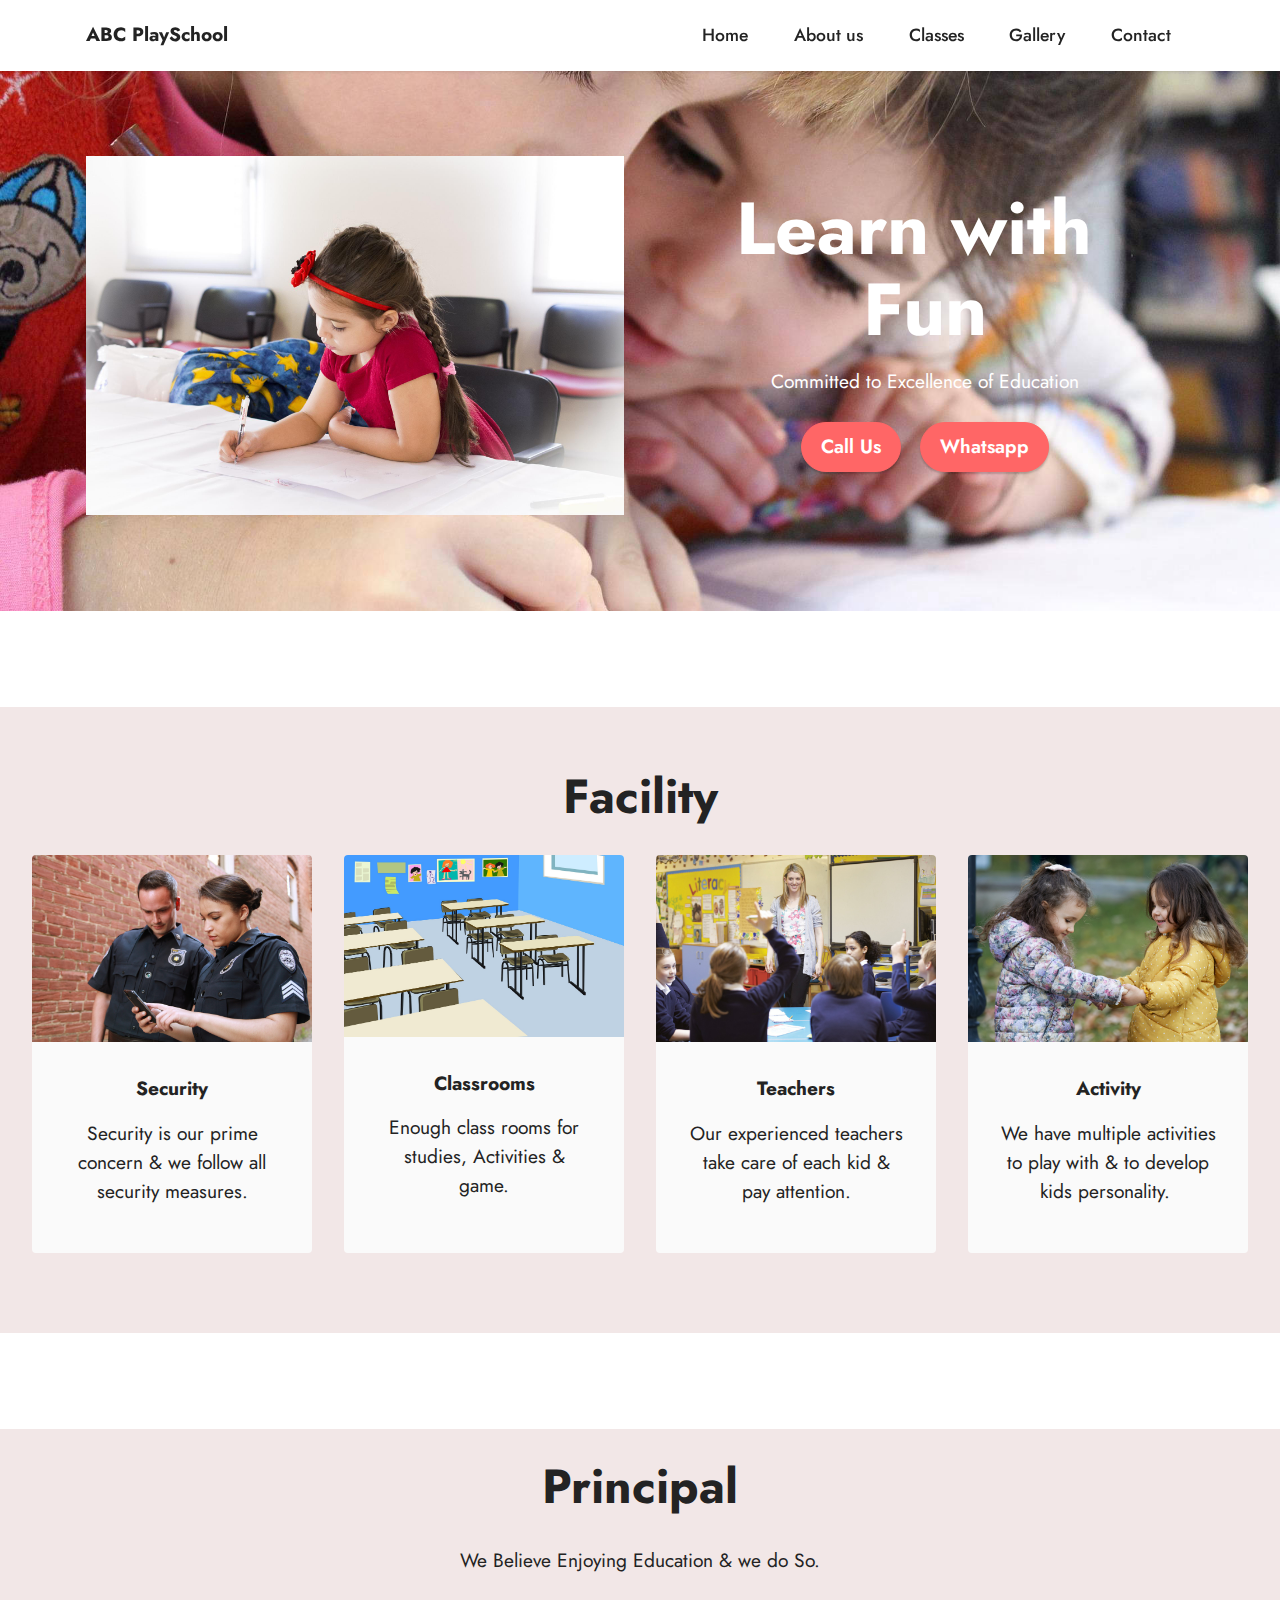
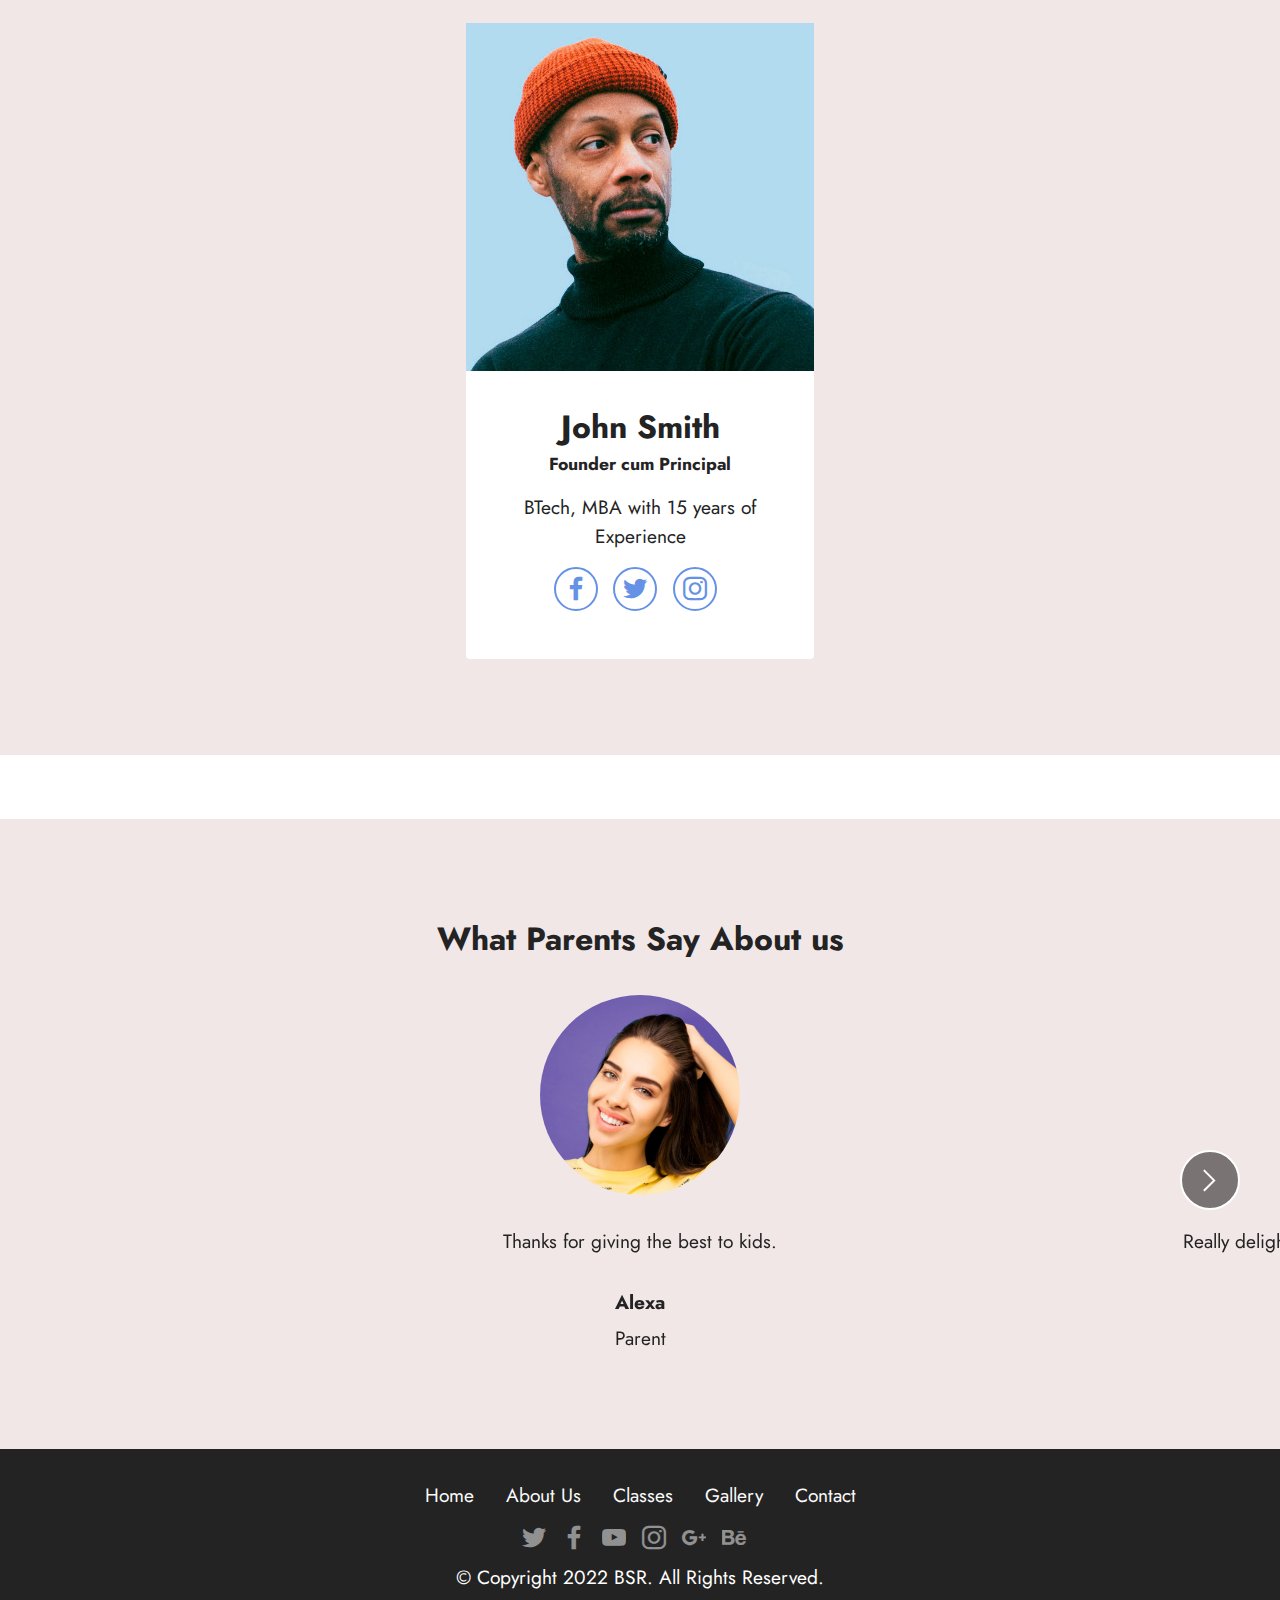
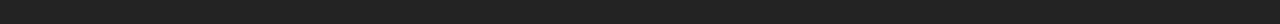
<file: index.html>
<!DOCTYPE html>
<html  >
<head>
  <!-- Site made with Mobirise Website Builder v5.6.5, https://mobirise.com -->
  <meta charset="UTF-8">
  <meta http-equiv="X-UA-Compatible" content="IE=edge">
  <meta name="generator" content="Mobirise v5.6.5, mobirise.com">
  <meta name="twitter:card" content="summary_large_image"/>
  <meta name="twitter:image:src" content="">
  <meta property="og:image" content="">
  <meta name="twitter:title" content="Home">
  <meta name="viewport" content="width=device-width, initial-scale=1, minimum-scale=1">
  <link rel="shortcut icon" href="assets/images/logo.png" type="image/x-icon">
  <meta name="description" content="">
  
  
  <title>Home</title>
  <link rel="stylesheet" href="assets/web/assets/mobirise-icons2/mobirise2.css">
  <link rel="stylesheet" href="assets/bootstrap/css/bootstrap.min.css">
  <link rel="stylesheet" href="assets/bootstrap/css/bootstrap-grid.min.css">
  <link rel="stylesheet" href="assets/bootstrap/css/bootstrap-reboot.min.css">
  <link rel="stylesheet" href="assets/dropdown/css/style.css">
  <link rel="stylesheet" href="assets/socicon/css/styles.css">
  <link rel="stylesheet" href="assets/theme/css/style.css">
  <link rel="preload" href="https://fonts.googleapis.com/css?family=Jost:100,200,300,400,500,600,700,800,900,100i,200i,300i,400i,500i,600i,700i,800i,900i&display=swap" as="style" onload="this.onload=null;this.rel='stylesheet'">
  <noscript><link rel="stylesheet" href="https://fonts.googleapis.com/css?family=Jost:100,200,300,400,500,600,700,800,900,100i,200i,300i,400i,500i,600i,700i,800i,900i&display=swap"></noscript>
  <link rel="preload" as="style" href="assets/mobirise/css/mbr-additional.css"><link rel="stylesheet" href="assets/mobirise/css/mbr-additional.css" type="text/css">
  
  
  
  
</head>
<body>
  
  <section data-bs-version="5.1" class="menu menu1 cid-t5mvk15SnM" once="menu" id="menu1-0">
    

    <nav class="navbar navbar-dropdown navbar-fixed-top navbar-expand-lg">
        <div class="container">
            <div class="navbar-brand">
                
                <span class="navbar-caption-wrap"><a class="navbar-caption text-black display-7" href="https://mobiri.se">ABC PlaySchool</a></span>
            </div>
            <button class="navbar-toggler" type="button" data-toggle="collapse" data-bs-toggle="collapse" data-target="#navbarSupportedContent" data-bs-target="#navbarSupportedContent" aria-controls="navbarNavAltMarkup" aria-expanded="false" aria-label="Toggle navigation">
                <div class="hamburger">
                    <span></span>
                    <span></span>
                    <span></span>
                    <span></span>
                </div>
            </button>
            <div class="collapse navbar-collapse" id="navbarSupportedContent">
                <ul class="navbar-nav nav-dropdown nav-right" data-app-modern-menu="true"><li class="nav-item"><a class="nav-link link text-black text-primary display-4" href="index.html">Home</a></li><li class="nav-item"><a class="nav-link link text-black text-primary display-4" href="page1.html">
                            About us</a></li><li class="nav-item"><a class="nav-link link text-black text-primary display-4" href="page2.html">Classes</a></li>
                    <li class="nav-item"><a class="nav-link link text-black text-primary display-4" href="page3.html">Gallery</a></li>
                    <li class="nav-item"><a class="nav-link link text-black text-primary display-4" href="page4.html">Contact</a>
                    </li></ul>
                
                
            </div>
        </div>
    </nav>
</section>

<section data-bs-version="5.1" class="header11 cid-t5mvt2FH9B" id="header11-1">

    

    

    <div class="container">
        <div class="row justify-content-center">
            <div class="col-12 col-md-6 image-wrapper">
                <img class="w-100" src="assets/images/mbr.jpg" alt="Kid">
            </div>
            <div class="col-12 col-md">
                <div class="text-wrapper text-center">
                    <h1 class="mbr-section-title mbr-fonts-style mb-3 display-1">
                        <strong>Learn with&nbsp; Fun</strong></h1>
                    <p class="mbr-text mbr-fonts-style display-7">
                        Committed to Excellence of Education</p>
                    <div class="mbr-section-btn mt-3"><a class="btn btn-secondary display-7" href="tel:9692837188">Call Us</a> <a class="btn btn-secondary display-7" href="https://wa.me/9692837188">Whatsapp</a></div>
                </div>
            </div>
        </div>
    </div>
</section>

<section data-bs-version="5.1" class="content4 cid-t5rh1ipOuX" id="content4-w">
    
    
    <div class="container">
        <div class="row justify-content-center">
            <div class="title col-md-12 col-lg-10">
                
                
                
            </div>
        </div>
    </div>
</section>

<section data-bs-version="5.1" class="gallery3 cid-t5mIorwzSq" id="gallery3-4">
    
    
    <div class="container-fluid">
        <div class="mbr-section-head">
            <h4 class="mbr-section-title mbr-fonts-style align-center mb-0 display-2">
                <strong>Facility</strong></h4>
            
        </div>
        <div class="row mt-4">
            <div class="item features-image сol-12 col-md-6 col-lg-3">
                <div class="item-wrapper">
                    <div class="item-img">
                        <img src="assets/images/mbr-6.jpg" alt="Mobirise Website Builder">
                    </div>
                    <div class="item-content">
                        <h5 class="item-title mbr-fonts-style display-7">
                            <strong>Security</strong></h5>
                        
                        <p class="mbr-text mbr-fonts-style mt-3 display-7">Security is our prime concern &amp; we follow all security measures.</p>
                    </div>
                    
                </div>
            </div>
            <div class="item features-image сol-12 col-md-6 col-lg-3">
                <div class="item-wrapper">
                    <div class="item-img">
                        <img src="assets/images/mbr-9.jpg" alt="Mobirise Website Builder">
                    </div>
                    <div class="item-content">
                        <h5 class="item-title mbr-fonts-style display-7">
                            <strong>Classrooms</strong></h5>
                        
                        <p class="mbr-text mbr-fonts-style mt-3 display-7">Enough class rooms for studies, Activities &amp; game.</p>
                    </div>
                    
                </div>
            </div>
            <div class="item features-image сol-12 col-md-6 col-lg-3">
                <div class="item-wrapper">
                    <div class="item-img">
                        <img src="assets/images/mbr-10.jpg" alt="Mobirise Website Builder">
                    </div>
                    <div class="item-content">
                        <h5 class="item-title mbr-fonts-style display-7">
                            <strong>Teachers</strong></h5>
                        
                        <p class="mbr-text mbr-fonts-style mt-3 display-7">Our experienced teachers take care of each kid &amp; pay attention.</p>
                    </div>
                    
                </div>
            </div>
            <div class="item features-image сol-12 col-md-6 col-lg-3">
                <div class="item-wrapper">
                    <div class="item-img">
                        <img src="assets/images/mbr-11.jpg" alt="Mobirise Website Builder" title="">
                    </div>
                    <div class="item-content">
                        <h5 class="item-title mbr-fonts-style display-7">
                            <strong>Activity</strong></h5>
                        
                        <p class="mbr-text mbr-fonts-style mt-3 display-7">We have multiple activities to play with &amp; to develop kids personality.&nbsp;</p>
                    </div>
                    
                </div>
            </div>
        </div>
    </div>
</section>

<section data-bs-version="5.1" class="content4 cid-t5rigj6riB" id="content4-x">
    
    
    <div class="container">
        <div class="row justify-content-center">
            <div class="title col-md-12 col-lg-10">
                
                
                
            </div>
        </div>
    </div>
</section>

<section data-bs-version="5.1" class="team1 cid-t5mZRsKx2o" id="team1-9">
    

    
    <div class="container">
        <div class="row justify-content-center">
            <div class="col-12">
                <h3 class="mbr-section-title mbr-fonts-style align-center mb-4 display-2">
                    <strong>Principal</strong></h3>
                <p class="mbr-section-subtitle mbr-fonts-style align-center mb-5 display-7">
                    We Believe Enjoying Education &amp; we do So.</p>
            </div>
            <div class="col-sm-6 col-lg-4">
                <div class="card-wrap">
                    <div class="image-wrap">
                        <img src="assets/images/team1.jpg" alt="Mobirise Website Builder">
                    </div>
                    <div class="content-wrap">
                        <h5 class="mbr-section-title card-title mbr-fonts-style align-center m-0 display-5">
                            <strong>John Smith</strong>
                        </h5>
                        <h6 class="mbr-role mbr-fonts-style align-center mb-3 display-4">
                            <strong>Founder cum Principal</strong></h6>
                        <p class="card-text mbr-fonts-style align-center display-7">
                            BTech, MBA with 15 years of Experience</p>
                        <div class="social-row display-7">
                            <div class="soc-item">
                                <a href="https://www.facebook.com/Mobirise/" target="_blank">
                                    <span class="mbr-iconfont socicon socicon-facebook"></span>
                                </a>
                            </div>
                            <div class="soc-item">
                                <a href="https://twitter.com/mobirise" target="_blank">
                                    <span class="mbr-iconfont socicon socicon-twitter"></span>
                                </a>
                            </div>
                            <div class="soc-item">
                                <a href="https://instagram.com/mobirise" target="_blank">
                                    <span class="mbr-iconfont socicon socicon-instagram"></span>
                                </a>
                            </div>
                            
                            
                        </div>
                        
                    </div>
                </div>
            </div>

            

            

            
        </div>
    </div>
</section>

<section data-bs-version="5.1" class="content4 cid-t5w8vGmM61" id="content4-1a">
    
    
    <div class="container">
        <div class="row justify-content-center">
            <div class="title col-md-12 col-lg-10">
                
                
                
            </div>
        </div>
    </div>
</section>

<section data-bs-version="5.1" class="people5 mbr-embla cid-t5yvo29Fxh" id="people5-1d">

    

    

    <div class="position-relative text-center">
        <h3 class="mb-4 mbr-fonts-style display-5">
            <strong>What Parents Say About us</strong></h3>

        <div class="embla" data-skip-snaps="true" data-align="center" data-auto-play="true" data-auto-play-interval="3" data-draggable="true">
            <div class="embla__viewport container-fluid">
                <div class="embla__container">
                    <div class="embla__slide slider-image item" style="margin-left: 7rem; margin-right: 7rem;">
                        <div class="user">
                            <div class="user_image">
                                <div class="item-wrapper position-relative">
                                    <img src="assets/images/team3.jpg" alt="Mobirise Website Builder">
                                </div>
                            </div>
                            <div class="user_text mb-4">
                                <p class="mbr-fonts-style display-7">
                                    Thanks for giving the best to kids.</p>
                            </div>
                            <div class="user_name mbr-fonts-style mb-2 display-7">
                                <strong>Alexa</strong>
                            </div>
                            <div class="user_desk mbr-fonts-style display-7">
                                Parent</div>
                        </div>
                    </div>
                    <div class="embla__slide slider-image item" style="margin-left: 7rem; margin-right: 7rem;">
                        <div class="user">
                            <div class="user_image">
                                <div class="item-wrapper position-relative">
                                    <img src="assets/images/team2.jpg" alt="Mobirise Website Builder">
                                </div>
                            </div>
                            <div class="user_text mb-4">
                                <p class="mbr-fonts-style display-7">
                                    Really delighted with the Care &amp; Education provided to Kids.&nbsp;</p>
                            </div>
                            <div class="user_name mbr-fonts-style mb-2 display-7">
                                <strong>Linda</strong>
                            </div>
                            <div class="user_desk mbr-fonts-style display-7">
                                Parent</div>
                        </div>
                    </div>
                    <div class="embla__slide slider-image item" style="margin-left: 7rem; margin-right: 7rem;">
                        <div class="user">
                            <div class="user_image">
                                <div class="item-wrapper position-relative">
                                    <img src="assets/images/mbr-600x400.jpg" alt="Mobirise Website Builder">
                                </div>
                            </div>
                            <div class="user_text mb-4">
                                <p class="mbr-fonts-style display-7">
                                    One of the Best School &amp; Highly Reccomended.</p>
                            </div>
                            <div class="user_name mbr-fonts-style mb-2 display-7">
                                <strong>Herbert</strong>
                            </div>
                            <div class="user_desk mbr-fonts-style display-7">
                                DEVELOPER
                            </div>
                        </div>
                    </div>
                </div>
            </div>
            <button class="embla__button embla__button--prev">
                <span class="mobi-mbri mobi-mbri-arrow-prev mbr-iconfont" aria-hidden="true"></span>
                <span class="sr-only visually-hidden visually-hidden">Previous</span>
            </button>
            <button class="embla__button embla__button--next">
                <span class="mobi-mbri mobi-mbri-arrow-next mbr-iconfont" aria-hidden="true"></span>
                <span class="sr-only visually-hidden visually-hidden">Next</span>
            </button>
        </div>
    </div>
</section>

<section data-bs-version="5.1" class="footer3 cid-t5n17IXnNA" once="footers" id="footer3-a">

    

    

    <div class="container">
        <div class="media-container-row align-center mbr-white">
            <div class="row row-links">
                <ul class="foot-menu">
                    
                    
                    
                    
                    
                <li class="foot-menu-item mbr-fonts-style display-7"><a href="index.html" class="text-white">Home</a></li><li class="foot-menu-item mbr-fonts-style display-7"><a href="page1.html" class="text-white">About Us</a></li><li class="foot-menu-item mbr-fonts-style display-7"><a href="page2.html" class="text-white">Classes</a></li><li class="foot-menu-item mbr-fonts-style display-7"><a href="page3.html" class="text-white">Gallery</a></li><li class="foot-menu-item mbr-fonts-style display-7"><a href="page4.html" class="text-white">Contact</a></li></ul>
            </div>
            <div class="row social-row">
                <div class="social-list align-right pb-2">
                    
                    
                    
                    
                    
                    
                <div class="soc-item">
                        <a href="https://twitter.com/mobirise" target="_blank">
                            <span class="socicon-twitter socicon mbr-iconfont mbr-iconfont-social"></span>
                        </a>
                    </div><div class="soc-item">
                        <a href="https://www.facebook.com/pages/Mobirise/1616226671953247" target="_blank">
                            <span class="socicon-facebook socicon mbr-iconfont mbr-iconfont-social"></span>
                        </a>
                    </div><div class="soc-item">
                        <a href="https://www.youtube.com/c/mobirise" target="_blank">
                            <span class="socicon-youtube socicon mbr-iconfont mbr-iconfont-social"></span>
                        </a>
                    </div><div class="soc-item">
                        <a href="https://instagram.com/mobirise" target="_blank">
                            <span class="socicon-instagram socicon mbr-iconfont mbr-iconfont-social"></span>
                        </a>
                    </div><div class="soc-item">
                        <a href="https://plus.google.com/u/0/+Mobirise" target="_blank">
                            <span class="socicon-googleplus socicon mbr-iconfont mbr-iconfont-social"></span>
                        </a>
                    </div><div class="soc-item">
                        <a href="https://www.behance.net/Mobirise" target="_blank">
                            <span class="socicon-behance socicon mbr-iconfont mbr-iconfont-social"></span>
                        </a>
                    </div></div>
            </div>
            <div class="row row-copirayt">
                <p class="mbr-text mb-0 mbr-fonts-style mbr-white align-center display-7">
                    © Copyright 2022 BSR. All Rights Reserved.
                </p>
            </div>
        </div>
    </div>
</section>
<script src="assets/bootstrap/js/bootstrap.bundle.min.js"></script>  
<script src="assets/smoothscroll/smooth-scroll.js"></script>  
<script src="assets/ytplayer/index.js"></script>  
<script src="assets/dropdown/js/navbar-dropdown.js"></script>  
<script src="assets/embla/embla.min.js"></script>  
<script src="assets/embla/script.js"></script>  

  
</body>
</html>
</file>
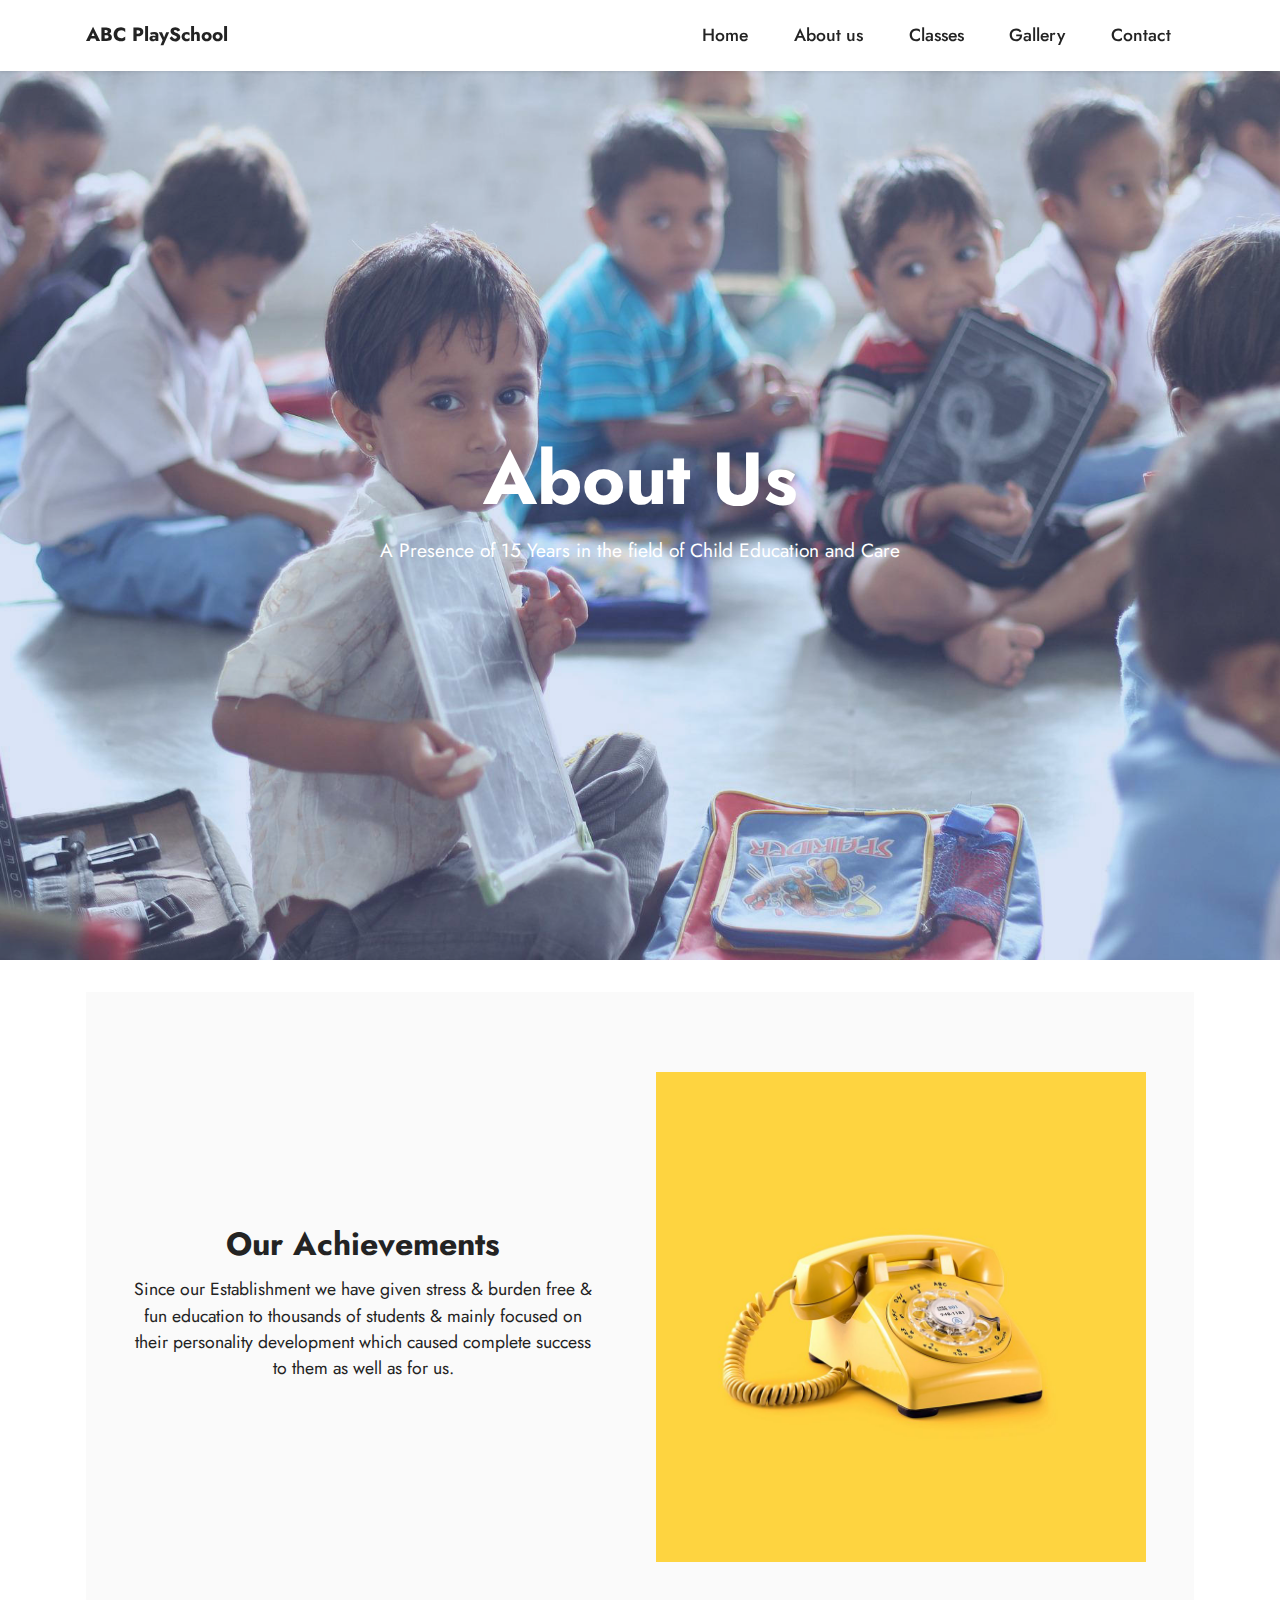
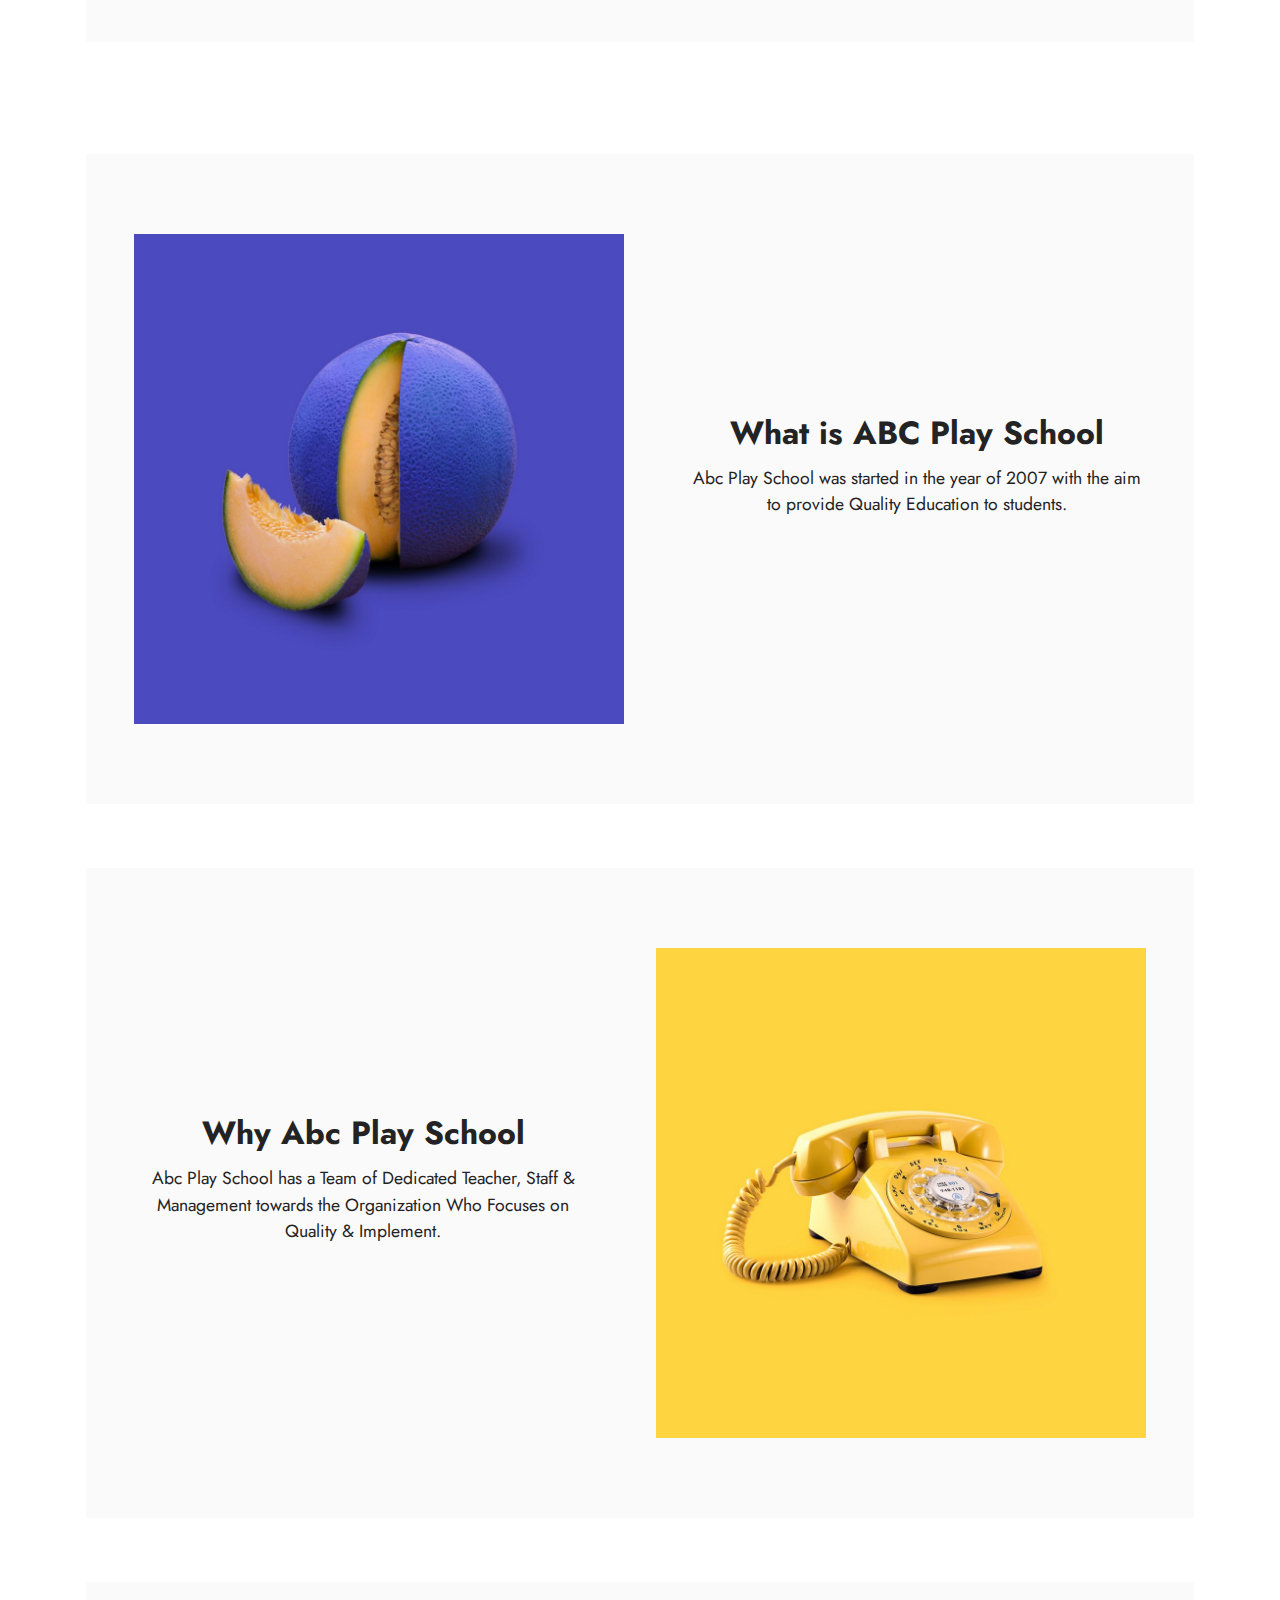
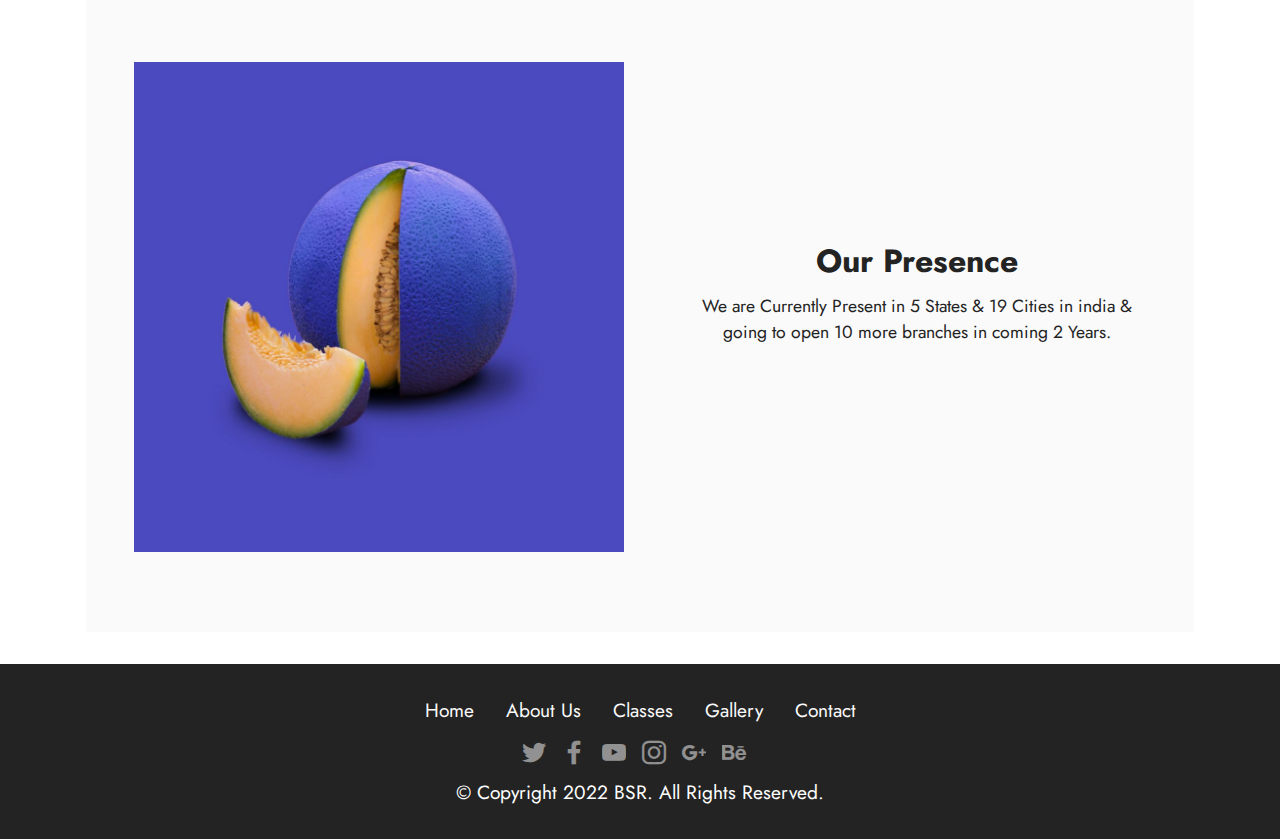
<file: page1.html>
<!DOCTYPE html>
<html  >
<head>
  <!-- Site made with Mobirise Website Builder v5.6.5, https://mobirise.com -->
  <meta charset="UTF-8">
  <meta http-equiv="X-UA-Compatible" content="IE=edge">
  <meta name="generator" content="Mobirise v5.6.5, mobirise.com">
  <meta name="twitter:card" content="summary_large_image"/>
  <meta name="twitter:image:src" content="">
  <meta property="og:image" content="">
  <meta name="twitter:title" content="About us">
  <meta name="viewport" content="width=device-width, initial-scale=1, minimum-scale=1">
  <link rel="shortcut icon" href="assets/images/logo.png" type="image/x-icon">
  <meta name="description" content="">
  
  
  <title>About us</title>
  <link rel="stylesheet" href="assets/bootstrap/css/bootstrap.min.css">
  <link rel="stylesheet" href="assets/bootstrap/css/bootstrap-grid.min.css">
  <link rel="stylesheet" href="assets/bootstrap/css/bootstrap-reboot.min.css">
  <link rel="stylesheet" href="assets/dropdown/css/style.css">
  <link rel="stylesheet" href="assets/socicon/css/styles.css">
  <link rel="stylesheet" href="assets/theme/css/style.css">
  <link rel="preload" href="https://fonts.googleapis.com/css?family=Jost:100,200,300,400,500,600,700,800,900,100i,200i,300i,400i,500i,600i,700i,800i,900i&display=swap" as="style" onload="this.onload=null;this.rel='stylesheet'">
  <noscript><link rel="stylesheet" href="https://fonts.googleapis.com/css?family=Jost:100,200,300,400,500,600,700,800,900,100i,200i,300i,400i,500i,600i,700i,800i,900i&display=swap"></noscript>
  <link rel="preload" as="style" href="assets/mobirise/css/mbr-additional.css"><link rel="stylesheet" href="assets/mobirise/css/mbr-additional.css" type="text/css">
  
  
  
  
</head>
<body>
  
  <section data-bs-version="5.1" class="menu menu1 cid-t5mvk15SnM" once="menu" id="menu1-b">
    

    <nav class="navbar navbar-dropdown navbar-fixed-top navbar-expand-lg">
        <div class="container">
            <div class="navbar-brand">
                
                <span class="navbar-caption-wrap"><a class="navbar-caption text-black display-7" href="https://mobiri.se">ABC PlaySchool</a></span>
            </div>
            <button class="navbar-toggler" type="button" data-toggle="collapse" data-bs-toggle="collapse" data-target="#navbarSupportedContent" data-bs-target="#navbarSupportedContent" aria-controls="navbarNavAltMarkup" aria-expanded="false" aria-label="Toggle navigation">
                <div class="hamburger">
                    <span></span>
                    <span></span>
                    <span></span>
                    <span></span>
                </div>
            </button>
            <div class="collapse navbar-collapse" id="navbarSupportedContent">
                <ul class="navbar-nav nav-dropdown nav-right" data-app-modern-menu="true"><li class="nav-item"><a class="nav-link link text-black text-primary display-4" href="index.html">Home</a></li><li class="nav-item"><a class="nav-link link text-black text-primary display-4" href="page1.html">
                            About us</a></li><li class="nav-item"><a class="nav-link link text-black text-primary display-4" href="page2.html">Classes</a></li>
                    <li class="nav-item"><a class="nav-link link text-black text-primary display-4" href="page3.html">Gallery</a></li>
                    <li class="nav-item"><a class="nav-link link text-black text-primary display-4" href="page4.html">Contact</a>
                    </li></ul>
                
                
            </div>
        </div>
    </nav>
</section>

<section data-bs-version="5.1" class="header6 cid-t5n8OBfKqW mbr-fullscreen" id="header6-t">

    

    <div class="mbr-overlay" style="opacity: 0.2; background-color: rgb(68, 121, 217);"></div>

    <div class="align-center container">
        <div class="row justify-content-center">
            <div class="col-12 col-lg-10">
                <h1 class="mbr-section-title mbr-fonts-style mbr-white mb-3 display-1"><strong>About Us</strong></h1>
                
                <p class="mbr-text mbr-white mbr-fonts-style display-7">
                    A Presence of 15 Years in the field of Child Education and Care</p>
                
            </div>
        </div>
    </div>
</section>

<section data-bs-version="5.1" class="features15 cid-t5ropKsL0Y" id="features16-z">

    

    
    <div class="container">
        <div class="content-wrapper">
            <div class="row align-items-center">
                <div class="col-12 col-lg">
                    <div class="text-wrapper">
                        <h6 class="card-title mbr-fonts-style display-5">
                            <strong>Our Achievements</strong></h6>
                        <p class="mbr-text mbr-fonts-style mb-4 display-4">
                            Since our Establishment we have given stress &amp; burden free &amp; fun education to thousands of students &amp; mainly focused on their personality development which caused complete success to them as well as for us.</p>
                        
                    </div>
                </div>
                <div class="col-12 col-lg-6">
                    <div class="image-wrapper">
                        <img src="assets/images/sq2.jpg" alt="Mobirise Website Builder">
                    </div>
                </div>
            </div>
        </div>
    </div>
</section>

<section data-bs-version="5.1" class="features16 cid-t5n7KihScz" id="features17-n">
    

    
    <div class="container">
        <div class="content-wrapper">
            <div class="row align-items-center">
                <div class="col-12 col-lg-6">
                    <div class="image-wrapper">
                        <img src="assets/images/sq1.jpg" alt="Mobirise Website Builder">
                    </div>
                </div>
                <div class="col-12 col-lg">
                    <div class="text-wrapper">
                        <h6 class="card-title mbr-fonts-style display-5">
                            <strong>What is ABC Play School</strong></h6>
                        <p class="mbr-text mbr-fonts-style mb-4 display-4">Abc Play School was started in the year of 2007 with the aim to provide Quality Education to students.</p>
                        
                    </div>
                </div>
            </div>
        </div>
    </div>
</section>

<section data-bs-version="5.1" class="features15 cid-t5n7LKggSN" id="features16-o">

    

    
    <div class="container">
        <div class="content-wrapper">
            <div class="row align-items-center">
                <div class="col-12 col-lg">
                    <div class="text-wrapper">
                        <h6 class="card-title mbr-fonts-style display-5">
                            <strong>Why Abc Play School</strong></h6>
                        <p class="mbr-text mbr-fonts-style mb-4 display-4">
                            Abc Play School has a Team of Dedicated Teacher, Staff &amp; Management towards the Organization Who Focuses on Quality &amp; Implement.</p>
                        
                    </div>
                </div>
                <div class="col-12 col-lg-6">
                    <div class="image-wrapper">
                        <img src="assets/images/sq2.jpg" alt="Mobirise Website Builder">
                    </div>
                </div>
            </div>
        </div>
    </div>
</section>

<section data-bs-version="5.1" class="features16 cid-t5rnH519re" id="features17-y">
    

    
    <div class="container">
        <div class="content-wrapper">
            <div class="row align-items-center">
                <div class="col-12 col-lg-6">
                    <div class="image-wrapper">
                        <img src="assets/images/sq1.jpg" alt="Mobirise Website Builder">
                    </div>
                </div>
                <div class="col-12 col-lg">
                    <div class="text-wrapper">
                        <h6 class="card-title mbr-fonts-style display-5">
                            <strong>Our Presence</strong></h6>
                        <p class="mbr-text mbr-fonts-style mb-4 display-4">
                            We are Currently Present in 5 States &amp; 19 Cities in india &amp; going to open 10 more branches in coming 2 Years.</p>
                        
                    </div>
                </div>
            </div>
        </div>
    </div>
</section>

<section data-bs-version="5.1" class="footer3 cid-t5n17IXnNA" once="footers" id="footer3-c">

    

    

    <div class="container">
        <div class="media-container-row align-center mbr-white">
            <div class="row row-links">
                <ul class="foot-menu">
                    
                    
                    
                    
                    
                <li class="foot-menu-item mbr-fonts-style display-7"><a href="index.html" class="text-white">Home</a></li><li class="foot-menu-item mbr-fonts-style display-7"><a href="page1.html" class="text-white">About Us</a></li><li class="foot-menu-item mbr-fonts-style display-7"><a href="page2.html" class="text-white">Classes</a></li><li class="foot-menu-item mbr-fonts-style display-7"><a href="page3.html" class="text-white">Gallery</a></li><li class="foot-menu-item mbr-fonts-style display-7"><a href="page4.html" class="text-white">Contact</a></li></ul>
            </div>
            <div class="row social-row">
                <div class="social-list align-right pb-2">
                    
                    
                    
                    
                    
                    
                <div class="soc-item">
                        <a href="https://twitter.com/mobirise" target="_blank">
                            <span class="socicon-twitter socicon mbr-iconfont mbr-iconfont-social"></span>
                        </a>
                    </div><div class="soc-item">
                        <a href="https://www.facebook.com/pages/Mobirise/1616226671953247" target="_blank">
                            <span class="socicon-facebook socicon mbr-iconfont mbr-iconfont-social"></span>
                        </a>
                    </div><div class="soc-item">
                        <a href="https://www.youtube.com/c/mobirise" target="_blank">
                            <span class="socicon-youtube socicon mbr-iconfont mbr-iconfont-social"></span>
                        </a>
                    </div><div class="soc-item">
                        <a href="https://instagram.com/mobirise" target="_blank">
                            <span class="socicon-instagram socicon mbr-iconfont mbr-iconfont-social"></span>
                        </a>
                    </div><div class="soc-item">
                        <a href="https://plus.google.com/u/0/+Mobirise" target="_blank">
                            <span class="socicon-googleplus socicon mbr-iconfont mbr-iconfont-social"></span>
                        </a>
                    </div><div class="soc-item">
                        <a href="https://www.behance.net/Mobirise" target="_blank">
                            <span class="socicon-behance socicon mbr-iconfont mbr-iconfont-social"></span>
                        </a>
                    </div></div>
            </div>
            <div class="row row-copirayt">
                <p class="mbr-text mb-0 mbr-fonts-style mbr-white align-center display-7">
                    © Copyright 2022 BSR. All Rights Reserved.
                </p>
            </div>
        </div>
    </div>
</section>
<script src="assets/bootstrap/js/bootstrap.bundle.min.js"></script>  
<script src="assets/smoothscroll/smooth-scroll.js"></script>  
<script src="assets/ytplayer/index.js"></script>  
<script src="assets/dropdown/js/navbar-dropdown.js"></script>  
  
  
  
</body>
</html>
</file>
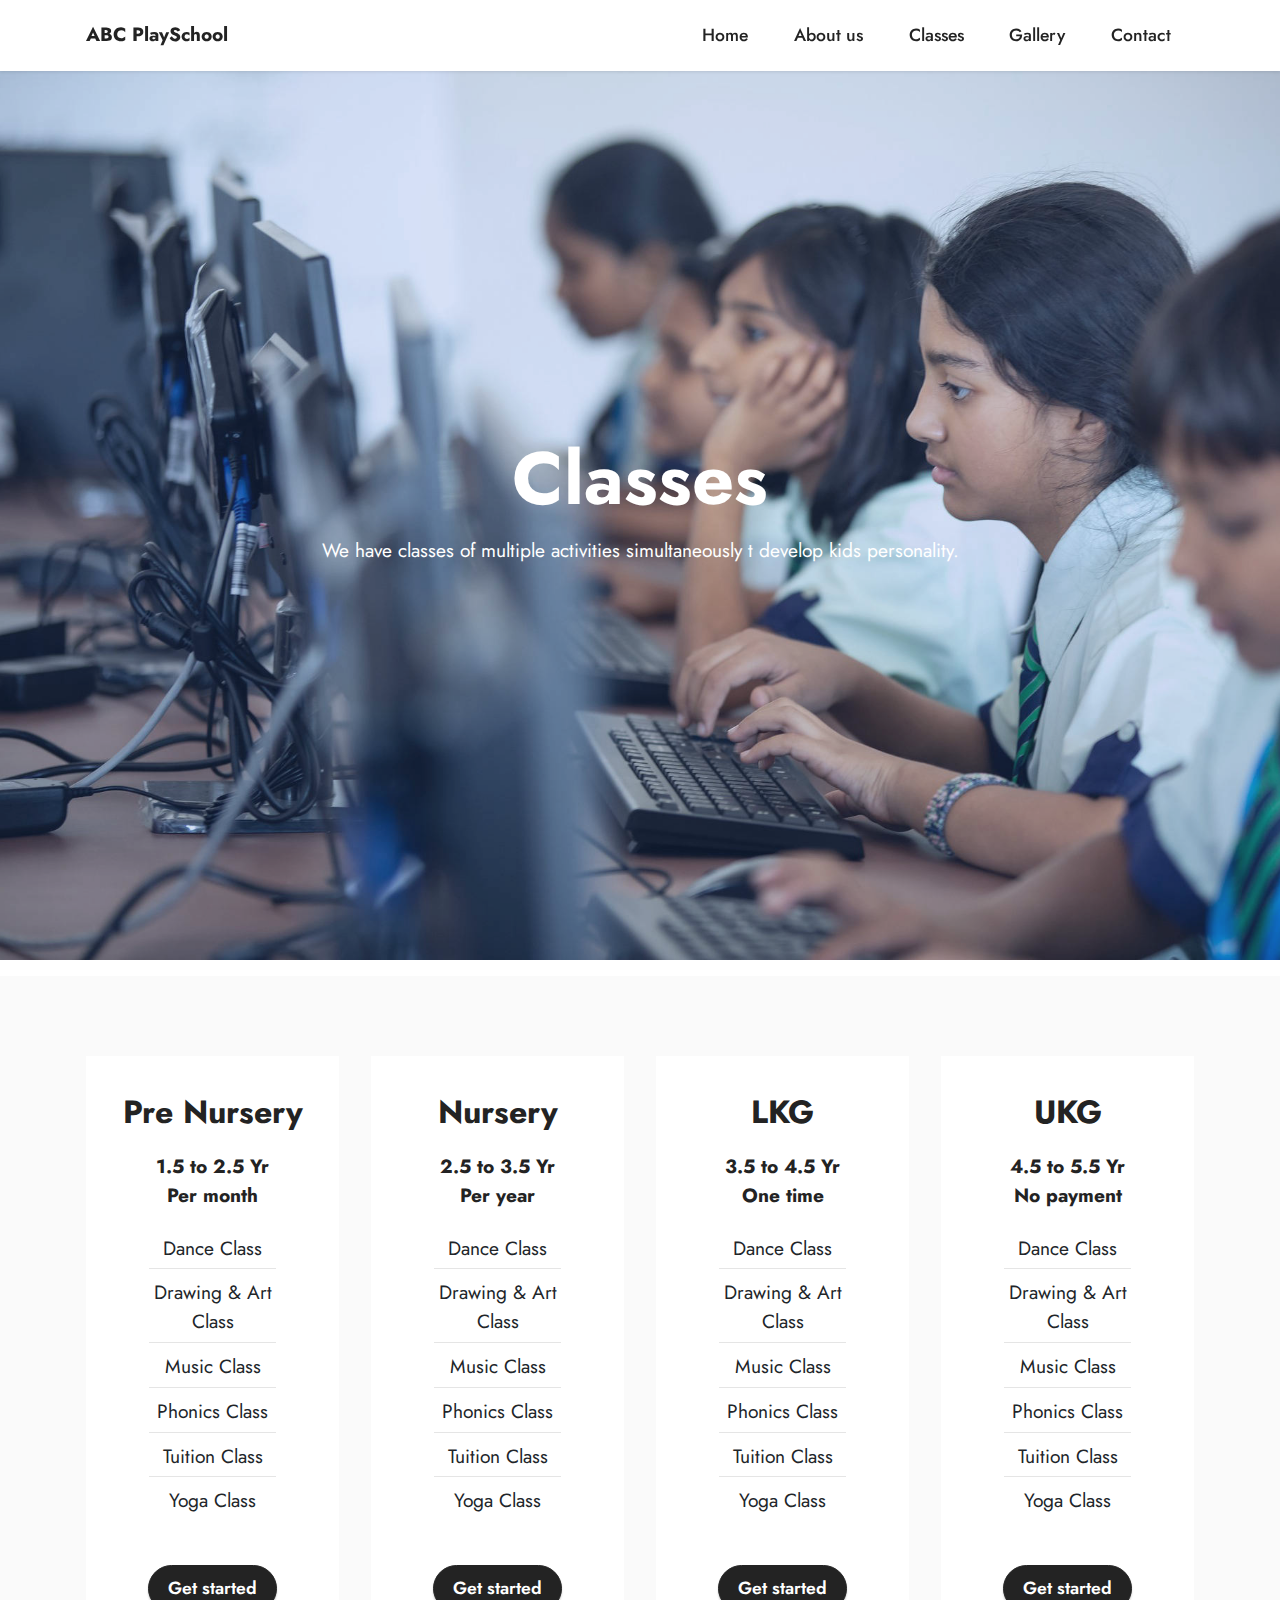
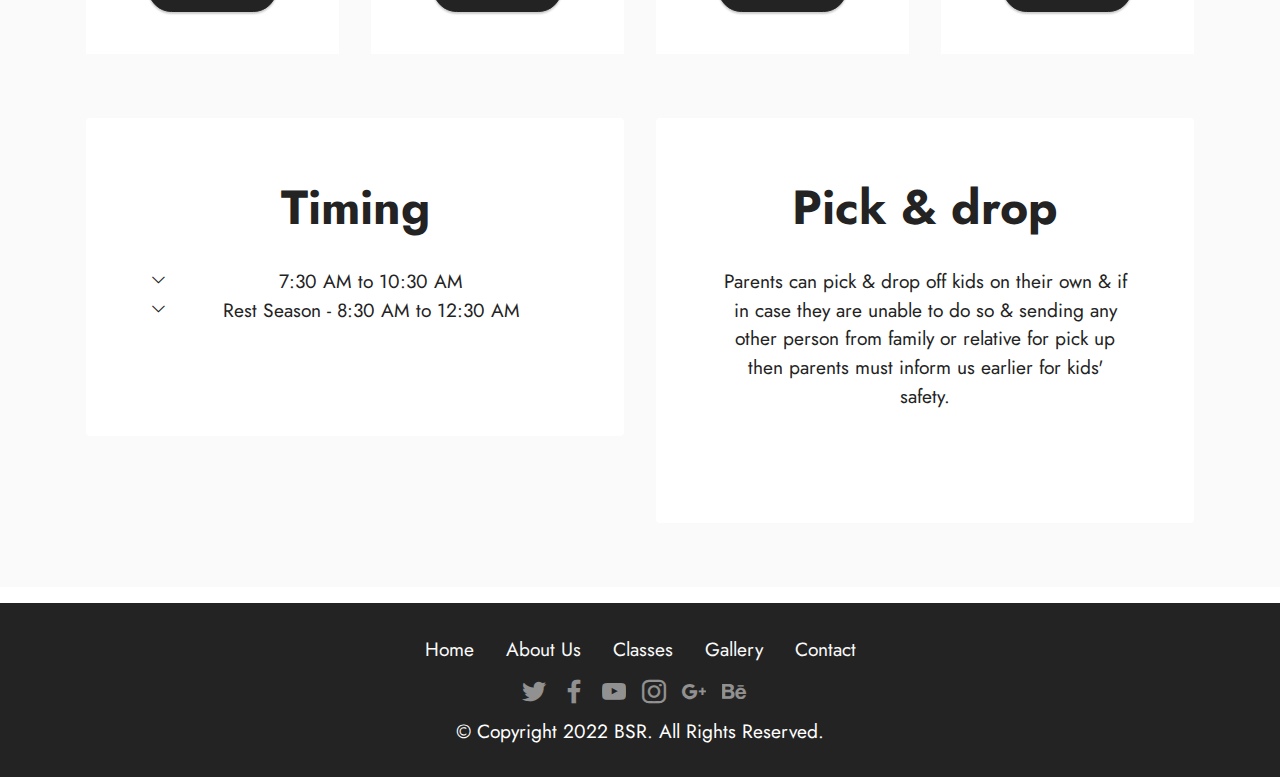
<file: page2.html>
<!DOCTYPE html>
<html  >
<head>
  <!-- Site made with Mobirise Website Builder v5.6.5, https://mobirise.com -->
  <meta charset="UTF-8">
  <meta http-equiv="X-UA-Compatible" content="IE=edge">
  <meta name="generator" content="Mobirise v5.6.5, mobirise.com">
  <meta name="twitter:card" content="summary_large_image"/>
  <meta name="twitter:image:src" content="">
  <meta property="og:image" content="">
  <meta name="twitter:title" content="Classes">
  <meta name="viewport" content="width=device-width, initial-scale=1, minimum-scale=1">
  <link rel="shortcut icon" href="assets/images/logo.png" type="image/x-icon">
  <meta name="description" content="">
  
  
  <title>Classes</title>
  <link rel="stylesheet" href="assets/web/assets/mobirise-icons2/mobirise2.css">
  <link rel="stylesheet" href="assets/bootstrap/css/bootstrap.min.css">
  <link rel="stylesheet" href="assets/bootstrap/css/bootstrap-grid.min.css">
  <link rel="stylesheet" href="assets/bootstrap/css/bootstrap-reboot.min.css">
  <link rel="stylesheet" href="assets/dropdown/css/style.css">
  <link rel="stylesheet" href="assets/socicon/css/styles.css">
  <link rel="stylesheet" href="assets/theme/css/style.css">
  <link rel="preload" href="https://fonts.googleapis.com/css?family=Jost:100,200,300,400,500,600,700,800,900,100i,200i,300i,400i,500i,600i,700i,800i,900i&display=swap" as="style" onload="this.onload=null;this.rel='stylesheet'">
  <noscript><link rel="stylesheet" href="https://fonts.googleapis.com/css?family=Jost:100,200,300,400,500,600,700,800,900,100i,200i,300i,400i,500i,600i,700i,800i,900i&display=swap"></noscript>
  <link rel="preload" as="style" href="assets/mobirise/css/mbr-additional.css"><link rel="stylesheet" href="assets/mobirise/css/mbr-additional.css" type="text/css">
  
  
  
  
</head>
<body>
  
  <section data-bs-version="5.1" class="menu menu1 cid-t5mvk15SnM" once="menu" id="menu1-d">
    

    <nav class="navbar navbar-dropdown navbar-fixed-top navbar-expand-lg">
        <div class="container">
            <div class="navbar-brand">
                
                <span class="navbar-caption-wrap"><a class="navbar-caption text-black display-7" href="https://mobiri.se">ABC PlaySchool</a></span>
            </div>
            <button class="navbar-toggler" type="button" data-toggle="collapse" data-bs-toggle="collapse" data-target="#navbarSupportedContent" data-bs-target="#navbarSupportedContent" aria-controls="navbarNavAltMarkup" aria-expanded="false" aria-label="Toggle navigation">
                <div class="hamburger">
                    <span></span>
                    <span></span>
                    <span></span>
                    <span></span>
                </div>
            </button>
            <div class="collapse navbar-collapse" id="navbarSupportedContent">
                <ul class="navbar-nav nav-dropdown nav-right" data-app-modern-menu="true"><li class="nav-item"><a class="nav-link link text-black text-primary display-4" href="index.html">Home</a></li><li class="nav-item"><a class="nav-link link text-black text-primary display-4" href="page1.html">
                            About us</a></li><li class="nav-item"><a class="nav-link link text-black text-primary display-4" href="page2.html">Classes</a></li>
                    <li class="nav-item"><a class="nav-link link text-black text-primary display-4" href="page3.html">Gallery</a></li>
                    <li class="nav-item"><a class="nav-link link text-black text-primary display-4" href="page4.html">Contact</a>
                    </li></ul>
                
                
            </div>
        </div>
    </nav>
</section>

<section data-bs-version="5.1" class="header6 cid-t5n2exf368 mbr-fullscreen" id="header6-k">

    

    <div class="mbr-overlay" style="opacity: 0.2; background-color: rgb(68, 121, 217);"></div>

    <div class="align-center container">
        <div class="row justify-content-center">
            <div class="col-12 col-lg-10">
                <h1 class="mbr-section-title mbr-fonts-style mbr-white mb-3 display-1"><strong>Classes</strong></h1>
                
                <p class="mbr-text mbr-white mbr-fonts-style display-7">
                    We have classes of multiple activities simultaneously t develop kids personality.</p>
                
            </div>
        </div>
    </div>
</section>

<section data-bs-version="5.1" class="content4 cid-t5syF7y6Sw" id="content4-15">
    
    
    <div class="container">
        <div class="row justify-content-center">
            <div class="title col-md-12 col-lg-10">
                
                
                
            </div>
        </div>
    </div>
</section>

<section data-bs-version="5.1" class="pricing2 cid-t5w9xJaFMq" id="pricing2-1b">
    

    
    <div class="container">
        <div class="row justify-content-center">
            <div class="col-12 col-md-6 align-center col-lg-3">
                <div class="plan">
                    <div class="plan-header">
                        <h6 class="plan-title mbr-fonts-style mb-3 display-5">
                            <strong>Pre Nursery</strong></h6>
                        <div class="plan-price">
                            <p class="price mbr-fonts-style m-0 display-7"><strong>1.5 to 2.5 Yr</strong></p>
                            <p class="price-term mbr-fonts-style mb-3 display-7"><strong>Per month</strong>
                            </p>
                        </div>
                    </div>
                    <div class="plan-body">
                        <div class="plan-list mb-4">
                            <ul class="list-group mbr-fonts-style list-group-flush display-7">
                                <li class="list-group-item"><span style="background-color: transparent; font-size: 1.2rem;">Dance Class
</span></li><li class="list-group-item"><span style="background-color: transparent; font-size: 1.2rem;">Drawing &amp; Art Class
</span></li><li class="list-group-item">Music Class</li><li class="list-group-item">Phonics Class</li><li class="list-group-item">Tuition Class
</li><li class="list-group-item">Yoga Class</li>
                            </ul>
                        </div>
                        <div class="mbr-section-btn text-center">
                            <a href="https://mobiri.se" class="btn btn-primary display-4">Get started</a>
                        </div>
                    </div>
                </div>
            </div>
            <div class="col-12 col-md-6 align-center col-lg-3">
                <div class="plan">
                    <div class="plan-header">
                        <h6 class="plan-title mbr-fonts-style mb-3 display-5">
                            <strong>Nursery</strong>
                        </h6>
                        <div class="plan-price">
                            <p class="price mbr-fonts-style m-0 display-7"><strong>2.5 to 3.5 Yr</strong><br></p>
                            <p class="price-term mbr-fonts-style mb-3 display-7"><strong>Per year</strong>
                            </p>
                        </div>
                    </div>
                    <div class="plan-body">
                        <div class="plan-list mb-4">
                            <ul class="list-group mbr-fonts-style list-group-flush display-7">
                                <li class="list-group-item"><span style="background-color: transparent; font-size: 1.2rem;">Dance Class
</span></li><li class="list-group-item"><span style="background-color: transparent; font-size: 1.2rem;">Drawing &amp; Art Class
</span></li><li class="list-group-item"><span style="background-color: transparent; font-size: 1.2rem;">Music Class
</span></li><li class="list-group-item">Phonics Class
</li><li class="list-group-item">Tuition Class
</li><li class="list-group-item">Yoga Class</li>
                            </ul>
                        </div>
                        <div class="mbr-section-btn text-center">
                            <a href="https://mobiri.se" class="btn btn-primary display-4">Get started</a>
                        </div>
                    </div>
                </div>
            </div>
            <div class="col-12 col-md-6 align-center col-lg-3">
                <div class="plan">
                    <div class="plan-header">
                        <h6 class="plan-title mbr-fonts-style mb-3 display-5">
                            <strong>LKG</strong></h6>
                        <div class="plan-price">
                            <p class="price mbr-fonts-style m-0 display-7"><strong>3.5 to 4.5 Yr</strong><br></p>
                            <p class="price-term mbr-fonts-style mb-3 display-7"><strong>One time</strong>
                            </p>
                        </div>
                    </div>
                    <div class="plan-body">
                        <div class="plan-list mb-4">
                            <ul class="list-group mbr-fonts-style list-group-flush display-7">
                                <li class="list-group-item"><span style="background-color: transparent; font-size: 1.2rem;">Dance Class
</span></li><li class="list-group-item"><span style="background-color: transparent; font-size: 1.2rem;">Drawing &amp; Art Class
</span></li><li class="list-group-item"><span style="background-color: transparent; font-size: 1.2rem;">Music Class
</span></li><li class="list-group-item">Phonics Class
</li><li class="list-group-item">Tuition Class
</li><li class="list-group-item">Yoga Class</li>
                            </ul>
                        </div>
                        <div class="mbr-section-btn text-center">
                            <a href="https://mobiri.se" class="btn btn-primary display-4">Get started</a>
                        </div>
                    </div>
                </div>
            </div>
            <div class="col-12 col-md-6 align-center col-lg-3">
                <div class="plan">
                    <div class="plan-header">
                        <h6 class="plan-title mbr-fonts-style mb-3 display-5">
                            <strong>UKG</strong></h6>
                        <div class="plan-price">
                            <p class="price mbr-fonts-style m-0 display-7"><strong>4.5 to 5.5 Yr</strong><br></p>
                            <p class="price-term mbr-fonts-style mb-3 display-7"><strong>No payment</strong>
                            </p>
                        </div>
                    </div>
                    <div class="plan-body">
                        <div class="plan-list mb-4">
                            <ul class="list-group mbr-fonts-style list-group-flush display-7">
                                <li class="list-group-item"><span style="background-color: transparent; font-size: 1.2rem;">Dance Class
</span></li><li class="list-group-item"><span style="background-color: transparent; font-size: 1.2rem;">Drawing &amp; Art Class
</span></li><li class="list-group-item"><span style="background-color: transparent; font-size: 1.2rem;">Music Class
</span></li><li class="list-group-item">Phonics Class
</li><li class="list-group-item">Tuition Class
</li><li class="list-group-item">Yoga Class</li>
                            </ul>
                        </div>
                        <div class="mbr-section-btn text-center">
                            <a href="https://mobiri.se" class="btn btn-primary display-4">Get started</a>
                        </div>
                    </div>
                </div>
            </div>
        </div>
    </div>
</section>

<section data-bs-version="5.1" class="pricing1 cid-t5wbGI9jQg" id="pricing1-1c">

    

    
    <div class="container">
        <div class="row justify-content-center">
            <div class="card col-12 col-lg-6">
                <div class="card-wrapper">
                    <div class="card-box align-left">
                        <h6 class="card-title mbr-fonts-style mb-4 display-2">
                            <strong>Timing</strong></h6>
                        <ul class="list mbr-fonts-style mb-5 display-7">
                            <li class="item-wrap"><span style="font-size: 1.2rem;">7:30 AM to 10:30 AM</span><br></li>
                            <li class="item-wrap"><span style="font-size: 1.2rem;">Rest Season - 8:30 AM to 12:30 AM</span><br></li>
                        </ul>
                    </div>
                    
                </div>
            </div>

            <div class="card col-12 col-lg-6">
                <div class="card-wrapper">
                    <div class="card-box align-left">
                        <h4 class="card-title mb-4 mbr-fonts-style display-2">
                            <strong>Pick &amp; drop</strong></h4>
                        <p class="mbr-text mbr-fonts-style mb-5 display-7">
                            Parents can pick &amp; drop off kids on their own &amp; if in case they are unable to do so &amp; sending any other person from family or relative for pick up then parents must inform us earlier for kids' safety.<br>
                        </p>
                    </div>
                    
                </div>
            </div>
        </div>
    </div>
</section>

<section data-bs-version="5.1" class="content4 cid-t5szxRnxXg" id="content4-16">
    
    
    <div class="container">
        <div class="row justify-content-center">
            <div class="title col-md-12 col-lg-10">
                
                
                
            </div>
        </div>
    </div>
</section>

<section data-bs-version="5.1" class="footer3 cid-t5n17IXnNA" once="footers" id="footer3-e">

    

    

    <div class="container">
        <div class="media-container-row align-center mbr-white">
            <div class="row row-links">
                <ul class="foot-menu">
                    
                    
                    
                    
                    
                <li class="foot-menu-item mbr-fonts-style display-7"><a href="index.html" class="text-white">Home</a></li><li class="foot-menu-item mbr-fonts-style display-7"><a href="page1.html" class="text-white">About Us</a></li><li class="foot-menu-item mbr-fonts-style display-7"><a href="page2.html" class="text-white">Classes</a></li><li class="foot-menu-item mbr-fonts-style display-7"><a href="page3.html" class="text-white">Gallery</a></li><li class="foot-menu-item mbr-fonts-style display-7"><a href="page4.html" class="text-white">Contact</a></li></ul>
            </div>
            <div class="row social-row">
                <div class="social-list align-right pb-2">
                    
                    
                    
                    
                    
                    
                <div class="soc-item">
                        <a href="https://twitter.com/mobirise" target="_blank">
                            <span class="socicon-twitter socicon mbr-iconfont mbr-iconfont-social"></span>
                        </a>
                    </div><div class="soc-item">
                        <a href="https://www.facebook.com/pages/Mobirise/1616226671953247" target="_blank">
                            <span class="socicon-facebook socicon mbr-iconfont mbr-iconfont-social"></span>
                        </a>
                    </div><div class="soc-item">
                        <a href="https://www.youtube.com/c/mobirise" target="_blank">
                            <span class="socicon-youtube socicon mbr-iconfont mbr-iconfont-social"></span>
                        </a>
                    </div><div class="soc-item">
                        <a href="https://instagram.com/mobirise" target="_blank">
                            <span class="socicon-instagram socicon mbr-iconfont mbr-iconfont-social"></span>
                        </a>
                    </div><div class="soc-item">
                        <a href="https://plus.google.com/u/0/+Mobirise" target="_blank">
                            <span class="socicon-googleplus socicon mbr-iconfont mbr-iconfont-social"></span>
                        </a>
                    </div><div class="soc-item">
                        <a href="https://www.behance.net/Mobirise" target="_blank">
                            <span class="socicon-behance socicon mbr-iconfont mbr-iconfont-social"></span>
                        </a>
                    </div></div>
            </div>
            <div class="row row-copirayt">
                <p class="mbr-text mb-0 mbr-fonts-style mbr-white align-center display-7">
                    © Copyright 2022 BSR. All Rights Reserved.
                </p>
            </div>
        </div>
    </div>
</section>
<script src="assets/bootstrap/js/bootstrap.bundle.min.js"></script>  
<script src="assets/smoothscroll/smooth-scroll.js"></script>  
<script src="assets/ytplayer/index.js"></script>  
<script src="assets/dropdown/js/navbar-dropdown.js"></script>  
  
  
  
</body>
</html>
</file>
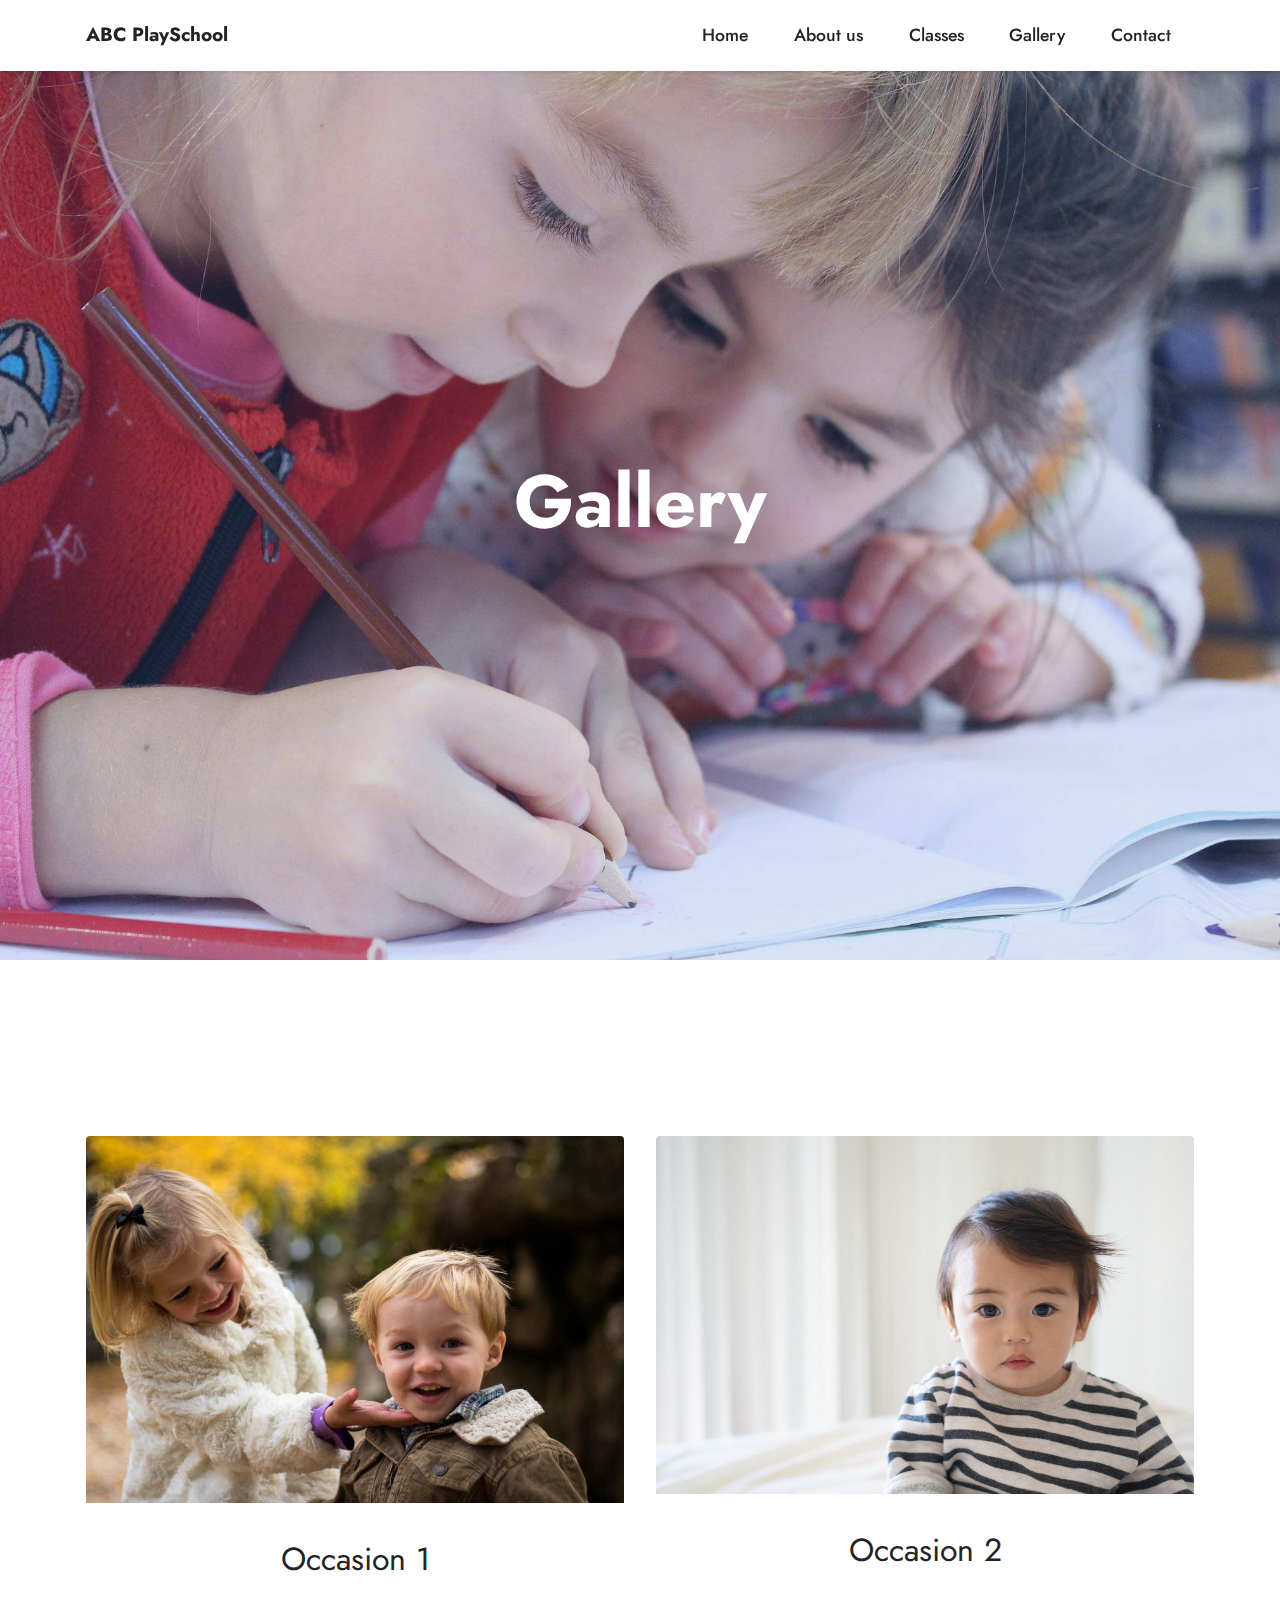
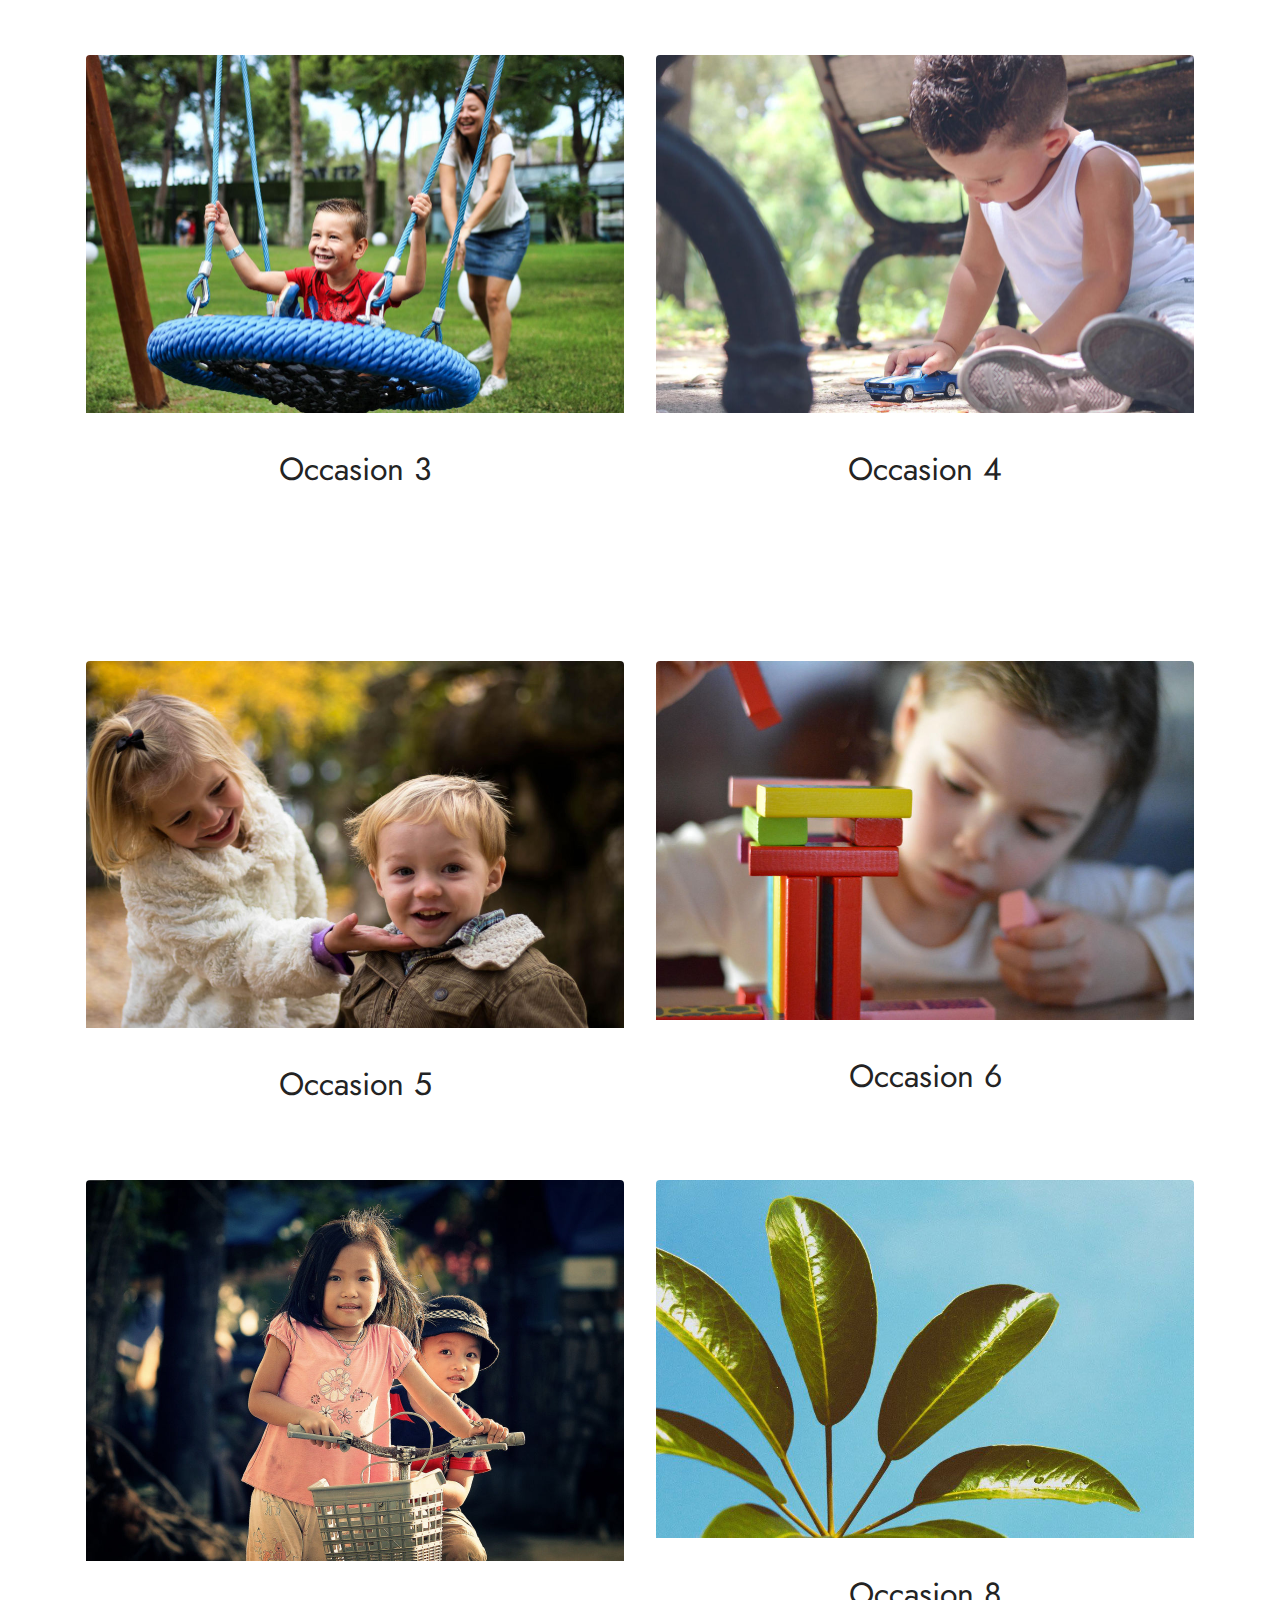
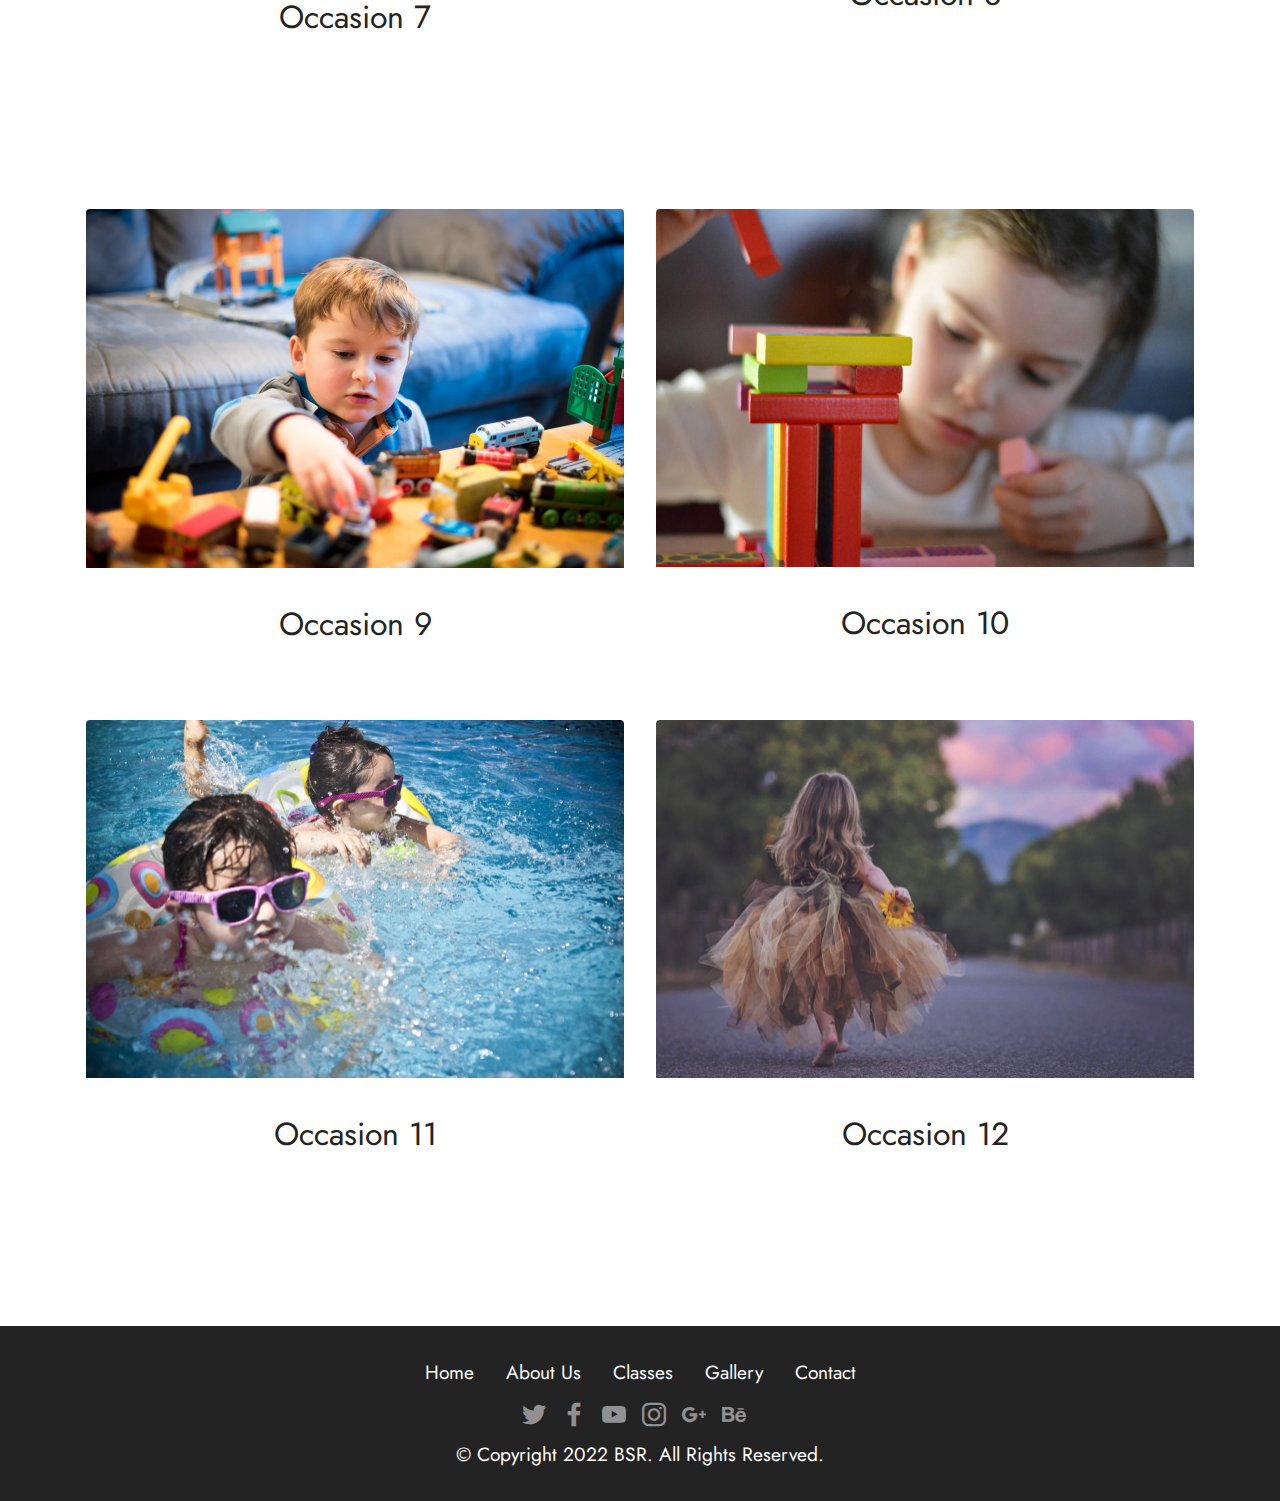
<file: page3.html>
<!DOCTYPE html>
<html  >
<head>
  <!-- Site made with Mobirise Website Builder v5.6.5, https://mobirise.com -->
  <meta charset="UTF-8">
  <meta http-equiv="X-UA-Compatible" content="IE=edge">
  <meta name="generator" content="Mobirise v5.6.5, mobirise.com">
  <meta name="twitter:card" content="summary_large_image"/>
  <meta name="twitter:image:src" content="">
  <meta property="og:image" content="">
  <meta name="twitter:title" content="Gallery">
  <meta name="viewport" content="width=device-width, initial-scale=1, minimum-scale=1">
  <link rel="shortcut icon" href="assets/images/logo.png" type="image/x-icon">
  <meta name="description" content="">
  
  
  <title>Gallery</title>
  <link rel="stylesheet" href="assets/bootstrap/css/bootstrap.min.css">
  <link rel="stylesheet" href="assets/bootstrap/css/bootstrap-grid.min.css">
  <link rel="stylesheet" href="assets/bootstrap/css/bootstrap-reboot.min.css">
  <link rel="stylesheet" href="assets/dropdown/css/style.css">
  <link rel="stylesheet" href="assets/socicon/css/styles.css">
  <link rel="stylesheet" href="assets/theme/css/style.css">
  <link rel="preload" href="https://fonts.googleapis.com/css?family=Jost:100,200,300,400,500,600,700,800,900,100i,200i,300i,400i,500i,600i,700i,800i,900i&display=swap" as="style" onload="this.onload=null;this.rel='stylesheet'">
  <noscript><link rel="stylesheet" href="https://fonts.googleapis.com/css?family=Jost:100,200,300,400,500,600,700,800,900,100i,200i,300i,400i,500i,600i,700i,800i,900i&display=swap"></noscript>
  <link rel="preload" as="style" href="assets/mobirise/css/mbr-additional.css"><link rel="stylesheet" href="assets/mobirise/css/mbr-additional.css" type="text/css">
  
  
  
  
</head>
<body>
  
  <section data-bs-version="5.1" class="menu menu1 cid-t5mvk15SnM" once="menu" id="menu1-f">
    

    <nav class="navbar navbar-dropdown navbar-fixed-top navbar-expand-lg">
        <div class="container">
            <div class="navbar-brand">
                
                <span class="navbar-caption-wrap"><a class="navbar-caption text-black display-7" href="https://mobiri.se">ABC PlaySchool</a></span>
            </div>
            <button class="navbar-toggler" type="button" data-toggle="collapse" data-bs-toggle="collapse" data-target="#navbarSupportedContent" data-bs-target="#navbarSupportedContent" aria-controls="navbarNavAltMarkup" aria-expanded="false" aria-label="Toggle navigation">
                <div class="hamburger">
                    <span></span>
                    <span></span>
                    <span></span>
                    <span></span>
                </div>
            </button>
            <div class="collapse navbar-collapse" id="navbarSupportedContent">
                <ul class="navbar-nav nav-dropdown nav-right" data-app-modern-menu="true"><li class="nav-item"><a class="nav-link link text-black text-primary display-4" href="index.html">Home</a></li><li class="nav-item"><a class="nav-link link text-black text-primary display-4" href="page1.html">
                            About us</a></li><li class="nav-item"><a class="nav-link link text-black text-primary display-4" href="page2.html">Classes</a></li>
                    <li class="nav-item"><a class="nav-link link text-black text-primary display-4" href="page3.html">Gallery</a></li>
                    <li class="nav-item"><a class="nav-link link text-black text-primary display-4" href="page4.html">Contact</a>
                    </li></ul>
                
                
            </div>
        </div>
    </nav>
</section>

<section data-bs-version="5.1" class="header6 cid-t5n8T63zRd mbr-fullscreen" id="header6-u">

    

    <div class="mbr-overlay" style="opacity: 0.2; background-color: rgb(68, 121, 217);"></div>

    <div class="align-center container">
        <div class="row justify-content-center">
            <div class="col-12 col-lg-10">
                <h1 class="mbr-section-title mbr-fonts-style mbr-white mb-3 display-1"><strong>Gallery</strong></h1>
                
                
                
            </div>
        </div>
    </div>
</section>

<section data-bs-version="5.1" class="content4 cid-t5sAtwEUWP" id="content4-17">
    
    
    <div class="container">
        <div class="row justify-content-center">
            <div class="title col-md-12 col-lg-10">
                
                
                
            </div>
        </div>
    </div>
</section>

<section data-bs-version="5.1" class="gallery2 cid-t5n8qg7Ir5" id="gallery2-p">
    
    
    <div class="container">
        <div class="mbr-section-head">
            <h4 class="mbr-section-title mbr-fonts-style align-center mb-0 display-5"><strong>Our Infrastructure &amp; Moments</strong></h4>
            
        </div>
        <div class="row mt-4">
            <div class="item features-image сol-12 col-md-6 col-lg-6">
                <div class="item-wrapper">
                    <div class="item-img">
                        <img src="assets/images/mbr-1076x733.jpg" alt="Mobirise Website Builder">
                    </div>
                    <div class="item-content">
                        <h5 class="item-title mbr-fonts-style display-5">Occasion 1</h5>
                        
                        
                    </div>
                    
                </div>
            </div>
            <div class="item features-image сol-12 col-md-6 col-lg-6">
                <div class="item-wrapper">
                    <div class="item-img">
                        <img src="assets/images/mbr-1076x715.jpg" alt="Mobirise Website Builder">
                    </div>
                    <div class="item-content">
                        <h5 class="item-title mbr-fonts-style display-5">Occasion 2</h5>
                        
                        
                    </div>
                    
                </div>
            </div>
            <div class="item features-image сol-12 col-md-6 col-lg-6">
                <div class="item-wrapper">
                    <div class="item-img">
                        <img src="assets/images/mbr-3-1076x717.jpg" alt="Mobirise Website Builder">
                    </div>
                    <div class="item-content">
                        <h5 class="item-title mbr-fonts-style display-5">Occasion 3</h5>
                        
                        
                    </div>
                    
                </div>
            </div>
            <div class="item features-image сol-12 col-md-6 col-lg-6">
                <div class="item-wrapper">
                    <div class="item-img">
                        <img src="assets/images/mbr-4-1076x717.jpg" alt="Mobirise Website Builder" title="">
                    </div>
                    <div class="item-content">
                        <h5 class="item-title mbr-fonts-style display-5">Occasion 4</h5>
                        
                        
                    </div>
                    
                </div>
            </div>
        </div>
    </div>
</section>

<section data-bs-version="5.1" class="gallery2 cid-t5n8vkW9Yo" id="gallery2-q">
    
    
    <div class="container">
        
        <div class="row mt-4">
            <div class="item features-image сol-12 col-md-6 col-lg-6">
                <div class="item-wrapper">
                    <div class="item-img">
                        <img src="assets/images/mbr-1076x733.jpg" alt="Mobirise Website Builder">
                    </div>
                    <div class="item-content">
                        <h5 class="item-title mbr-fonts-style display-5">Occasion 5</h5>
                        
                        
                    </div>
                    
                </div>
            </div>
            <div class="item features-image сol-12 col-md-6 col-lg-6">
                <div class="item-wrapper">
                    <div class="item-img">
                        <img src="assets/images/mbr-1076x717.jpg" alt="Mobirise Website Builder">
                    </div>
                    <div class="item-content">
                        <h5 class="item-title mbr-fonts-style display-5">Occasion 6</h5>
                        
                        
                    </div>
                    
                </div>
            </div>
            <div class="item features-image сol-12 col-md-6 col-lg-6">
                <div class="item-wrapper">
                    <div class="item-img">
                        <img src="assets/images/mbr-1076x762.jpg" alt="Mobirise Website Builder">
                    </div>
                    <div class="item-content">
                        <h5 class="item-title mbr-fonts-style display-5">Occasion 7</h5>
                        
                        
                    </div>
                    
                </div>
            </div>
            <div class="item features-image сol-12 col-md-6 col-lg-6">
                <div class="item-wrapper">
                    <div class="item-img">
                        <img src="assets/images/features4.jpg" alt="Mobirise Website Builder" title="">
                    </div>
                    <div class="item-content">
                        <h5 class="item-title mbr-fonts-style display-5">Occasion 8</h5>
                        
                        
                    </div>
                    
                </div>
            </div>
        </div>
    </div>
</section>

<section data-bs-version="5.1" class="gallery2 cid-t5n8w2yLUh" id="gallery2-r">
    
    
    <div class="container">
        
        <div class="row mt-4">
            <div class="item features-image сol-12 col-md-6 col-lg-6">
                <div class="item-wrapper">
                    <div class="item-img">
                        <img src="assets/images/mbr-1076x718.jpg" alt="Mobirise Website Builder">
                    </div>
                    <div class="item-content">
                        <h5 class="item-title mbr-fonts-style display-5">Occasion 9</h5>
                        
                        
                    </div>
                    
                </div>
            </div>
            <div class="item features-image сol-12 col-md-6 col-lg-6">
                <div class="item-wrapper">
                    <div class="item-img">
                        <img src="assets/images/mbr-1076x717.jpg" alt="Mobirise Website Builder">
                    </div>
                    <div class="item-content">
                        <h5 class="item-title mbr-fonts-style display-5">Occasion 10</h5>
                        
                        
                    </div>
                    
                </div>
            </div>
            <div class="item features-image сol-12 col-md-6 col-lg-6">
                <div class="item-wrapper">
                    <div class="item-img">
                        <img src="assets/images/mbr-1-1076x717.jpg" alt="Mobirise Website Builder">
                    </div>
                    <div class="item-content">
                        <h5 class="item-title mbr-fonts-style display-5">Occasion 11</h5>
                        
                        
                    </div>
                    
                </div>
            </div>
            <div class="item features-image сol-12 col-md-6 col-lg-6">
                <div class="item-wrapper">
                    <div class="item-img">
                        <img src="assets/images/mbr-2-1076x717.jpg" alt="Mobirise Website Builder" title="">
                    </div>
                    <div class="item-content">
                        <h5 class="item-title mbr-fonts-style display-5">Occasion 12</h5>
                        
                        
                    </div>
                    
                </div>
            </div>
        </div>
    </div>
</section>

<section data-bs-version="5.1" class="content4 cid-t5sBhv7kXf" id="content4-18">
    
    
    <div class="container">
        <div class="row justify-content-center">
            <div class="title col-md-12 col-lg-10">
                
                
                
            </div>
        </div>
    </div>
</section>

<section data-bs-version="5.1" class="footer3 cid-t5n17IXnNA" once="footers" id="footer3-g">

    

    

    <div class="container">
        <div class="media-container-row align-center mbr-white">
            <div class="row row-links">
                <ul class="foot-menu">
                    
                    
                    
                    
                    
                <li class="foot-menu-item mbr-fonts-style display-7"><a href="index.html" class="text-white">Home</a></li><li class="foot-menu-item mbr-fonts-style display-7"><a href="page1.html" class="text-white">About Us</a></li><li class="foot-menu-item mbr-fonts-style display-7"><a href="page2.html" class="text-white">Classes</a></li><li class="foot-menu-item mbr-fonts-style display-7"><a href="page3.html" class="text-white">Gallery</a></li><li class="foot-menu-item mbr-fonts-style display-7"><a href="page4.html" class="text-white">Contact</a></li></ul>
            </div>
            <div class="row social-row">
                <div class="social-list align-right pb-2">
                    
                    
                    
                    
                    
                    
                <div class="soc-item">
                        <a href="https://twitter.com/mobirise" target="_blank">
                            <span class="socicon-twitter socicon mbr-iconfont mbr-iconfont-social"></span>
                        </a>
                    </div><div class="soc-item">
                        <a href="https://www.facebook.com/pages/Mobirise/1616226671953247" target="_blank">
                            <span class="socicon-facebook socicon mbr-iconfont mbr-iconfont-social"></span>
                        </a>
                    </div><div class="soc-item">
                        <a href="https://www.youtube.com/c/mobirise" target="_blank">
                            <span class="socicon-youtube socicon mbr-iconfont mbr-iconfont-social"></span>
                        </a>
                    </div><div class="soc-item">
                        <a href="https://instagram.com/mobirise" target="_blank">
                            <span class="socicon-instagram socicon mbr-iconfont mbr-iconfont-social"></span>
                        </a>
                    </div><div class="soc-item">
                        <a href="https://plus.google.com/u/0/+Mobirise" target="_blank">
                            <span class="socicon-googleplus socicon mbr-iconfont mbr-iconfont-social"></span>
                        </a>
                    </div><div class="soc-item">
                        <a href="https://www.behance.net/Mobirise" target="_blank">
                            <span class="socicon-behance socicon mbr-iconfont mbr-iconfont-social"></span>
                        </a>
                    </div></div>
            </div>
            <div class="row row-copirayt">
                <p class="mbr-text mb-0 mbr-fonts-style mbr-white align-center display-7">
                    © Copyright 2022 BSR. All Rights Reserved.
                </p>
            </div>
        </div>
    </div>
</section>
<script src="assets/bootstrap/js/bootstrap.bundle.min.js"></script>  
<script src="assets/smoothscroll/smooth-scroll.js"></script>  
<script src="assets/ytplayer/index.js"></script>  
<script src="assets/dropdown/js/navbar-dropdown.js"></script>  
  
  
  
</body>
</html>
</file>
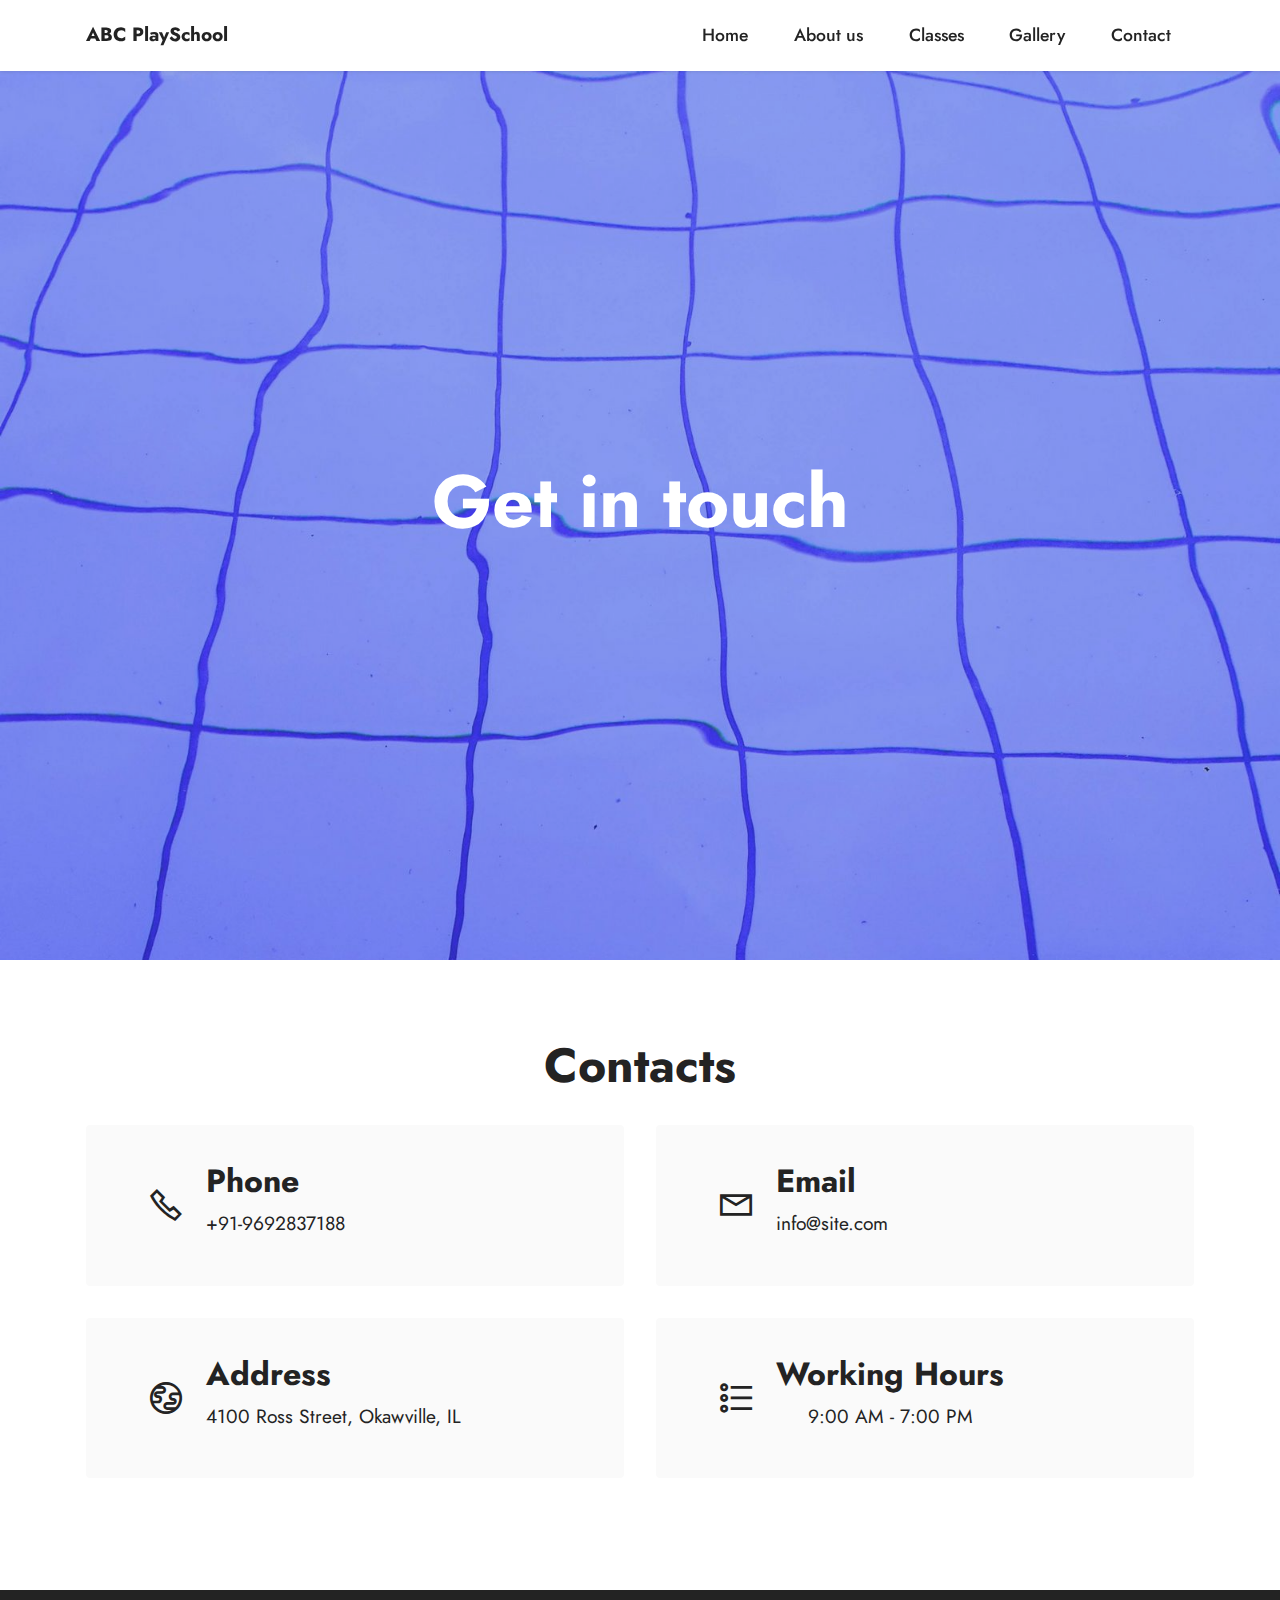
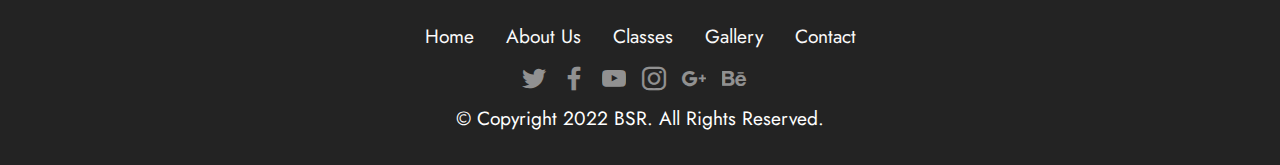
<file: page4.html>
<!DOCTYPE html>
<html  >
<head>
  <!-- Site made with Mobirise Website Builder v5.6.5, https://mobirise.com -->
  <meta charset="UTF-8">
  <meta http-equiv="X-UA-Compatible" content="IE=edge">
  <meta name="generator" content="Mobirise v5.6.5, mobirise.com">
  <meta name="twitter:card" content="summary_large_image"/>
  <meta name="twitter:image:src" content="">
  <meta property="og:image" content="">
  <meta name="twitter:title" content="Contact">
  <meta name="viewport" content="width=device-width, initial-scale=1, minimum-scale=1">
  <link rel="shortcut icon" href="assets/images/logo.png" type="image/x-icon">
  <meta name="description" content="">
  
  
  <title>Contact</title>
  <link rel="stylesheet" href="assets/web/assets/mobirise-icons2/mobirise2.css">
  <link rel="stylesheet" href="assets/bootstrap/css/bootstrap.min.css">
  <link rel="stylesheet" href="assets/bootstrap/css/bootstrap-grid.min.css">
  <link rel="stylesheet" href="assets/bootstrap/css/bootstrap-reboot.min.css">
  <link rel="stylesheet" href="assets/dropdown/css/style.css">
  <link rel="stylesheet" href="assets/socicon/css/styles.css">
  <link rel="stylesheet" href="assets/theme/css/style.css">
  <link rel="preload" href="https://fonts.googleapis.com/css?family=Jost:100,200,300,400,500,600,700,800,900,100i,200i,300i,400i,500i,600i,700i,800i,900i&display=swap" as="style" onload="this.onload=null;this.rel='stylesheet'">
  <noscript><link rel="stylesheet" href="https://fonts.googleapis.com/css?family=Jost:100,200,300,400,500,600,700,800,900,100i,200i,300i,400i,500i,600i,700i,800i,900i&display=swap"></noscript>
  <link rel="preload" as="style" href="assets/mobirise/css/mbr-additional.css"><link rel="stylesheet" href="assets/mobirise/css/mbr-additional.css" type="text/css">
  
  
  
  
</head>
<body>
  
  <section data-bs-version="5.1" class="menu menu1 cid-t5mvk15SnM" once="menu" id="menu1-h">
    

    <nav class="navbar navbar-dropdown navbar-fixed-top navbar-expand-lg">
        <div class="container">
            <div class="navbar-brand">
                
                <span class="navbar-caption-wrap"><a class="navbar-caption text-black display-7" href="https://mobiri.se">ABC PlaySchool</a></span>
            </div>
            <button class="navbar-toggler" type="button" data-toggle="collapse" data-bs-toggle="collapse" data-target="#navbarSupportedContent" data-bs-target="#navbarSupportedContent" aria-controls="navbarNavAltMarkup" aria-expanded="false" aria-label="Toggle navigation">
                <div class="hamburger">
                    <span></span>
                    <span></span>
                    <span></span>
                    <span></span>
                </div>
            </button>
            <div class="collapse navbar-collapse" id="navbarSupportedContent">
                <ul class="navbar-nav nav-dropdown nav-right" data-app-modern-menu="true"><li class="nav-item"><a class="nav-link link text-black text-primary display-4" href="index.html">Home</a></li><li class="nav-item"><a class="nav-link link text-black text-primary display-4" href="page1.html">
                            About us</a></li><li class="nav-item"><a class="nav-link link text-black text-primary display-4" href="page2.html">Classes</a></li>
                    <li class="nav-item"><a class="nav-link link text-black text-primary display-4" href="page3.html">Gallery</a></li>
                    <li class="nav-item"><a class="nav-link link text-black text-primary display-4" href="page4.html">Contact</a>
                    </li></ul>
                
                
            </div>
        </div>
    </nav>
</section>

<section data-bs-version="5.1" class="header6 cid-t5n8WuCHTe mbr-fullscreen" id="header6-v">

    

    <div class="mbr-overlay" style="opacity: 0.2; background-color: rgb(68, 121, 217);"></div>

    <div class="align-center container">
        <div class="row justify-content-center">
            <div class="col-12 col-lg-10">
                <h1 class="mbr-section-title mbr-fonts-style mbr-white mb-3 display-1"><strong>Get in touch</strong></h1>
                
                
                
            </div>
        </div>
    </div>
</section>

<section data-bs-version="5.1" class="contacts2 cid-t5n8F88sO9" id="contacts2-s">
    <!---->
    
    
    <div class="container">
        <div class="mbr-section-head">
            <h3 class="mbr-section-title mbr-fonts-style align-center mb-0 display-2">
                <strong>Contacts</strong>
            </h3>
            
        </div>
        <div class="row justify-content-center mt-4">
            <div class="card col-12 col-md-6">
                <div class="card-wrapper">
                    <div class="image-wrapper">
                        <span class="mbr-iconfont mobi-mbri-phone mobi-mbri"></span>
                    </div>
                    <div class="text-wrapper">
                        <h6 class="card-title mbr-fonts-style mb-1 display-5">
                            <strong>Phone</strong>
                        </h6>
                        <p class="mbr-text mbr-fonts-style display-7">+91-9692837188</p>
                    </div>
                </div>
            </div>
            <div class="card col-12 col-md-6">
                <div class="card-wrapper">
                    <div class="image-wrapper">
                        <span class="mbr-iconfont mobi-mbri-letter mobi-mbri"></span>
                    </div>
                    <div class="text-wrapper">
                        <h6 class="card-title mbr-fonts-style mb-1 display-5">
                            <strong>Email</strong>
                        </h6>
                        <p class="mbr-text mbr-fonts-style display-7">
                            <a href="mailto:info@site.com" class="text-primary">info@site.com</a>
                        </p>
                    </div>
                </div>
            </div>
            <div class="card col-12 col-md-6">
                <div class="card-wrapper">
                    <div class="image-wrapper">
                        <span class="mbr-iconfont mobi-mbri-globe mobi-mbri"></span>
                    </div>
                    <div class="text-wrapper">
                        <h6 class="card-title mbr-fonts-style mb-1 display-5">
                            <strong>Address</strong>
                        </h6>
                        <p class="mbr-text mbr-fonts-style display-7">
                            4100 Ross Street, Okawville, IL
                        </p>
                    </div>
                </div>
            </div>
            <div class="card col-12 col-md-6">
                <div class="card-wrapper">
                    <div class="image-wrapper">
                        <span class="mbr-iconfont mobi-mbri-bulleted-list mobi-mbri"></span>
                    </div>
                    <div class="text-wrapper">
                        <h6 class="card-title mbr-fonts-style mb-1 display-5">
                            <strong>Working Hours</strong>
                        </h6>
                        <p class="mbr-text mbr-fonts-style display-7">
                            9:00 AM - 7:00 PM</p>
                    </div>
                </div>
            </div>
        </div>
    </div>
</section>

<section data-bs-version="5.1" class="footer3 cid-t5n17IXnNA" once="footers" id="footer3-i">

    

    

    <div class="container">
        <div class="media-container-row align-center mbr-white">
            <div class="row row-links">
                <ul class="foot-menu">
                    
                    
                    
                    
                    
                <li class="foot-menu-item mbr-fonts-style display-7"><a href="index.html" class="text-white">Home</a></li><li class="foot-menu-item mbr-fonts-style display-7"><a href="page1.html" class="text-white">About Us</a></li><li class="foot-menu-item mbr-fonts-style display-7"><a href="page2.html" class="text-white">Classes</a></li><li class="foot-menu-item mbr-fonts-style display-7"><a href="page3.html" class="text-white">Gallery</a></li><li class="foot-menu-item mbr-fonts-style display-7"><a href="page4.html" class="text-white">Contact</a></li></ul>
            </div>
            <div class="row social-row">
                <div class="social-list align-right pb-2">
                    
                    
                    
                    
                    
                    
                <div class="soc-item">
                        <a href="https://twitter.com/mobirise" target="_blank">
                            <span class="socicon-twitter socicon mbr-iconfont mbr-iconfont-social"></span>
                        </a>
                    </div><div class="soc-item">
                        <a href="https://www.facebook.com/pages/Mobirise/1616226671953247" target="_blank">
                            <span class="socicon-facebook socicon mbr-iconfont mbr-iconfont-social"></span>
                        </a>
                    </div><div class="soc-item">
                        <a href="https://www.youtube.com/c/mobirise" target="_blank">
                            <span class="socicon-youtube socicon mbr-iconfont mbr-iconfont-social"></span>
                        </a>
                    </div><div class="soc-item">
                        <a href="https://instagram.com/mobirise" target="_blank">
                            <span class="socicon-instagram socicon mbr-iconfont mbr-iconfont-social"></span>
                        </a>
                    </div><div class="soc-item">
                        <a href="https://plus.google.com/u/0/+Mobirise" target="_blank">
                            <span class="socicon-googleplus socicon mbr-iconfont mbr-iconfont-social"></span>
                        </a>
                    </div><div class="soc-item">
                        <a href="https://www.behance.net/Mobirise" target="_blank">
                            <span class="socicon-behance socicon mbr-iconfont mbr-iconfont-social"></span>
                        </a>
                    </div></div>
            </div>
            <div class="row row-copirayt">
                <p class="mbr-text mb-0 mbr-fonts-style mbr-white align-center display-7">
                    © Copyright 2022 BSR. All Rights Reserved.
                </p>
            </div>
        </div>
    </div>
</section>
<script src="assets/bootstrap/js/bootstrap.bundle.min.js"></script>  
<script src="assets/smoothscroll/smooth-scroll.js"></script>  
<script src="assets/ytplayer/index.js"></script>  
<script src="assets/dropdown/js/navbar-dropdown.js"></script>  
  
  
  
</body>
</html>
</file>
<file: assets/web/assets/mobirise-icons2/mobirise2.css>
@font-face {
  font-family: 'Moririse2';
  font-display: swap;
  src:  url('mobirise2.eot?f2bix4');
  src:  url('mobirise2.eot?f2bix4#iefix') format('embedded-opentype'),
    url('mobirise2.ttf?f2bix4') format('truetype'),
    url('mobirise2.woff?f2bix4') format('woff'),
    url('mobirise2.svg?f2bix4#mobirise2') format('svg');
  font-weight: normal;
  font-style: normal;
}

[class^="mobi-"], [class*=" mobi-"] {
  /* use !important to prevent issues with browser extensions that change fonts */
  font-family: 'Moririse2' !important;
  speak: none;
  font-style: normal;
  font-weight: normal;
  font-variant: normal;
  text-transform: none;
  line-height: 1;

  /* Better Font Rendering =========== */
  -webkit-font-smoothing: antialiased;
  -moz-osx-font-smoothing: grayscale;
}

.mobi-mbri-add-submenu:before {
  content: "\e900";
}
.mobi-mbri-alert:before {
  content: "\e901";
}
.mobi-mbri-align-center:before {
  content: "\e902";
}
.mobi-mbri-align-justify:before {
  content: "\e903";
}
.mobi-mbri-align-left:before {
  content: "\e904";
}
.mobi-mbri-align-right:before {
  content: "\e905";
}
.mobi-mbri-android:before {
  content: "\e906";
}
.mobi-mbri-apple:before {
  content: "\e907";
}
.mobi-mbri-arrow-down:before {
  content: "\e908";
}
.mobi-mbri-arrow-next:before {
  content: "\e909";
}
.mobi-mbri-arrow-prev:before {
  content: "\e90a";
}
.mobi-mbri-arrow-up:before {
  content: "\e90b";
}
.mobi-mbri-bold:before {
  content: "\e90c";
}
.mobi-mbri-bookmark:before {
  content: "\e90d";
}
.mobi-mbri-bootstrap:before {
  content: "\e90e";
}
.mobi-mbri-briefcase:before {
  content: "\e90f";
}
.mobi-mbri-browse:before {
  content: "\e910";
}
.mobi-mbri-bulleted-list:before {
  content: "\e911";
}
.mobi-mbri-calendar:before {
  content: "\e912";
}
.mobi-mbri-camera:before {
  content: "\e913";
}
.mobi-mbri-cart-add:before {
  content: "\e914";
}
.mobi-mbri-cart-full:before {
  content: "\e915";
}
.mobi-mbri-cash:before {
  content: "\e916";
}
.mobi-mbri-change-style:before {
  content: "\e917";
}
.mobi-mbri-chat:before {
  content: "\e918";
}
.mobi-mbri-clock:before {
  content: "\e919";
}
.mobi-mbri-close:before {
  content: "\e91a";
}
.mobi-mbri-cloud:before {
  content: "\e91b";
}
.mobi-mbri-code:before {
  content: "\e91c";
}
.mobi-mbri-contact-form:before {
  content: "\e91d";
}
.mobi-mbri-credit-card:before {
  content: "\e91e";
}
.mobi-mbri-cursor-click:before {
  content: "\e91f";
}
.mobi-mbri-cust-feedback:before {
  content: "\e920";
}
.mobi-mbri-database:before {
  content: "\e921";
}
.mobi-mbri-delivery:before {
  content: "\e922";
}
.mobi-mbri-desktop:before {
  content: "\e923";
}
.mobi-mbri-devices:before {
  content: "\e924";
}
.mobi-mbri-down:before {
  content: "\e925";
}
.mobi-mbri-download-2:before {
  content: "\e926";
}
.mobi-mbri-download:before {
  content: "\e927";
}
.mobi-mbri-drag-n-drop-2:before {
  content: "\e928";
}
.mobi-mbri-drag-n-drop:before {
  content: "\e929";
}
.mobi-mbri-edit-2:before {
  content: "\e92a";
}
.mobi-mbri-edit:before {
  content: "\e92b";
}
.mobi-mbri-error:before {
  content: "\e92c";
}
.mobi-mbri-extension:before {
  content: "\e92d";
}
.mobi-mbri-features:before {
  content: "\e92e";
}
.mobi-mbri-file:before {
  content: "\e92f";
}
.mobi-mbri-flag:before {
  content: "\e930";
}
.mobi-mbri-folder:before {
  content: "\e931";
}
.mobi-mbri-gift:before {
  content: "\e932";
}
.mobi-mbri-github:before {
  content: "\e933";
}
.mobi-mbri-globe-2:before {
  content: "\e934";
}
.mobi-mbri-globe:before {
  content: "\e935";
}
.mobi-mbri-growing-chart:before {
  content: "\e936";
}
.mobi-mbri-hearth:before {
  content: "\e937";
}
.mobi-mbri-help:before {
  content: "\e938";
}
.mobi-mbri-home:before {
  content: "\e939";
}
.mobi-mbri-hot-cup:before {
  content: "\e93a";
}
.mobi-mbri-idea:before {
  content: "\e93b";
}
.mobi-mbri-image-gallery:before {
  content: "\e93c";
}
.mobi-mbri-image-slider:before {
  content: "\e93d";
}
.mobi-mbri-info:before {
  content: "\e93e";
}
.mobi-mbri-italic:before {
  content: "\e93f";
}
.mobi-mbri-key:before {
  content: "\e940";
}
.mobi-mbri-laptop:before {
  content: "\e941";
}
.mobi-mbri-layers:before {
  content: "\e942";
}
.mobi-mbri-left-right:before {
  content: "\e943";
}
.mobi-mbri-left:before {
  content: "\e944";
}
.mobi-mbri-letter:before {
  content: "\e945";
}
.mobi-mbri-like:before {
  content: "\e946";
}
.mobi-mbri-link:before {
  content: "\e947";
}
.mobi-mbri-lock:before {
  content: "\e948";
}
.mobi-mbri-login:before {
  content: "\e949";
}
.mobi-mbri-logout:before {
  content: "\e94a";
}
.mobi-mbri-magic-stick:before {
  content: "\e94b";
}
.mobi-mbri-map-pin:before {
  content: "\e94c";
}
.mobi-mbri-menu:before {
  content: "\e94d";
}
.mobi-mbri-mobile-2:before {
  content: "\e94e";
}
.mobi-mbri-mobile-horizontal:before {
  content: "\e94f";
}
.mobi-mbri-mobile:before {
  content: "\e950";
}
.mobi-mbri-mobirise:before {
  content: "\e951";
}
.mobi-mbri-more-horizontal:before {
  content: "\e952";
}
.mobi-mbri-more-vertical:before {
  content: "\e953";
}
.mobi-mbri-music:before {
  content: "\e954";
}
.mobi-mbri-new-file:before {
  content: "\e955";
}
.mobi-mbri-numbered-list:before {
  content: "\e956";
}
.mobi-mbri-opened-folder:before {
  content: "\e957";
}
.mobi-mbri-pages:before {
  content: "\e958";
}
.mobi-mbri-paper-plane:before {
  content: "\e959";
}
.mobi-mbri-paperclip:before {
  content: "\e95a";
}
.mobi-mbri-phone:before {
  content: "\e95b";
}
.mobi-mbri-photo:before {
  content: "\e95c";
}
.mobi-mbri-photos:before {
  content: "\e95d";
}
.mobi-mbri-pin:before {
  content: "\e95e";
}
.mobi-mbri-play:before {
  content: "\e95f";
}
.mobi-mbri-plus:before {
  content: "\e960";
}
.mobi-mbri-preview:before {
  content: "\e961";
}
.mobi-mbri-print:before {
  content: "\e962";
}
.mobi-mbri-protect:before {
  content: "\e963";
}
.mobi-mbri-question:before {
  content: "\e964";
}
.mobi-mbri-quote-left:before {
  content: "\e965";
}
.mobi-mbri-quote-right:before {
  content: "\e966";
}
.mobi-mbri-redo:before {
  content: "\e967";
}
.mobi-mbri-refresh:before {
  content: "\e968";
}
.mobi-mbri-responsive-2:before {
  content: "\e969";
}
.mobi-mbri-responsive:before {
  content: "\e96a";
}
.mobi-mbri-right:before {
  content: "\e96b";
}
.mobi-mbri-rocket:before {
  content: "\e96c";
}
.mobi-mbri-sad-face:before {
  content: "\e96d";
}
.mobi-mbri-sale:before {
  content: "\e96e";
}
.mobi-mbri-save:before {
  content: "\e96f";
}
.mobi-mbri-search:before {
  content: "\e970";
}
.mobi-mbri-setting-2:before {
  content: "\e971";
}
.mobi-mbri-setting-3:before {
  content: "\e972";
}
.mobi-mbri-setting:before {
  content: "\e973";
}
.mobi-mbri-share:before {
  content: "\e974";
}
.mobi-mbri-shopping-bag:before {
  content: "\e975";
}
.mobi-mbri-shopping-basket:before {
  content: "\e976";
}
.mobi-mbri-shopping-cart:before {
  content: "\e977";
}
.mobi-mbri-sites:before {
  content: "\e978";
}
.mobi-mbri-smile-face:before {
  content: "\e979";
}
.mobi-mbri-speed:before {
  content: "\e97a";
}
.mobi-mbri-star:before {
  content: "\e97b";
}
.mobi-mbri-success:before {
  content: "\e97c";
}
.mobi-mbri-sun:before {
  content: "\e97d";
}
.mobi-mbri-sun2:before {
  content: "\e97e";
}
.mobi-mbri-tablet-vertical:before {
  content: "\e97f";
}
.mobi-mbri-tablet:before {
  content: "\e980";
}
.mobi-mbri-target:before {
  content: "\e981";
}
.mobi-mbri-timer:before {
  content: "\e982";
}
.mobi-mbri-to-ftp:before {
  content: "\e983";
}
.mobi-mbri-to-local-drive:before {
  content: "\e984";
}
.mobi-mbri-touch-swipe:before {
  content: "\e985";
}
.mobi-mbri-touch:before {
  content: "\e986";
}
.mobi-mbri-trash:before {
  content: "\e987";
}
.mobi-mbri-underline:before {
  content: "\e988";
}
.mobi-mbri-undo:before {
  content: "\e989";
}
.mobi-mbri-unlink:before {
  content: "\e98a";
}
.mobi-mbri-unlock:before {
  content: "\e98b";
}
.mobi-mbri-up-down:before {
  content: "\e98c";
}
.mobi-mbri-up:before {
  content: "\e98d";
}
.mobi-mbri-update:before {
  content: "\e98e";
}
.mobi-mbri-upload-2:before {
  content: "\e98f";
}
.mobi-mbri-upload:before {
  content: "\e990";
}
.mobi-mbri-user-2:before {
  content: "\e991";
}
.mobi-mbri-user:before {
  content: "\e992";
}
.mobi-mbri-users:before {
  content: "\e993";
}
.mobi-mbri-video-play:before {
  content: "\e994";
}
.mobi-mbri-video:before {
  content: "\e995";
}
.mobi-mbri-watch:before {
  content: "\e996";
}
.mobi-mbri-website-theme-2:before {
  content: "\e997";
}
.mobi-mbri-website-theme:before {
  content: "\e998";
}
.mobi-mbri-wifi:before {
  content: "\e999";
}
.mobi-mbri-windows:before {
  content: "\e99a";
}
.mobi-mbri-zoom-in:before {
  content: "\e99b";
}
.mobi-mbri-zoom-out:before {
  content: "\e99c";
}
</file>
<file: assets/dropdown/css/style.css>
.navbar-dropdown {
  left: 0;
  padding: 0;
  position: absolute;
  right: 0;
  top: 0;
  transition: all 0.45s ease;
  z-index: 1030;
  background: #282828; }
  .navbar-dropdown .navbar-logo {
    margin-right: 0.8rem;
    transition: margin 0.3s ease-in-out;
    vertical-align: middle; }
    .navbar-dropdown .navbar-logo img {
      height: 3.125rem;
      transition: all 0.3s ease-in-out; }
    .navbar-dropdown .navbar-logo.mbr-iconfont {
      font-size: 3.125rem;
      line-height: 3.125rem; }
  .navbar-dropdown .navbar-caption {
    font-weight: 700;
    white-space: normal;
    vertical-align: -4px;
    line-height: 3.125rem !important; }
    .navbar-dropdown .navbar-caption, .navbar-dropdown .navbar-caption:hover {
      color: inherit;
      text-decoration: none; }
  .navbar-dropdown .mbr-iconfont + .navbar-caption {
    vertical-align: -1px; }
  .navbar-dropdown.navbar-fixed-top {
    position: fixed; }
  .navbar-dropdown .navbar-brand span {
    vertical-align: -4px; }
  .navbar-dropdown.bg-color.transparent {
    background: none; }
  .navbar-dropdown.navbar-short .navbar-brand {
    padding: 0.625rem 0; }
    .navbar-dropdown.navbar-short .navbar-brand span {
      vertical-align: -1px; }
  .navbar-dropdown.navbar-short .navbar-caption {
    line-height: 2.375rem !important;
    vertical-align: -2px; }
  .navbar-dropdown.navbar-short .navbar-logo {
    margin-right: 0.5rem; }
    .navbar-dropdown.navbar-short .navbar-logo img {
      height: 2.375rem; }
    .navbar-dropdown.navbar-short .navbar-logo.mbr-iconfont {
      font-size: 2.375rem;
      line-height: 2.375rem; }
  .navbar-dropdown.navbar-short .mbr-table-cell {
    height: 3.625rem; }
  .navbar-dropdown .navbar-close {
    left: 0.6875rem;
    position: fixed;
    top: 0.75rem;
    z-index: 1000; }
  .navbar-dropdown .hamburger-icon {
    content: "";
    display: inline-block;
    vertical-align: middle;
    width: 16px;
    -webkit-box-shadow: 0 -6px 0 1px #282828,0 0 0 1px #282828,0 6px 0 1px #282828;
    -moz-box-shadow: 0 -6px 0 1px #282828,0 0 0 1px #282828,0 6px 0 1px #282828;
    box-shadow: 0 -6px 0 1px #282828,0 0 0 1px #282828,0 6px 0 1px #282828; }

.dropdown-menu .dropdown-toggle[data-toggle="dropdown-submenu"]::after {
  border-bottom: 0.35em solid transparent;
  border-left: 0.35em solid;
  border-right: 0;
  border-top: 0.35em solid transparent;
  margin-left: 0.3rem; }

.dropdown-menu .dropdown-item:focus {
  outline: 0; }

.nav-dropdown {
  font-size: 0.75rem;
  font-weight: 500;
  height: auto !important; }
  .nav-dropdown .nav-btn {
    padding-left: 1rem; }
  .nav-dropdown .link {
    margin: .667em 1.667em;
    font-weight: 500;
    padding: 0;
    transition: color .2s ease-in-out; }
    .nav-dropdown .link.dropdown-toggle {
      margin-right: 2.583em; }
      .nav-dropdown .link.dropdown-toggle::after {
        margin-left: .25rem;
        border-top: 0.35em solid;
        border-right: 0.35em solid transparent;
        border-left: 0.35em solid transparent;
        border-bottom: 0; }
      .nav-dropdown .link.dropdown-toggle[aria-expanded="true"] {
        margin: 0;
        padding: 0.667em 3.263em  0.667em 1.667em; }
  .nav-dropdown .link::after,
  .nav-dropdown .dropdown-item::after {
    color: inherit; }
  .nav-dropdown .btn {
    font-size: 0.75rem;
    font-weight: 700;
    letter-spacing: 0;
    margin-bottom: 0;
    padding-left: 1.25rem;
    padding-right: 1.25rem; }
  .nav-dropdown .dropdown-menu {
    border-radius: 0;
    border: 0;
    left: 0;
    margin: 0;
    padding-bottom: 1.25rem;
    padding-top: 1.25rem;
    position: relative; }
  .nav-dropdown .dropdown-submenu {
    margin-left: 0.125rem;
    top: 0; }
  .nav-dropdown .dropdown-item {
    font-weight: 500;
    line-height: 2;
    padding: 0.3846em 4.615em 0.3846em 1.5385em;
    position: relative;
    transition: color .2s ease-in-out, background-color .2s ease-in-out; }
    .nav-dropdown .dropdown-item::after {
      margin-top: -0.3077em;
      position: absolute;
      right: 1.1538em;
      top: 50%; }
    .nav-dropdown .dropdown-item:focus, .nav-dropdown .dropdown-item:hover {
      background: none; }

@media (max-width: 767px) {
  .nav-dropdown.navbar-toggleable-sm {
    bottom: 0;
    display: none;
    left: 0;
    overflow-x: hidden;
    position: fixed;
    top: 0;
    transform: translateX(-100%);
    -ms-transform: translateX(-100%);
    -webkit-transform: translateX(-100%);
    width: 18.75rem;
    z-index: 999; } }
.nav-dropdown.navbar-toggleable-xl {
  bottom: 0;
  display: none;
  left: 0;
  overflow-x: hidden;
  position: fixed;
  top: 0;
  transform: translateX(-100%);
  -ms-transform: translateX(-100%);
  -webkit-transform: translateX(-100%);
  width: 18.75rem;
  z-index: 999; }

.nav-dropdown-sm {
  display: block !important;
  overflow-x: hidden;
  overflow: auto;
  padding-top: 3.875rem; }
  .nav-dropdown-sm::after {
    content: "";
    display: block;
    height: 3rem;
    width: 100%; }
  .nav-dropdown-sm.collapse.in ~ .navbar-close {
    display: block !important; }
  .nav-dropdown-sm.collapsing, .nav-dropdown-sm.collapse.in {
    transform: translateX(0);
    -ms-transform: translateX(0);
    -webkit-transform: translateX(0);
    transition: all 0.25s ease-out;
    -webkit-transition: all 0.25s ease-out;
    background: #282828; }
  .nav-dropdown-sm.collapsing[aria-expanded="false"] {
    transform: translateX(-100%);
    -ms-transform: translateX(-100%);
    -webkit-transform: translateX(-100%); }
  .nav-dropdown-sm .nav-item {
    display: block;
    margin-left: 0 !important;
    padding-left: 0; }
  .nav-dropdown-sm .link,
  .nav-dropdown-sm .dropdown-item {
    border-top: 1px dotted rgba(255, 255, 255, 0.1);
    font-size: 0.8125rem;
    line-height: 1.6;
    margin: 0 !important;
    padding: 0.875rem 2.4rem 0.875rem 1.5625rem !important;
    position: relative;
    white-space: normal; }
    .nav-dropdown-sm .link:focus, .nav-dropdown-sm .link:hover,
    .nav-dropdown-sm .dropdown-item:focus,
    .nav-dropdown-sm .dropdown-item:hover {
      background: rgba(0, 0, 0, 0.2) !important;
      color: #c0a375; }
  .nav-dropdown-sm .nav-btn {
    position: relative;
    padding: 1.5625rem 1.5625rem 0 1.5625rem; }
    .nav-dropdown-sm .nav-btn::before {
      border-top: 1px dotted rgba(255, 255, 255, 0.1);
      content: "";
      left: 0;
      position: absolute;
      top: 0;
      width: 100%; }
    .nav-dropdown-sm .nav-btn + .nav-btn {
      padding-top: 0.625rem; }
      .nav-dropdown-sm .nav-btn + .nav-btn::before {
        display: none; }
  .nav-dropdown-sm .btn {
    padding: 0.625rem 0; }
  .nav-dropdown-sm .dropdown-toggle[data-toggle="dropdown-submenu"]::after {
    margin-left: .25rem;
    border-top: 0.35em solid;
    border-right: 0.35em solid transparent;
    border-left: 0.35em solid transparent;
    border-bottom: 0; }
  .nav-dropdown-sm .dropdown-toggle[data-toggle="dropdown-submenu"][aria-expanded="true"]::after {
    border-top: 0;
    border-right: 0.35em solid transparent;
    border-left: 0.35em solid transparent;
    border-bottom: 0.35em solid; }
  .nav-dropdown-sm .dropdown-menu {
    margin: 0;
    padding: 0;
    position: relative;
    top: 0;
    left: 0;
    width: 100%;
    border: 0;
    float: none;
    border-radius: 0;
    background: none; }
  .nav-dropdown-sm .dropdown-submenu {
    left: 100%;
    margin-left: 0.125rem;
    margin-top: -1.25rem;
    top: 0; }

.navbar-toggleable-sm .nav-dropdown .dropdown-menu {
  position: absolute; }

.navbar-toggleable-sm .nav-dropdown .dropdown-submenu {
  left: 100%;
  margin-left: 0.125rem;
  margin-top: -1.25rem;
  top: 0; }

.navbar-toggleable-sm.opened .nav-dropdown .dropdown-menu {
  position: relative; }

.navbar-toggleable-sm.opened .nav-dropdown .dropdown-submenu {
  left: 0;
  margin-left: 00rem;
  margin-top: 0rem;
  top: 0; }

.is-builder .nav-dropdown.collapsing {
  transition: none !important; }
</file>
<file: assets/socicon/css/styles.css>
@charset "UTF-8";

@font-face {
  font-family: 'Socicon';
  src:  url('../fonts/socicon.eot');
  src:  url('../fonts/socicon.eot?#iefix') format('embedded-opentype'),
    url('../fonts/socicon.woff2') format('woff2'),
    url('../fonts/socicon.ttf') format('truetype'),
    url('../fonts/socicon.woff') format('woff'),
    url('../fonts/socicon.svg#socicon') format('svg');
  font-weight: normal;
  font-style: normal;
  font-display: swap;
}

[data-icon]:before {
  font-family: "socicon" !important;
  content: attr(data-icon);
  font-style: normal !important;
  font-weight: normal !important;
  font-variant: normal !important;
  text-transform: none !important;
  speak: none;
  line-height: 1;
  -webkit-font-smoothing: antialiased;
  -moz-osx-font-smoothing: grayscale;
}

[class^="socicon-"], [class*=" socicon-"] {
  /* use !important to prevent issues with browser extensions that change fonts */
  font-family: 'Socicon' !important;
  speak: none;
  font-style: normal;
  font-weight: normal;
  font-variant: normal;
  text-transform: none;
  line-height: 1;

  /* Better Font Rendering =========== */
  -webkit-font-smoothing: antialiased;
  -moz-osx-font-smoothing: grayscale;
}

.socicon-eitaa:before {
  content: "\e97c";
}
.socicon-soroush:before {
  content: "\e97d";
}
.socicon-bale:before {
  content: "\e97e";
}
.socicon-zazzle:before {
  content: "\e97b";
}
.socicon-society6:before {
  content: "\e97a";
}
.socicon-redbubble:before {
  content: "\e979";
}
.socicon-avvo:before {
  content: "\e978";
}
.socicon-stitcher:before {
  content: "\e977";
}
.socicon-googlehangouts:before {
  content: "\e974";
}
.socicon-dlive:before {
  content: "\e975";
}
.socicon-vsco:before {
  content: "\e976";
}
.socicon-flipboard:before {
  content: "\e973";
}
.socicon-ubuntu:before {
  content: "\e958";
}
.socicon-artstation:before {
  content: "\e959";
}
.socicon-invision:before {
  content: "\e95a";
}
.socicon-torial:before {
  content: "\e95b";
}
.socicon-collectorz:before {
  content: "\e95c";
}
.socicon-seenthis:before {
  content: "\e95d";
}
.socicon-googleplaymusic:before {
  content: "\e95e";
}
.socicon-debian:before {
  content: "\e95f";
}
.socicon-filmfreeway:before {
  content: "\e960";
}
.socicon-gnome:before {
  content: "\e961";
}
.socicon-itchio:before {
  content: "\e962";
}
.socicon-jamendo:before {
  content: "\e963";
}
.socicon-mix:before {
  content: "\e964";
}
.socicon-sharepoint:before {
  content: "\e965";
}
.socicon-tinder:before {
  content: "\e966";
}
.socicon-windguru:before {
  content: "\e967";
}
.socicon-cdbaby:before {
  content: "\e968";
}
.socicon-elementaryos:before {
  content: "\e969";
}
.socicon-stage32:before {
  content: "\e96a";
}
.socicon-tiktok:before {
  content: "\e96b";
}
.socicon-gitter:before {
  content: "\e96c";
}
.socicon-letterboxd:before {
  content: "\e96d";
}
.socicon-threema:before {
  content: "\e96e";
}
.socicon-splice:before {
  content: "\e96f";
}
.socicon-metapop:before {
  content: "\e970";
}
.socicon-naver:before {
  content: "\e971";
}
.socicon-remote:before {
  content: "\e972";
}
.socicon-internet:before {
  content: "\e957";
}
.socicon-moddb:before {
  content: "\e94b";
}
.socicon-indiedb:before {
  content: "\e94c";
}
.socicon-traxsource:before {
  content: "\e94d";
}
.socicon-gamefor:before {
  content: "\e94e";
}
.socicon-pixiv:before {
  content: "\e94f";
}
.socicon-myanimelist:before {
  content: "\e950";
}
.socicon-blackberry:before {
  content: "\e951";
}
.socicon-wickr:before {
  content: "\e952";
}
.socicon-spip:before {
  content: "\e953";
}
.socicon-napster:before {
  content: "\e954";
}
.socicon-beatport:before {
  content: "\e955";
}
.socicon-hackerone:before {
  content: "\e956";
}
.socicon-hackernews:before {
  content: "\e946";
}
.socicon-smashwords:before {
  content: "\e947";
}
.socicon-kobo:before {
  content: "\e948";
}
.socicon-bookbub:before {
  content: "\e949";
}
.socicon-mailru:before {
  content: "\e94a";
}
.socicon-gitlab:before {
  content: "\e945";
}
.socicon-instructables:before {
  content: "\e944";
}
.socicon-portfolio:before {
  content: "\e943";
}
.socicon-codered:before {
  content: "\e940";
}
.socicon-origin:before {
  content: "\e941";
}
.socicon-nextdoor:before {
  content: "\e942";
}
.socicon-udemy:before {
  content: "\e93f";
}
.socicon-livemaster:before {
  content: "\e93e";
}
.socicon-crunchbase:before {
  content: "\e93b";
}
.socicon-homefy:before {
  content: "\e93c";
}
.socicon-calendly:before {
  content: "\e93d";
}
.socicon-realtor:before {
  content: "\e90f";
}
.socicon-tidal:before {
  content: "\e910";
}
.socicon-qobuz:before {
  content: "\e911";
}
.socicon-natgeo:before {
  content: "\e912";
}
.socicon-mastodon:before {
  content: "\e913";
}
.socicon-unsplash:before {
  content: "\e914";
}
.socicon-homeadvisor:before {
  content: "\e915";
}
.socicon-angieslist:before {
  content: "\e916";
}
.socicon-codepen:before {
  content: "\e917";
}
.socicon-slack:before {
  content: "\e918";
}
.socicon-openaigym:before {
  content: "\e919";
}
.socicon-logmein:before {
  content: "\e91a";
}
.socicon-fiverr:before {
  content: "\e91b";
}
.socicon-gotomeeting:before {
  content: "\e91c";
}
.socicon-aliexpress:before {
  content: "\e91d";
}
.socicon-guru:before {
  content: "\e91e";
}
.socicon-appstore:before {
  content: "\e91f";
}
.socicon-homes:before {
  content: "\e920";
}
.socicon-zoom:before {
  content: "\e921";
}
.socicon-alibaba:before {
  content: "\e922";
}
.socicon-craigslist:before {
  content: "\e923";
}
.socicon-wix:before {
  content: "\e924";
}
.socicon-redfin:before {
  content: "\e925";
}
.socicon-googlecalendar:before {
  content: "\e926";
}
.socicon-shopify:before {
  content: "\e927";
}
.socicon-freelancer:before {
  content: "\e928";
}
.socicon-seedrs:before {
  content: "\e929";
}
.socicon-bing:before {
  content: "\e92a";
}
.socicon-doodle:before {
  content: "\e92b";
}
.socicon-bonanza:before {
  content: "\e92c";
}
.socicon-squarespace:before {
  content: "\e92d";
}
.socicon-toptal:before {
  content: "\e92e";
}
.socicon-gust:before {
  content: "\e92f";
}
.socicon-ask:before {
  content: "\e930";
}
.socicon-trulia:before {
  content: "\e931";
}
.socicon-loomly:before {
  content: "\e932";
}
.socicon-ghost:before {
  content: "\e933";
}
.socicon-upwork:before {
  content: "\e934";
}
.socicon-fundable:before {
  content: "\e935";
}
.socicon-booking:before {
  content: "\e936";
}
.socicon-googlemaps:before {
  content: "\e937";
}
.socicon-zillow:before {
  content: "\e938";
}
.socicon-niconico:before {
  content: "\e939";
}
.socicon-toneden:before {
  content: "\e93a";
}
.socicon-augment:before {
  content: "\e908";
}
.socicon-bitbucket:before {
  content: "\e909";
}
.socicon-fyuse:before {
  content: "\e90a";
}
.socicon-yt-gaming:before {
  content: "\e90b";
}
.socicon-sketchfab:before {
  content: "\e90c";
}
.socicon-mobcrush:before {
  content: "\e90d";
}
.socicon-microsoft:before {
  content: "\e90e";
}
.socicon-pandora:before {
  content: "\e907";
}
.socicon-messenger:before {
  content: "\e906";
}
.socicon-gamewisp:before {
  content: "\e905";
}
.socicon-bloglovin:before {
  content: "\e904";
}
.socicon-tunein:before {
  content: "\e903";
}
.socicon-gamejolt:before {
  content: "\e901";
}
.socicon-trello:before {
  content: "\e902";
}
.socicon-spreadshirt:before {
  content: "\e900";
}
.socicon-500px:before {
  content: "\e000";
}
.socicon-8tracks:before {
  content: "\e001";
}
.socicon-airbnb:before {
  content: "\e002";
}
.socicon-alliance:before {
  content: "\e003";
}
.socicon-amazon:before {
  content: "\e004";
}
.socicon-amplement:before {
  content: "\e005";
}
.socicon-android:before {
  content: "\e006";
}
.socicon-angellist:before {
  content: "\e007";
}
.socicon-apple:before {
  content: "\e008";
}
.socicon-appnet:before {
  content: "\e009";
}
.socicon-baidu:before {
  content: "\e00a";
}
.socicon-bandcamp:before {
  content: "\e00b";
}
.socicon-battlenet:before {
  content: "\e00c";
}
.socicon-mixer:before {
  content: "\e00d";
}
.socicon-bebee:before {
  content: "\e00e";
}
.socicon-bebo:before {
  content: "\e00f";
}
.socicon-behance:before {
  content: "\e010";
}
.socicon-blizzard:before {
  content: "\e011";
}
.socicon-blogger:before {
  content: "\e012";
}
.socicon-buffer:before {
  content: "\e013";
}
.socicon-chrome:before {
  content: "\e014";
}
.socicon-coderwall:before {
  content: "\e015";
}
.socicon-curse:before {
  content: "\e016";
}
.socicon-dailymotion:before {
  content: "\e017";
}
.socicon-deezer:before {
  content: "\e018";
}
.socicon-delicious:before {
  content: "\e019";
}
.socicon-deviantart:before {
  content: "\e01a";
}
.socicon-diablo:before {
  content: "\e01b";
}
.socicon-digg:before {
  content: "\e01c";
}
.socicon-discord:before {
  content: "\e01d";
}
.socicon-disqus:before {
  content: "\e01e";
}
.socicon-douban:before {
  content: "\e01f";
}
.socicon-draugiem:before {
  content: "\e020";
}
.socicon-dribbble:before {
  content: "\e021";
}
.socicon-drupal:before {
  content: "\e022";
}
.socicon-ebay:before {
  content: "\e023";
}
.socicon-ello:before {
  content: "\e024";
}
.socicon-endomodo:before {
  content: "\e025";
}
.socicon-envato:before {
  content: "\e026";
}
.socicon-etsy:before {
  content: "\e027";
}
.socicon-facebook:before {
  content: "\e028";
}
.socicon-feedburner:before {
  content: "\e029";
}
.socicon-filmweb:before {
  content: "\e02a";
}
.socicon-firefox:before {
  content: "\e02b";
}
.socicon-flattr:before {
  content: "\e02c";
}
.socicon-flickr:before {
  content: "\e02d";
}
.socicon-formulr:before {
  content: "\e02e";
}
.socicon-forrst:before {
  content: "\e02f";
}
.socicon-foursquare:before {
  content: "\e030";
}
.socicon-friendfeed:before {
  content: "\e031";
}
.socicon-github:before {
  content: "\e032";
}
.socicon-goodreads:before {
  content: "\e033";
}
.socicon-google:before {
  content: "\e034";
}
.socicon-googlescholar:before {
  content: "\e035";
}
.socicon-googlegroups:before {
  content: "\e036";
}
.socicon-googlephotos:before {
  content: "\e037";
}
.socicon-googleplus:before {
  content: "\e038";
}
.socicon-grooveshark:before {
  content: "\e039";
}
.socicon-hackerrank:before {
  content: "\e03a";
}
.socicon-hearthstone:before {
  content: "\e03b";
}
.socicon-hellocoton:before {
  content: "\e03c";
}
.socicon-heroes:before {
  content: "\e03d";
}
.socicon-smashcast:before {
  content: "\e03e";
}
.socicon-horde:before {
  content: "\e03f";
}
.socicon-houzz:before {
  content: "\e040";
}
.socicon-icq:before {
  content: "\e041";
}
.socicon-identica:before {
  content: "\e042";
}
.socicon-imdb:before {
  content: "\e043";
}
.socicon-instagram:before {
  content: "\e044";
}
.socicon-issuu:before {
  content: "\e045";
}
.socicon-istock:before {
  content: "\e046";
}
.socicon-itunes:before {
  content: "\e047";
}
.socicon-keybase:before {
  content: "\e048";
}
.socicon-lanyrd:before {
  content: "\e049";
}
.socicon-lastfm:before {
  content: "\e04a";
}
.socicon-line:before {
  content: "\e04b";
}
.socicon-linkedin:before {
  content: "\e04c";
}
.socicon-livejournal:before {
  content: "\e04d";
}
.socicon-lyft:before {
  content: "\e04e";
}
.socicon-macos:before {
  content: "\e04f";
}
.socicon-mail:before {
  content: "\e050";
}
.socicon-medium:before {
  content: "\e051";
}
.socicon-meetup:before {
  content: "\e052";
}
.socicon-mixcloud:before {
  content: "\e053";
}
.socicon-modelmayhem:before {
  content: "\e054";
}
.socicon-mumble:before {
  content: "\e055";
}
.socicon-myspace:before {
  content: "\e056";
}
.socicon-newsvine:before {
  content: "\e057";
}
.socicon-nintendo:before {
  content: "\e058";
}
.socicon-npm:before {
  content: "\e059";
}
.socicon-odnoklassniki:before {
  content: "\e05a";
}
.socicon-openid:before {
  content: "\e05b";
}
.socicon-opera:before {
  content: "\e05c";
}
.socicon-outlook:before {
  content: "\e05d";
}
.socicon-overwatch:before {
  content: "\e05e";
}
.socicon-patreon:before {
  content: "\e05f";
}
.socicon-paypal:before {
  content: "\e060";
}
.socicon-periscope:before {
  content: "\e061";
}
.socicon-persona:before {
  content: "\e062";
}
.socicon-pinterest:before {
  content: "\e063";
}
.socicon-play:before {
  content: "\e064";
}
.socicon-player:before {
  content: "\e065";
}
.socicon-playstation:before {
  content: "\e066";
}
.socicon-pocket:before {
  content: "\e067";
}
.socicon-qq:before {
  content: "\e068";
}
.socicon-quora:before {
  content: "\e069";
}
.socicon-raidcall:before {
  content: "\e06a";
}
.socicon-ravelry:before {
  content: "\e06b";
}
.socicon-reddit:before {
  content: "\e06c";
}
.socicon-renren:before {
  content: "\e06d";
}
.socicon-researchgate:before {
  content: "\e06e";
}
.socicon-residentadvisor:before {
  content: "\e06f";
}
.socicon-reverbnation:before {
  content: "\e070";
}
.socicon-rss:before {
  content: "\e071";
}
.socicon-sharethis:before {
  content: "\e072";
}
.socicon-skype:before {
  content: "\e073";
}
.socicon-slideshare:before {
  content: "\e074";
}
.socicon-smugmug:before {
  content: "\e075";
}
.socicon-snapchat:before {
  content: "\e076";
}
.socicon-songkick:before {
  content: "\e077";
}
.socicon-soundcloud:before {
  content: "\e078";
}
.socicon-spotify:before {
  content: "\e079";
}
.socicon-stackexchange:before {
  content: "\e07a";
}
.socicon-stackoverflow:before {
  content: "\e07b";
}
.socicon-starcraft:before {
  content: "\e07c";
}
.socicon-stayfriends:before {
  content: "\e07d";
}
.socicon-steam:before {
  content: "\e07e";
}
.socicon-storehouse:before {
  content: "\e07f";
}
.socicon-strava:before {
  content: "\e080";
}
.socicon-streamjar:before {
  content: "\e081";
}
.socicon-stumbleupon:before {
  content: "\e082";
}
.socicon-swarm:before {
  content: "\e083";
}
.socicon-teamspeak:before {
  content: "\e084";
}
.socicon-teamviewer:before {
  content: "\e085";
}
.socicon-technorati:before {
  content: "\e086";
}
.socicon-telegram:before {
  content: "\e087";
}
.socicon-tripadvisor:before {
  content: "\e088";
}
.socicon-tripit:before {
  content: "\e089";
}
.socicon-triplej:before {
  content: "\e08a";
}
.socicon-tumblr:before {
  content: "\e08b";
}
.socicon-twitch:before {
  content: "\e08c";
}
.socicon-twitter:before {
  content: "\e08d";
}
.socicon-uber:before {
  content: "\e08e";
}
.socicon-ventrilo:before {
  content: "\e08f";
}
.socicon-viadeo:before {
  content: "\e090";
}
.socicon-viber:before {
  content: "\e091";
}
.socicon-viewbug:before {
  content: "\e092";
}
.socicon-vimeo:before {
  content: "\e093";
}
.socicon-vine:before {
  content: "\e094";
}
.socicon-vkontakte:before {
  content: "\e095";
}
.socicon-warcraft:before {
  content: "\e096";
}
.socicon-wechat:before {
  content: "\e097";
}
.socicon-weibo:before {
  content: "\e098";
}
.socicon-whatsapp:before {
  content: "\e099";
}
.socicon-wikipedia:before {
  content: "\e09a";
}
.socicon-windows:before {
  content: "\e09b";
}
.socicon-wordpress:before {
  content: "\e09c";
}
.socicon-wykop:before {
  content: "\e09d";
}
.socicon-xbox:before {
  content: "\e09e";
}
.socicon-xing:before {
  content: "\e09f";
}
.socicon-yahoo:before {
  content: "\e0a0";
}
.socicon-yammer:before {
  content: "\e0a1";
}
.socicon-yandex:before {
  content: "\e0a2";
}
.socicon-yelp:before {
  content: "\e0a3";
}
.socicon-younow:before {
  content: "\e0a4";
}
.socicon-youtube:before {
  content: "\e0a5";
}
.socicon-zapier:before {
  content: "\e0a6";
}
.socicon-zerply:before {
  content: "\e0a7";
}
.socicon-zomato:before {
  content: "\e0a8";
}
.socicon-zynga:before {
  content: "\e0a9";
}
</file>
<file: assets/theme/css/style.css>
@charset "UTF-8";
section {
  background-color: #ffffff;
}

body {
  font-style: normal;
  line-height: 1.5;
  font-weight: 400;
  color: #232323;
  position: relative;
}

button {
  background-color: transparent;
  border-color: transparent;
}

section,
.container,
.container-fluid {
  position: relative;
  word-wrap: break-word;
}

a.mbr-iconfont:hover {
  text-decoration: none;
}

.article .lead p,
.article .lead ul,
.article .lead ol,
.article .lead pre,
.article .lead blockquote {
  margin-bottom: 0;
}

a {
  font-style: normal;
  font-weight: 400;
  cursor: pointer;
}
a, a:hover {
  text-decoration: none;
}

.mbr-section-title {
  font-style: normal;
  line-height: 1.3;
}

.mbr-section-subtitle {
  line-height: 1.3;
}

.mbr-text {
  font-style: normal;
  line-height: 1.7;
}

h1,
h2,
h3,
h4,
h5,
h6,
.display-1,
.display-2,
.display-4,
.display-5,
.display-7,
span,
p,
a {
  line-height: 1;
  word-break: break-word;
  word-wrap: break-word;
  font-weight: 400;
}

b,
strong {
  font-weight: bold;
}

input:-webkit-autofill, input:-webkit-autofill:hover, input:-webkit-autofill:focus, input:-webkit-autofill:active {
  transition-delay: 9999s;
  -webkit-transition-property: background-color, color;
  transition-property: background-color, color;
}

textarea[type=hidden] {
  display: none;
}

section {
  background-position: 50% 50%;
  background-repeat: no-repeat;
  background-size: cover;
}
section .mbr-background-video,
section .mbr-background-video-preview {
  position: absolute;
  bottom: 0;
  left: 0;
  right: 0;
  top: 0;
}

.hidden {
  visibility: hidden;
}

.mbr-z-index20 {
  z-index: 20;
}

/*! Base colors */
.mbr-white {
  color: #ffffff;
}

.mbr-black {
  color: #111111;
}

.mbr-bg-white {
  background-color: #ffffff;
}

.mbr-bg-black {
  background-color: #000000;
}

/*! Text-aligns */
.align-left {
  text-align: left;
}

.align-center {
  text-align: center;
}

.align-right {
  text-align: right;
}

/*! Font-weight  */
.mbr-light {
  font-weight: 300;
}

.mbr-regular {
  font-weight: 400;
}

.mbr-semibold {
  font-weight: 500;
}

.mbr-bold {
  font-weight: 700;
}

/*! Media  */
.media-content {
  flex-basis: 100%;
}

.media-container-row {
  display: flex;
  flex-direction: row;
  flex-wrap: wrap;
  justify-content: center;
  align-content: center;
  align-items: start;
}
.media-container-row .media-size-item {
  width: 400px;
}

.media-container-column {
  display: flex;
  flex-direction: column;
  flex-wrap: wrap;
  justify-content: center;
  align-content: center;
  align-items: stretch;
}
.media-container-column > * {
  width: 100%;
}

@media (min-width: 992px) {
  .media-container-row {
    flex-wrap: nowrap;
  }
}
figure {
  margin-bottom: 0;
  overflow: hidden;
}

figure[mbr-media-size] {
  transition: width 0.1s;
}

img,
iframe {
  display: block;
  width: 100%;
}

.card {
  background-color: transparent;
  border: none;
}

.card-box {
  width: 100%;
}

.card-img {
  text-align: center;
  flex-shrink: 0;
  -webkit-flex-shrink: 0;
}

.media {
  max-width: 100%;
  margin: 0 auto;
}

.mbr-figure {
  align-self: center;
}

.media-container > div {
  max-width: 100%;
}

.mbr-figure img,
.card-img img {
  width: 100%;
}

@media (max-width: 991px) {
  .media-size-item {
    width: auto !important;
  }

  .media {
    width: auto;
  }

  .mbr-figure {
    width: 100% !important;
  }
}
/*! Buttons */
.mbr-section-btn {
  margin-left: -0.6rem;
  margin-right: -0.6rem;
  font-size: 0;
}

.btn {
  font-weight: 600;
  border-width: 1px;
  font-style: normal;
  margin: 0.6rem 0.6rem;
  white-space: normal;
  transition: all 0.2s ease-in-out;
  display: inline-flex;
  align-items: center;
  justify-content: center;
  word-break: break-word;
}

.btn-sm {
  font-weight: 600;
  letter-spacing: 0px;
  transition: all 0.3s ease-in-out;
}

.btn-md {
  font-weight: 600;
  letter-spacing: 0px;
  transition: all 0.3s ease-in-out;
}

.btn-lg {
  font-weight: 600;
  letter-spacing: 0px;
  transition: all 0.3s ease-in-out;
}

.btn-form {
  margin: 0;
}
.btn-form:hover {
  cursor: pointer;
}

nav .mbr-section-btn {
  margin-left: 0rem;
  margin-right: 0rem;
}

/*! Btn icon margin */
.btn .mbr-iconfont,
.btn.btn-sm .mbr-iconfont {
  order: 1;
  cursor: pointer;
  margin-left: 0.5rem;
  vertical-align: sub;
}

.btn.btn-md .mbr-iconfont,
.btn.btn-md .mbr-iconfont {
  margin-left: 0.8rem;
}

.mbr-regular {
  font-weight: 400;
}

.mbr-semibold {
  font-weight: 500;
}

.mbr-bold {
  font-weight: 700;
}

[type=submit] {
  -webkit-appearance: none;
}

/*! Full-screen */
.mbr-fullscreen .mbr-overlay {
  min-height: 100vh;
}

.mbr-fullscreen {
  display: flex;
  display: -moz-flex;
  display: -ms-flex;
  display: -o-flex;
  align-items: center;
  min-height: 100vh;
  padding-top: 3rem;
  padding-bottom: 3rem;
}

/*! Map */
.map {
  height: 25rem;
  position: relative;
}
.map iframe {
  width: 100%;
  height: 100%;
}

/*! Scroll to top arrow */
.mbr-arrow-up {
  bottom: 25px;
  right: 90px;
  position: fixed;
  text-align: right;
  z-index: 5000;
  color: #ffffff;
  font-size: 22px;
}

.mbr-arrow-up a {
  background: rgba(0, 0, 0, 0.2);
  border-radius: 50%;
  color: #fff;
  display: inline-block;
  height: 60px;
  width: 60px;
  border: 2px solid #fff;
  outline-style: none !important;
  position: relative;
  text-decoration: none;
  transition: all 0.3s ease-in-out;
  cursor: pointer;
  text-align: center;
}
.mbr-arrow-up a:hover {
  background-color: rgba(0, 0, 0, 0.4);
}
.mbr-arrow-up a i {
  line-height: 60px;
}

.mbr-arrow-up-icon {
  display: block;
  color: #fff;
}

.mbr-arrow-up-icon::before {
  content: "›";
  display: inline-block;
  font-family: serif;
  font-size: 22px;
  line-height: 1;
  font-style: normal;
  position: relative;
  top: 6px;
  left: -4px;
  transform: rotate(-90deg);
}

/*! Arrow Down */
.mbr-arrow {
  position: absolute;
  bottom: 45px;
  left: 50%;
  width: 60px;
  height: 60px;
  cursor: pointer;
  background-color: rgba(80, 80, 80, 0.5);
  border-radius: 50%;
  transform: translateX(-50%);
}
@media (max-width: 767px) {
  .mbr-arrow {
    display: none;
  }
}
.mbr-arrow > a {
  display: inline-block;
  text-decoration: none;
  outline-style: none;
  -webkit-animation: arrowdown 1.7s ease-in-out infinite;
          animation: arrowdown 1.7s ease-in-out infinite;
  color: #ffffff;
}
.mbr-arrow > a > i {
  position: absolute;
  top: -2px;
  left: 15px;
  font-size: 2rem;
}

#scrollToTop a i::before {
  content: "";
  position: absolute;
  display: block;
  border-bottom: 2.5px solid #fff;
  border-left: 2.5px solid #fff;
  width: 27.8%;
  height: 27.8%;
  left: 50%;
  top: 51%;
  transform: translateY(-30%) translateX(-50%) rotate(135deg);
}

@keyframes arrowdown {
  0% {
    transform: translateY(0px);
  }
  50% {
    transform: translateY(-5px);
  }
  100% {
    transform: translateY(0px);
  }
}
@-webkit-keyframes arrowdown {
  0% {
    transform: translateY(0px);
  }
  50% {
    transform: translateY(-5px);
  }
  100% {
    transform: translateY(0px);
  }
}
@media (max-width: 500px) {
  .mbr-arrow-up {
    left: 0;
    right: 0;
    text-align: center;
  }
}
/*Gradients animation*/
@keyframes gradient-animation {
  from {
    background-position: 0% 100%;
    -webkit-animation-timing-function: ease-in-out;
            animation-timing-function: ease-in-out;
  }
  to {
    background-position: 100% 0%;
    -webkit-animation-timing-function: ease-in-out;
            animation-timing-function: ease-in-out;
  }
}
@-webkit-keyframes gradient-animation {
  from {
    background-position: 0% 100%;
    -webkit-animation-timing-function: ease-in-out;
            animation-timing-function: ease-in-out;
  }
  to {
    background-position: 100% 0%;
    -webkit-animation-timing-function: ease-in-out;
            animation-timing-function: ease-in-out;
  }
}
.bg-gradient {
  background-size: 200% 200%;
  animation: gradient-animation 5s infinite alternate;
  -webkit-animation: gradient-animation 5s infinite alternate;
}

.menu .navbar-brand {
  display: -webkit-flex;
}
.menu .navbar-brand span {
  display: flex;
  display: -webkit-flex;
}
.menu .navbar-brand .navbar-caption-wrap {
  display: -webkit-flex;
}
.menu .navbar-brand .navbar-logo img {
  display: -webkit-flex;
  width: auto;
}
@media (min-width: 768px) and (max-width: 991px) {
  .menu .navbar-toggleable-sm .navbar-nav {
    display: -ms-flexbox;
  }
}
@media (max-width: 991px) {
  .menu .navbar-collapse {
    max-height: 93.5vh;
  }
  .menu .navbar-collapse.show {
    overflow: auto;
  }
}
@media (min-width: 992px) {
  .menu .navbar-nav.nav-dropdown {
    display: -webkit-flex;
  }
  .menu .navbar-toggleable-sm .navbar-collapse {
    display: -webkit-flex !important;
  }
  .menu .collapsed .navbar-collapse {
    max-height: 93.5vh;
  }
  .menu .collapsed .navbar-collapse.show {
    overflow: auto;
  }
}
@media (max-width: 767px) {
  .menu .navbar-collapse {
    max-height: 80vh;
  }
}

.nav-link .mbr-iconfont {
  margin-right: 0.5rem;
}

.navbar {
  display: -webkit-flex;
  -webkit-flex-wrap: wrap;
  -webkit-align-items: center;
  -webkit-justify-content: space-between;
}

.navbar-collapse {
  -webkit-flex-basis: 100%;
  -webkit-flex-grow: 1;
  -webkit-align-items: center;
}

.nav-dropdown .link {
  padding: 0.667em 1.667em !important;
  margin: 0 !important;
}

.nav {
  display: -webkit-flex;
  -webkit-flex-wrap: wrap;
}

.row {
  display: -webkit-flex;
  -webkit-flex-wrap: wrap;
}

.justify-content-center {
  -webkit-justify-content: center;
}

.form-inline {
  display: -webkit-flex;
}

.card-wrapper {
  -webkit-flex: 1;
}

.carousel-control {
  z-index: 10;
  display: -webkit-flex;
}

.carousel-controls {
  display: -webkit-flex;
}

.media {
  display: -webkit-flex;
}

.form-group:focus {
  outline: none;
}

.jq-selectbox__select {
  padding: 7px 0;
  position: relative;
}

.jq-selectbox__dropdown {
  overflow: hidden;
  border-radius: 10px;
  position: absolute;
  top: 100%;
  left: 0 !important;
  width: 100% !important;
}

.jq-selectbox__trigger-arrow {
  right: 0;
  transform: translateY(-50%);
}

.jq-selectbox li {
  padding: 1.07em 0.5em;
}

input[type=range] {
  padding-left: 0 !important;
  padding-right: 0 !important;
}

.modal-dialog,
.modal-content {
  height: 100%;
}

.modal-dialog .carousel-inner {
  height: calc(100vh - 1.75rem);
}
@media (max-width: 575px) {
  .modal-dialog .carousel-inner {
    height: calc(100vh - 1rem);
  }
}

.carousel-item {
  text-align: center;
}

.carousel-item img {
  margin: auto;
}

.navbar-toggler {
  align-self: flex-start;
  padding: 0.25rem 0.75rem;
  font-size: 1.25rem;
  line-height: 1;
  background: transparent;
  border: 1px solid transparent;
  border-radius: 0.25rem;
}

.navbar-toggler:focus,
.navbar-toggler:hover {
  text-decoration: none;
  box-shadow: none;
}

.navbar-toggler-icon {
  display: inline-block;
  width: 1.5em;
  height: 1.5em;
  vertical-align: middle;
  content: "";
  background: no-repeat center center;
  background-size: 100% 100%;
}

.navbar-toggler-left {
  position: absolute;
  left: 1rem;
}

.navbar-toggler-right {
  position: absolute;
  right: 1rem;
}

.card-img {
  width: auto;
}

.menu .navbar.collapsed:not(.beta-menu) {
  flex-direction: column;
}

.carousel-item.active,
.carousel-item-next,
.carousel-item-prev {
  display: flex;
}

.note-air-layout .dropup .dropdown-menu,
.note-air-layout .navbar-fixed-bottom .dropdown .dropdown-menu {
  bottom: initial !important;
}

html,
body {
  height: auto;
  min-height: 100vh;
}

.dropup .dropdown-toggle::after {
  display: none;
}

.form-asterisk {
  font-family: initial;
  position: absolute;
  top: -2px;
  font-weight: normal;
}

.form-control-label {
  position: relative;
  cursor: pointer;
  margin-bottom: 0.357em;
  padding: 0;
}

.alert {
  color: #ffffff;
  border-radius: 0;
  border: 0;
  font-size: 1.1rem;
  line-height: 1.5;
  margin-bottom: 1.875rem;
  padding: 1.25rem;
  position: relative;
  text-align: center;
}
.alert.alert-form::after {
  background-color: inherit;
  bottom: -7px;
  content: "";
  display: block;
  height: 14px;
  left: 50%;
  margin-left: -7px;
  position: absolute;
  transform: rotate(45deg);
  width: 14px;
}

.form-control {
  background-color: #ffffff;
  background-clip: border-box;
  color: #232323;
  line-height: 1rem !important;
  height: auto;
  padding: 0.6rem 1.2rem;
  transition: border-color 0.25s ease 0s;
  border: 1px solid transparent !important;
  border-radius: 4px;
  box-shadow: rgba(0, 0, 0, 0.07) 0px 1px 1px 0px, rgba(0, 0, 0, 0.07) 0px 1px 3px 0px, rgba(0, 0, 0, 0.03) 0px 0px 0px 1px;
}
.form-active .form-control:invalid {
  border-color: red;
}

form .row {
  margin-left: -0.6rem;
  margin-right: -0.6rem;
}
form .row [class*=col] {
  padding-left: 0.6rem;
  padding-right: 0.6rem;
}

form .mbr-section-btn {
  margin: 0;
  padding-left: 0.6rem;
  padding-right: 0.6rem;
}

form .btn {
  display: flex;
  padding: 0.6rem 1.2rem;
  margin: 0;
}

form .form-check-input {
  margin-top: 0.5;
}

textarea.form-control {
  line-height: 1.5rem !important;
}

.form-group {
  margin-bottom: 1.2rem;
}

.form-control,
form .btn {
  min-height: 48px;
}

.gdpr-block label span.textGDPR input[name=gdpr] {
  top: 7px;
}

.form-control:focus {
  box-shadow: none;
}

:focus {
  outline: none;
}

.mbr-overlay {
  background-color: #000;
  bottom: 0;
  left: 0;
  opacity: 0.5;
  position: absolute;
  right: 0;
  top: 0;
  z-index: 0;
  pointer-events: none;
}

blockquote {
  font-style: italic;
  padding: 3rem;
  font-size: 1.09rem;
  position: relative;
  border-left: 3px solid;
}

ul,
ol,
pre,
blockquote {
  margin-bottom: 2.3125rem;
}

.mt-4 {
  margin-top: 2rem !important;
}

.mb-4 {
  margin-bottom: 2rem !important;
}

@media (min-width: 992px) {
  .container {
    padding-left: 16px;
    padding-right: 16px;
  }

  .row {
    margin-left: -16px;
    margin-right: -16px;
  }
  .row > [class*=col] {
    padding-left: 16px;
    padding-right: 16px;
  }
}
@media (min-width: 768px) {
  .container-fluid {
    padding-left: 32px;
    padding-right: 32px;
  }
}
@media (min-width: 768px) and (max-width: 991px) {
  .mbr-container {
    padding-left: 32px;
    padding-right: 32px;
  }
}
@media (max-width: 767px) {
  .mbr-container {
    padding-left: 16px;
    padding-right: 16px;
  }
}
.card-wrapper,
.item-wrapper {
  overflow: hidden;
}

.app-video-wrapper > img {
  opacity: 1;
}

.item {
  position: relative;
}

.dropdown-menu .dropdown-menu {
  left: 100%;
}

.dropdown-item + .dropdown-menu {
  display: none;
}

.dropdown-item:hover + .dropdown-menu,
.dropdown-menu:hover {
  display: block;
}

@media (min-aspect-ratio: 16/9) {
  .mbr-video-foreground {
    height: 300% !important;
    top: -100% !important;
  }
}
@media (max-aspect-ratio: 16/9) {
  .mbr-video-foreground {
    width: 300% !important;
    left: -100% !important;
  }
}.engine {
	position: absolute;
	text-indent: -2400px;
	text-align: center;
	padding: 0;
	top: 0;
	left: -2400px;
}
</file>
<file: assets/mobirise/css/mbr-additional.css>
body {
  font-family: Jost;
}
.display-1 {
  font-family: 'Jost', sans-serif;
  font-size: 4.6rem;
  line-height: 1.1;
}
.display-1 > .mbr-iconfont {
  font-size: 5.75rem;
}
.display-2 {
  font-family: 'Jost', sans-serif;
  font-size: 3rem;
  line-height: 1.1;
}
.display-2 > .mbr-iconfont {
  font-size: 3.75rem;
}
.display-4 {
  font-family: 'Jost', sans-serif;
  font-size: 1.1rem;
  line-height: 1.5;
}
.display-4 > .mbr-iconfont {
  font-size: 1.375rem;
}
.display-5 {
  font-family: 'Jost', sans-serif;
  font-size: 2rem;
  line-height: 1.5;
}
.display-5 > .mbr-iconfont {
  font-size: 2.5rem;
}
.display-7 {
  font-family: 'Jost', sans-serif;
  font-size: 1.2rem;
  line-height: 1.5;
}
.display-7 > .mbr-iconfont {
  font-size: 1.5rem;
}
/* ---- Fluid typography for mobile devices ---- */
/* 1.4 - font scale ratio ( bootstrap == 1.42857 ) */
/* 100vw - current viewport width */
/* (48 - 20)  48 == 48rem == 768px, 20 == 20rem == 320px(minimal supported viewport) */
/* 0.65 - min scale variable, may vary */
@media (max-width: 992px) {
  .display-1 {
    font-size: 3.68rem;
  }
}
@media (max-width: 768px) {
  .display-1 {
    font-size: 3.22rem;
    font-size: calc( 2.26rem + (4.6 - 2.26) * ((100vw - 20rem) / (48 - 20)));
    line-height: calc( 1.1 * (2.26rem + (4.6 - 2.26) * ((100vw - 20rem) / (48 - 20))));
  }
  .display-2 {
    font-size: 2.4rem;
    font-size: calc( 1.7rem + (3 - 1.7) * ((100vw - 20rem) / (48 - 20)));
    line-height: calc( 1.3 * (1.7rem + (3 - 1.7) * ((100vw - 20rem) / (48 - 20))));
  }
  .display-4 {
    font-size: 0.88rem;
    font-size: calc( 1.0350000000000001rem + (1.1 - 1.0350000000000001) * ((100vw - 20rem) / (48 - 20)));
    line-height: calc( 1.4 * (1.0350000000000001rem + (1.1 - 1.0350000000000001) * ((100vw - 20rem) / (48 - 20))));
  }
  .display-5 {
    font-size: 1.6rem;
    font-size: calc( 1.35rem + (2 - 1.35) * ((100vw - 20rem) / (48 - 20)));
    line-height: calc( 1.4 * (1.35rem + (2 - 1.35) * ((100vw - 20rem) / (48 - 20))));
  }
  .display-7 {
    font-size: 0.96rem;
    font-size: calc( 1.07rem + (1.2 - 1.07) * ((100vw - 20rem) / (48 - 20)));
    line-height: calc( 1.4 * (1.07rem + (1.2 - 1.07) * ((100vw - 20rem) / (48 - 20))));
  }
}
/* Buttons */
.btn {
  padding: 0.6rem 1.2rem;
  border-radius: 4px;
}
.btn-sm {
  padding: 0.6rem 1.2rem;
  border-radius: 4px;
}
.btn-md {
  padding: 0.6rem 1.2rem;
  border-radius: 4px;
}
.btn-lg {
  padding: 1rem 2.6rem;
  border-radius: 4px;
}
.bg-primary {
  background-color: #232323 !important;
}
.bg-success {
  background-color: #40b0bf !important;
}
.bg-info {
  background-color: #47b5ed !important;
}
.bg-warning {
  background-color: #ffe161 !important;
}
.bg-danger {
  background-color: #ff9966 !important;
}
.btn-primary,
.btn-primary:active {
  background-color: #232323 !important;
  border-color: #232323 !important;
  color: #ffffff !important;
  box-shadow: 0 2px 2px 0 rgba(0, 0, 0, 0.2);
}
.btn-primary:hover,
.btn-primary:focus,
.btn-primary.focus,
.btn-primary.active {
  color: #ffffff !important;
  background-color: #000000 !important;
  border-color: #000000 !important;
  box-shadow: 0 2px 5px 0 rgba(0, 0, 0, 0.2);
}
.btn-primary.disabled,
.btn-primary:disabled {
  color: #ffffff !important;
  background-color: #000000 !important;
  border-color: #000000 !important;
}
.btn-secondary,
.btn-secondary:active {
  background-color: #ff6666 !important;
  border-color: #ff6666 !important;
  color: #ffffff !important;
  box-shadow: 0 2px 2px 0 rgba(0, 0, 0, 0.2);
}
.btn-secondary:hover,
.btn-secondary:focus,
.btn-secondary.focus,
.btn-secondary.active {
  color: #ffffff !important;
  background-color: #ff0f0f !important;
  border-color: #ff0f0f !important;
  box-shadow: 0 2px 5px 0 rgba(0, 0, 0, 0.2);
}
.btn-secondary.disabled,
.btn-secondary:disabled {
  color: #ffffff !important;
  background-color: #ff0f0f !important;
  border-color: #ff0f0f !important;
}
.btn-info,
.btn-info:active {
  background-color: #47b5ed !important;
  border-color: #47b5ed !important;
  color: #ffffff !important;
  box-shadow: 0 2px 2px 0 rgba(0, 0, 0, 0.2);
}
.btn-info:hover,
.btn-info:focus,
.btn-info.focus,
.btn-info.active {
  color: #ffffff !important;
  background-color: #148cca !important;
  border-color: #148cca !important;
  box-shadow: 0 2px 5px 0 rgba(0, 0, 0, 0.2);
}
.btn-info.disabled,
.btn-info:disabled {
  color: #ffffff !important;
  background-color: #148cca !important;
  border-color: #148cca !important;
}
.btn-success,
.btn-success:active {
  background-color: #40b0bf !important;
  border-color: #40b0bf !important;
  color: #ffffff !important;
  box-shadow: 0 2px 2px 0 rgba(0, 0, 0, 0.2);
}
.btn-success:hover,
.btn-success:focus,
.btn-success.focus,
.btn-success.active {
  color: #ffffff !important;
  background-color: #2a747e !important;
  border-color: #2a747e !important;
  box-shadow: 0 2px 5px 0 rgba(0, 0, 0, 0.2);
}
.btn-success.disabled,
.btn-success:disabled {
  color: #ffffff !important;
  background-color: #2a747e !important;
  border-color: #2a747e !important;
}
.btn-warning,
.btn-warning:active {
  background-color: #ffe161 !important;
  border-color: #ffe161 !important;
  color: #614f00 !important;
  box-shadow: 0 2px 2px 0 rgba(0, 0, 0, 0.2);
}
.btn-warning:hover,
.btn-warning:focus,
.btn-warning.focus,
.btn-warning.active {
  color: #0a0800 !important;
  background-color: #ffd10a !important;
  border-color: #ffd10a !important;
  box-shadow: 0 2px 5px 0 rgba(0, 0, 0, 0.2);
}
.btn-warning.disabled,
.btn-warning:disabled {
  color: #614f00 !important;
  background-color: #ffd10a !important;
  border-color: #ffd10a !important;
}
.btn-danger,
.btn-danger:active {
  background-color: #ff9966 !important;
  border-color: #ff9966 !important;
  color: #ffffff !important;
  box-shadow: 0 2px 2px 0 rgba(0, 0, 0, 0.2);
}
.btn-danger:hover,
.btn-danger:focus,
.btn-danger.focus,
.btn-danger.active {
  color: #ffffff !important;
  background-color: #ff5f0f !important;
  border-color: #ff5f0f !important;
  box-shadow: 0 2px 5px 0 rgba(0, 0, 0, 0.2);
}
.btn-danger.disabled,
.btn-danger:disabled {
  color: #ffffff !important;
  background-color: #ff5f0f !important;
  border-color: #ff5f0f !important;
}
.btn-white,
.btn-white:active {
  background-color: #fafafa !important;
  border-color: #fafafa !important;
  color: #7a7a7a !important;
  box-shadow: 0 2px 2px 0 rgba(0, 0, 0, 0.2);
}
.btn-white:hover,
.btn-white:focus,
.btn-white.focus,
.btn-white.active {
  color: #4f4f4f !important;
  background-color: #cfcfcf !important;
  border-color: #cfcfcf !important;
  box-shadow: 0 2px 5px 0 rgba(0, 0, 0, 0.2);
}
.btn-white.disabled,
.btn-white:disabled {
  color: #7a7a7a !important;
  background-color: #cfcfcf !important;
  border-color: #cfcfcf !important;
}
.btn-black,
.btn-black:active {
  background-color: #232323 !important;
  border-color: #232323 !important;
  color: #ffffff !important;
  box-shadow: 0 2px 2px 0 rgba(0, 0, 0, 0.2);
}
.btn-black:hover,
.btn-black:focus,
.btn-black.focus,
.btn-black.active {
  color: #ffffff !important;
  background-color: #000000 !important;
  border-color: #000000 !important;
  box-shadow: 0 2px 5px 0 rgba(0, 0, 0, 0.2);
}
.btn-black.disabled,
.btn-black:disabled {
  color: #ffffff !important;
  background-color: #000000 !important;
  border-color: #000000 !important;
}
.btn-primary-outline,
.btn-primary-outline:active {
  background-color: transparent !important;
  border-color: transparent;
  color: #232323;
}
.btn-primary-outline:hover,
.btn-primary-outline:focus,
.btn-primary-outline.focus,
.btn-primary-outline.active {
  color: #000000 !important;
  background-color: transparent!important;
  border-color: transparent!important;
  box-shadow: none!important;
}
.btn-primary-outline.disabled,
.btn-primary-outline:disabled {
  color: #ffffff !important;
  background-color: #232323 !important;
  border-color: #232323 !important;
}
.btn-secondary-outline,
.btn-secondary-outline:active {
  background-color: transparent !important;
  border-color: transparent;
  color: #ff6666;
}
.btn-secondary-outline:hover,
.btn-secondary-outline:focus,
.btn-secondary-outline.focus,
.btn-secondary-outline.active {
  color: #ff0f0f !important;
  background-color: transparent!important;
  border-color: transparent!important;
  box-shadow: none!important;
}
.btn-secondary-outline.disabled,
.btn-secondary-outline:disabled {
  color: #ffffff !important;
  background-color: #ff6666 !important;
  border-color: #ff6666 !important;
}
.btn-info-outline,
.btn-info-outline:active {
  background-color: transparent !important;
  border-color: transparent;
  color: #47b5ed;
}
.btn-info-outline:hover,
.btn-info-outline:focus,
.btn-info-outline.focus,
.btn-info-outline.active {
  color: #148cca !important;
  background-color: transparent!important;
  border-color: transparent!important;
  box-shadow: none!important;
}
.btn-info-outline.disabled,
.btn-info-outline:disabled {
  color: #ffffff !important;
  background-color: #47b5ed !important;
  border-color: #47b5ed !important;
}
.btn-success-outline,
.btn-success-outline:active {
  background-color: transparent !important;
  border-color: transparent;
  color: #40b0bf;
}
.btn-success-outline:hover,
.btn-success-outline:focus,
.btn-success-outline.focus,
.btn-success-outline.active {
  color: #2a747e !important;
  background-color: transparent!important;
  border-color: transparent!important;
  box-shadow: none!important;
}
.btn-success-outline.disabled,
.btn-success-outline:disabled {
  color: #ffffff !important;
  background-color: #40b0bf !important;
  border-color: #40b0bf !important;
}
.btn-warning-outline,
.btn-warning-outline:active {
  background-color: transparent !important;
  border-color: transparent;
  color: #ffe161;
}
.btn-warning-outline:hover,
.btn-warning-outline:focus,
.btn-warning-outline.focus,
.btn-warning-outline.active {
  color: #ffd10a !important;
  background-color: transparent!important;
  border-color: transparent!important;
  box-shadow: none!important;
}
.btn-warning-outline.disabled,
.btn-warning-outline:disabled {
  color: #614f00 !important;
  background-color: #ffe161 !important;
  border-color: #ffe161 !important;
}
.btn-danger-outline,
.btn-danger-outline:active {
  background-color: transparent !important;
  border-color: transparent;
  color: #ff9966;
}
.btn-danger-outline:hover,
.btn-danger-outline:focus,
.btn-danger-outline.focus,
.btn-danger-outline.active {
  color: #ff5f0f !important;
  background-color: transparent!important;
  border-color: transparent!important;
  box-shadow: none!important;
}
.btn-danger-outline.disabled,
.btn-danger-outline:disabled {
  color: #ffffff !important;
  background-color: #ff9966 !important;
  border-color: #ff9966 !important;
}
.btn-black-outline,
.btn-black-outline:active {
  background-color: transparent !important;
  border-color: transparent;
  color: #232323;
}
.btn-black-outline:hover,
.btn-black-outline:focus,
.btn-black-outline.focus,
.btn-black-outline.active {
  color: #000000 !important;
  background-color: transparent!important;
  border-color: transparent!important;
  box-shadow: none!important;
}
.btn-black-outline.disabled,
.btn-black-outline:disabled {
  color: #ffffff !important;
  background-color: #232323 !important;
  border-color: #232323 !important;
}
.btn-white-outline,
.btn-white-outline:active {
  background-color: transparent !important;
  border-color: transparent;
  color: #fafafa;
}
.btn-white-outline:hover,
.btn-white-outline:focus,
.btn-white-outline.focus,
.btn-white-outline.active {
  color: #cfcfcf !important;
  background-color: transparent!important;
  border-color: transparent!important;
  box-shadow: none!important;
}
.btn-white-outline.disabled,
.btn-white-outline:disabled {
  color: #7a7a7a !important;
  background-color: #fafafa !important;
  border-color: #fafafa !important;
}
.text-primary {
  color: #232323 !important;
}
.text-secondary {
  color: #ff6666 !important;
}
.text-success {
  color: #40b0bf !important;
}
.text-info {
  color: #47b5ed !important;
}
.text-warning {
  color: #ffe161 !important;
}
.text-danger {
  color: #ff9966 !important;
}
.text-white {
  color: #fafafa !important;
}
.text-black {
  color: #232323 !important;
}
a.text-primary:hover,
a.text-primary:focus,
a.text-primary.active {
  color: #000000 !important;
}
a.text-secondary:hover,
a.text-secondary:focus,
a.text-secondary.active {
  color: #ff0000 !important;
}
a.text-success:hover,
a.text-success:focus,
a.text-success.active {
  color: #266a73 !important;
}
a.text-info:hover,
a.text-info:focus,
a.text-info.active {
  color: #1283bc !important;
}
a.text-warning:hover,
a.text-warning:focus,
a.text-warning.active {
  color: #facb00 !important;
}
a.text-danger:hover,
a.text-danger:focus,
a.text-danger.active {
  color: #ff5500 !important;
}
a.text-white:hover,
a.text-white:focus,
a.text-white.active {
  color: #c7c7c7 !important;
}
a.text-black:hover,
a.text-black:focus,
a.text-black.active {
  color: #000000 !important;
}
a[class*="text-"]:not(.nav-link):not(.dropdown-item):not([role]):not(.navbar-caption) {
  position: relative;
  background-image: transparent;
  background-size: 10000px 2px;
  background-repeat: no-repeat;
  background-position: 0px 1.2em;
  background-position: -10000px 1.2em;
}
a[class*="text-"]:not(.nav-link):not(.dropdown-item):not([role]):not(.navbar-caption):hover {
  transition: background-position 2s ease-in-out;
  background-image: linear-gradient(currentColor 50%, currentColor 50%);
  background-position: 0px 1.2em;
}
.nav-tabs .nav-link.active {
  color: #232323;
}
.nav-tabs .nav-link:not(.active) {
  color: #232323;
}
.alert-success {
  background-color: #70c770;
}
.alert-info {
  background-color: #47b5ed;
}
.alert-warning {
  background-color: #ffe161;
}
.alert-danger {
  background-color: #ff9966;
}
.mbr-section-btn a.btn:not(.btn-form) {
  border-radius: 100px;
}
.mbr-gallery-filter li a {
  border-radius: 100px !important;
}
.mbr-gallery-filter li.active .btn {
  background-color: #232323;
  border-color: #232323;
  color: #ffffff;
}
.mbr-gallery-filter li.active .btn:focus {
  box-shadow: none;
}
.nav-tabs .nav-link {
  border-radius: 100px !important;
}
a,
a:hover {
  color: #232323;
}
.mbr-plan-header.bg-primary .mbr-plan-subtitle,
.mbr-plan-header.bg-primary .mbr-plan-price-desc {
  color: #d5d5d5;
}
.mbr-plan-header.bg-success .mbr-plan-subtitle,
.mbr-plan-header.bg-success .mbr-plan-price-desc {
  color: #a0d8df;
}
.mbr-plan-header.bg-info .mbr-plan-subtitle,
.mbr-plan-header.bg-info .mbr-plan-price-desc {
  color: #ffffff;
}
.mbr-plan-header.bg-warning .mbr-plan-subtitle,
.mbr-plan-header.bg-warning .mbr-plan-price-desc {
  color: #ffffff;
}
.mbr-plan-header.bg-danger .mbr-plan-subtitle,
.mbr-plan-header.bg-danger .mbr-plan-price-desc {
  color: #ffffff;
}
/* Scroll to top button*/
.scrollToTop_wraper {
  display: none;
}
.form-control {
  font-family: 'Jost', sans-serif;
  font-size: 1.1rem;
  line-height: 1.5;
  font-weight: 400;
}
.form-control > .mbr-iconfont {
  font-size: 1.375rem;
}
.form-control:hover,
.form-control:focus {
  box-shadow: rgba(0, 0, 0, 0.07) 0px 1px 1px 0px, rgba(0, 0, 0, 0.07) 0px 1px 3px 0px, rgba(0, 0, 0, 0.03) 0px 0px 0px 1px;
  border-color: #232323 !important;
}
.form-control:-webkit-input-placeholder {
  font-family: 'Jost', sans-serif;
  font-size: 1.1rem;
  line-height: 1.5;
  font-weight: 400;
}
.form-control:-webkit-input-placeholder > .mbr-iconfont {
  font-size: 1.375rem;
}
blockquote {
  border-color: #232323;
}
/* Forms */
.mbr-form .input-group-btn a.btn {
  border-radius: 100px !important;
}
.mbr-form .input-group-btn a.btn:hover {
  box-shadow: 0 10px 40px 0 rgba(0, 0, 0, 0.2);
}
.mbr-form .input-group-btn button[type="submit"] {
  border-radius: 100px !important;
  padding: 1rem 3rem;
}
.mbr-form .input-group-btn button[type="submit"]:hover {
  box-shadow: 0 10px 40px 0 rgba(0, 0, 0, 0.2);
}
.jq-selectbox li:hover,
.jq-selectbox li.selected {
  background-color: #232323;
  color: #ffffff;
}
.jq-number__spin {
  transition: 0.25s ease;
}
.jq-number__spin:hover {
  border-color: #232323;
}
.jq-selectbox .jq-selectbox__trigger-arrow,
.jq-number__spin.minus:after,
.jq-number__spin.plus:after {
  transition: 0.4s;
  border-top-color: #353535;
  border-bottom-color: #353535;
}
.jq-selectbox:hover .jq-selectbox__trigger-arrow,
.jq-number__spin.minus:hover:after,
.jq-number__spin.plus:hover:after {
  border-top-color: #232323;
  border-bottom-color: #232323;
}
.xdsoft_datetimepicker .xdsoft_calendar td.xdsoft_default,
.xdsoft_datetimepicker .xdsoft_calendar td.xdsoft_current,
.xdsoft_datetimepicker .xdsoft_timepicker .xdsoft_time_box > div > div.xdsoft_current {
  color: #ffffff !important;
  background-color: #232323 !important;
  box-shadow: none !important;
}
.xdsoft_datetimepicker .xdsoft_calendar td:hover,
.xdsoft_datetimepicker .xdsoft_timepicker .xdsoft_time_box > div > div:hover {
  color: #000000 !important;
  background: #ff6666 !important;
  box-shadow: none !important;
}
.lazy-bg {
  background-image: none !important;
}
.lazy-placeholder:not(section),
.lazy-none {
  display: block;
  position: relative;
  padding-bottom: 56.25%;
  width: 100%;
  height: auto;
}
iframe.lazy-placeholder,
.lazy-placeholder:after {
  content: '';
  position: absolute;
  width: 200px;
  height: 200px;
  background: transparent no-repeat center;
  background-size: contain;
  top: 50%;
  left: 50%;
  transform: translateX(-50%) translateY(-50%);
  background-image: url("data:image/svg+xml;charset=UTF-8,%3csvg width='32' height='32' viewBox='0 0 64 64' xmlns='http://www.w3.org/2000/svg' stroke='%23232323' %3e%3cg fill='none' fill-rule='evenodd'%3e%3cg transform='translate(16 16)' stroke-width='2'%3e%3ccircle stroke-opacity='.5' cx='16' cy='16' r='16'/%3e%3cpath d='M32 16c0-9.94-8.06-16-16-16'%3e%3canimateTransform attributeName='transform' type='rotate' from='0 16 16' to='360 16 16' dur='1s' repeatCount='indefinite'/%3e%3c/path%3e%3c/g%3e%3c/g%3e%3c/svg%3e");
}
section.lazy-placeholder:after {
  opacity: 0.5;
}
body {
  overflow-x: hidden;
}
a {
  transition: color 0.6s;
}
.cid-t5mvk15SnM {
  z-index: 1000;
  width: 100%;
  position: relative;
  min-height: 60px;
}
.cid-t5mvk15SnM nav.navbar {
  position: fixed;
}
.cid-t5mvk15SnM .dropdown-item:before {
  font-family: Moririse2 !important;
  content: "\e966";
  display: inline-block;
  width: 0;
  position: absolute;
  left: 1rem;
  top: 0.5rem;
  margin-right: 0.5rem;
  line-height: 1;
  font-size: inherit;
  vertical-align: middle;
  text-align: center;
  overflow: hidden;
  transform: scale(0, 1);
  transition: all 0.25s ease-in-out;
}
.cid-t5mvk15SnM .dropdown-menu {
  padding: 0;
  border-radius: 4px;
  box-shadow: 0 1px 3px 0 rgba(0, 0, 0, 0.1);
}
.cid-t5mvk15SnM .dropdown-item {
  border-bottom: 1px solid #e6e6e6;
}
.cid-t5mvk15SnM .dropdown-item:hover,
.cid-t5mvk15SnM .dropdown-item:focus {
  background: #232323 !important;
  color: white !important;
}
.cid-t5mvk15SnM .dropdown-item:hover span {
  color: white;
}
.cid-t5mvk15SnM .dropdown-item:first-child {
  border-top-left-radius: 4px;
  border-top-right-radius: 4px;
}
.cid-t5mvk15SnM .dropdown-item:last-child {
  border-bottom: none;
  border-bottom-left-radius: 4px;
  border-bottom-right-radius: 4px;
}
.cid-t5mvk15SnM .nav-dropdown .link {
  padding: 0 0.3em !important;
  margin: 0.667em 1em !important;
}
.cid-t5mvk15SnM .nav-dropdown .link.dropdown-toggle::after {
  margin-left: 0.5rem;
  margin-top: 0.2rem;
}
.cid-t5mvk15SnM .nav-link {
  position: relative;
}
.cid-t5mvk15SnM .container {
  display: flex;
  margin: auto;
}
@media (min-width: 992px) {
  .cid-t5mvk15SnM .container {
    flex-wrap: nowrap;
  }
}
.cid-t5mvk15SnM .iconfont-wrapper {
  color: #000000 !important;
  font-size: 1.5rem;
  padding-right: 0.5rem;
}
.cid-t5mvk15SnM .dropdown-menu,
.cid-t5mvk15SnM .navbar.opened {
  background: #ffffff !important;
}
.cid-t5mvk15SnM .nav-item:focus,
.cid-t5mvk15SnM .nav-link:focus {
  outline: none;
}
.cid-t5mvk15SnM .dropdown .dropdown-menu .dropdown-item {
  width: auto;
  transition: all 0.25s ease-in-out;
}
.cid-t5mvk15SnM .dropdown .dropdown-menu .dropdown-item::after {
  right: 0.5rem;
}
.cid-t5mvk15SnM .dropdown .dropdown-menu .dropdown-item .mbr-iconfont {
  margin-right: 0.5rem;
  vertical-align: sub;
}
.cid-t5mvk15SnM .dropdown .dropdown-menu .dropdown-item .mbr-iconfont:before {
  display: inline-block;
  transform: scale(1, 1);
  transition: all 0.25s ease-in-out;
}
.cid-t5mvk15SnM .collapsed .dropdown-menu .dropdown-item:before {
  display: none;
}
.cid-t5mvk15SnM .collapsed .dropdown .dropdown-menu .dropdown-item {
  padding: 0.235em 1.5em 0.235em 1.5em !important;
  transition: none;
  margin: 0 !important;
}
.cid-t5mvk15SnM .navbar {
  min-height: 70px;
  transition: all 0.3s;
  border-bottom: 1px solid transparent;
  box-shadow: 0 1px 3px 0 rgba(0, 0, 0, 0.1);
  background: #ffffff;
}
.cid-t5mvk15SnM .navbar.opened {
  transition: all 0.3s;
}
.cid-t5mvk15SnM .navbar .dropdown-item {
  padding: 0.5rem 1.8rem;
}
.cid-t5mvk15SnM .navbar .navbar-logo img {
  width: auto;
}
.cid-t5mvk15SnM .navbar .navbar-collapse {
  justify-content: flex-end;
  z-index: 1;
}
.cid-t5mvk15SnM .navbar.collapsed {
  justify-content: center;
}
.cid-t5mvk15SnM .navbar.collapsed .nav-item .nav-link::before {
  display: none;
}
.cid-t5mvk15SnM .navbar.collapsed.opened .dropdown-menu {
  top: 0;
}
.cid-t5mvk15SnM .navbar.collapsed .dropdown-menu .dropdown-submenu {
  left: 0 !important;
}
.cid-t5mvk15SnM .navbar.collapsed .dropdown-menu .dropdown-item:after {
  right: auto;
}
.cid-t5mvk15SnM .navbar.collapsed .dropdown-menu .dropdown-toggle[data-toggle="dropdown-submenu"]:after {
  margin-left: 0.5rem;
  margin-top: 0.2rem;
  border-top: 0.35em solid;
  border-right: 0.35em solid transparent;
  border-left: 0.35em solid transparent;
  border-bottom: 0;
  top: 41%;
}
.cid-t5mvk15SnM .navbar.collapsed ul.navbar-nav li {
  margin: auto;
}
.cid-t5mvk15SnM .navbar.collapsed .dropdown-menu .dropdown-item {
  padding: 0.25rem 1.5rem;
  text-align: center;
}
.cid-t5mvk15SnM .navbar.collapsed .icons-menu {
  padding-left: 0;
  padding-right: 0;
  padding-top: 0.5rem;
  padding-bottom: 0.5rem;
}
@media (max-width: 991px) {
  .cid-t5mvk15SnM .navbar .nav-item .nav-link::before {
    display: none;
  }
  .cid-t5mvk15SnM .navbar.opened .dropdown-menu {
    top: 0;
  }
  .cid-t5mvk15SnM .navbar .dropdown-menu .dropdown-submenu {
    left: 0 !important;
  }
  .cid-t5mvk15SnM .navbar .dropdown-menu .dropdown-item:after {
    right: auto;
  }
  .cid-t5mvk15SnM .navbar .dropdown-menu .dropdown-toggle[data-toggle="dropdown-submenu"]:after {
    margin-left: 0.5rem;
    margin-top: 0.2rem;
    border-top: 0.35em solid;
    border-right: 0.35em solid transparent;
    border-left: 0.35em solid transparent;
    border-bottom: 0;
    top: 40%;
  }
  .cid-t5mvk15SnM .navbar .navbar-logo img {
    height: 3rem !important;
  }
  .cid-t5mvk15SnM .navbar ul.navbar-nav li {
    margin: auto;
  }
  .cid-t5mvk15SnM .navbar .dropdown-menu .dropdown-item {
    padding: 0.25rem 1.5rem !important;
    text-align: center;
  }
  .cid-t5mvk15SnM .navbar .navbar-brand {
    flex-shrink: initial;
    flex-basis: auto;
    word-break: break-word;
    padding-right: 2rem;
  }
  .cid-t5mvk15SnM .navbar .navbar-toggler {
    flex-basis: auto;
  }
  .cid-t5mvk15SnM .navbar .icons-menu {
    padding-left: 0;
    padding-top: 0.5rem;
    padding-bottom: 0.5rem;
  }
}
.cid-t5mvk15SnM .navbar.navbar-short {
  min-height: 60px;
}
.cid-t5mvk15SnM .navbar.navbar-short .navbar-logo img {
  height: 2.5rem !important;
}
.cid-t5mvk15SnM .navbar.navbar-short .navbar-brand {
  min-height: 60px;
  padding: 0;
}
.cid-t5mvk15SnM .navbar-brand {
  min-height: 70px;
  flex-shrink: 0;
  align-items: center;
  margin-right: 0;
  padding: 10px 0;
  transition: all 0.3s;
  word-break: break-word;
  z-index: 1;
}
.cid-t5mvk15SnM .navbar-brand .navbar-caption {
  line-height: inherit !important;
}
.cid-t5mvk15SnM .navbar-brand .navbar-logo a {
  outline: none;
}
.cid-t5mvk15SnM .dropdown-item.active,
.cid-t5mvk15SnM .dropdown-item:active {
  background-color: transparent;
}
.cid-t5mvk15SnM .navbar-expand-lg .navbar-nav .nav-link {
  padding: 0;
}
.cid-t5mvk15SnM .nav-dropdown .link.dropdown-toggle {
  margin-right: 1.667em;
}
.cid-t5mvk15SnM .nav-dropdown .link.dropdown-toggle[aria-expanded="true"] {
  margin-right: 0;
  padding: 0.667em 1.667em;
}
.cid-t5mvk15SnM .navbar.navbar-expand-lg .dropdown .dropdown-menu {
  background: #ffffff;
}
.cid-t5mvk15SnM .navbar.navbar-expand-lg .dropdown .dropdown-menu .dropdown-submenu {
  margin: 0;
  left: 100%;
}
.cid-t5mvk15SnM .navbar .dropdown.open > .dropdown-menu {
  display: block;
}
.cid-t5mvk15SnM ul.navbar-nav {
  flex-wrap: wrap;
}
.cid-t5mvk15SnM .navbar-buttons {
  text-align: center;
  min-width: 170px;
}
.cid-t5mvk15SnM button.navbar-toggler {
  outline: none;
  width: 31px;
  height: 20px;
  cursor: pointer;
  transition: all 0.2s;
  position: relative;
  align-self: center;
}
.cid-t5mvk15SnM button.navbar-toggler .hamburger span {
  position: absolute;
  right: 0;
  width: 30px;
  height: 2px;
  border-right: 5px;
  background-color: #000000;
}
.cid-t5mvk15SnM button.navbar-toggler .hamburger span:nth-child(1) {
  top: 0;
  transition: all 0.2s;
}
.cid-t5mvk15SnM button.navbar-toggler .hamburger span:nth-child(2) {
  top: 8px;
  transition: all 0.15s;
}
.cid-t5mvk15SnM button.navbar-toggler .hamburger span:nth-child(3) {
  top: 8px;
  transition: all 0.15s;
}
.cid-t5mvk15SnM button.navbar-toggler .hamburger span:nth-child(4) {
  top: 16px;
  transition: all 0.2s;
}
.cid-t5mvk15SnM nav.opened .hamburger span:nth-child(1) {
  top: 8px;
  width: 0;
  opacity: 0;
  right: 50%;
  transition: all 0.2s;
}
.cid-t5mvk15SnM nav.opened .hamburger span:nth-child(2) {
  transform: rotate(45deg);
  transition: all 0.25s;
}
.cid-t5mvk15SnM nav.opened .hamburger span:nth-child(3) {
  transform: rotate(-45deg);
  transition: all 0.25s;
}
.cid-t5mvk15SnM nav.opened .hamburger span:nth-child(4) {
  top: 8px;
  width: 0;
  opacity: 0;
  right: 50%;
  transition: all 0.2s;
}
.cid-t5mvk15SnM .navbar-dropdown {
  padding: 0 1rem;
  position: fixed;
}
.cid-t5mvk15SnM a.nav-link {
  display: flex;
  align-items: center;
  justify-content: center;
}
.cid-t5mvk15SnM .icons-menu {
  flex-wrap: nowrap;
  display: flex;
  justify-content: center;
  padding-left: 1rem;
  padding-right: 1rem;
  padding-top: 0.3rem;
  text-align: center;
}
@media screen and (-ms-high-contrast: active), (-ms-high-contrast: none) {
  .cid-t5mvk15SnM .navbar {
    height: 70px;
  }
  .cid-t5mvk15SnM .navbar.opened {
    height: auto;
  }
  .cid-t5mvk15SnM .nav-item .nav-link:hover::before {
    width: 175%;
    max-width: calc(100% + 2rem);
    left: -1rem;
  }
}
.cid-t5mvt2FH9B {
  padding-top: 6rem;
  padding-bottom: 6rem;
  background-image: url("../../../assets/images/mbr-2-1920x1280.jpg");
}
.cid-t5mvt2FH9B .row {
  align-items: center;
}
@media (max-width: 991px) {
  .cid-t5mvt2FH9B .image-wrapper {
    padding: 1rem;
  }
}
@media (min-width: 992px) {
  .cid-t5mvt2FH9B .text-wrapper {
    padding: 0 2rem;
  }
}
.cid-t5mvt2FH9B .mbr-text,
.cid-t5mvt2FH9B .mbr-section-btn {
  color: #ffffff;
}
.cid-t5mvt2FH9B .mbr-section-title {
  color: #ffffff;
}
.cid-t5rh1ipOuX {
  padding-top: 3rem;
  padding-bottom: 3rem;
  background-color: #ffffff;
}
.cid-t5mIorwzSq {
  padding-top: 4rem;
  padding-bottom: 3rem;
  background-color: #f2e7e7;
}
.cid-t5mIorwzSq img,
.cid-t5mIorwzSq .item-img {
  width: 100%;
}
.cid-t5mIorwzSq .item:focus,
.cid-t5mIorwzSq span:focus {
  outline: none;
}
.cid-t5mIorwzSq .item {
  cursor: pointer;
  margin-bottom: 2rem;
}
.cid-t5mIorwzSq .item-wrapper {
  position: relative;
  border-radius: 4px;
  background: #fafafa;
  height: 100%;
  display: flex;
  flex-flow: column nowrap;
}
@media (min-width: 992px) {
  .cid-t5mIorwzSq .item-wrapper .item-content {
    padding: 2rem;
  }
}
@media (max-width: 991px) {
  .cid-t5mIorwzSq .item-wrapper .item-content {
    padding: 1rem;
  }
}
.cid-t5mIorwzSq .mbr-section-btn {
  margin-top: auto !important;
}
.cid-t5mIorwzSq .mbr-section-title {
  color: #232323;
}
.cid-t5mIorwzSq .mbr-text,
.cid-t5mIorwzSq .mbr-section-btn {
  text-align: center;
}
.cid-t5mIorwzSq .item-title {
  text-align: center;
}
.cid-t5mIorwzSq .item-subtitle {
  text-align: center;
}
.cid-t5rigj6riB {
  padding-top: 3rem;
  padding-bottom: 3rem;
  background-color: #ffffff;
}
.cid-t5mZRsKx2o {
  padding-top: 2rem;
  padding-bottom: 6rem;
  background: #f2e7e7;
}
.cid-t5mZRsKx2o .team-card {
  margin-bottom: 2rem;
  transition: all 0.3s;
}
.cid-t5mZRsKx2o .team-card:hover {
  transform: translateY(-10px);
}
.cid-t5mZRsKx2o .card-wrap {
  background: #ffffff;
  border-radius: 4px;
}
@media (max-width: 991px) {
  .cid-t5mZRsKx2o .card-wrap {
    margin-bottom: 2rem;
  }
}
.cid-t5mZRsKx2o .card-wrap .image-wrap img {
  width: 100%;
}
@media (min-width: 768px) {
  .cid-t5mZRsKx2o .card-wrap .content-wrap {
    padding: 2rem;
  }
}
@media (max-width: 767px) {
  .cid-t5mZRsKx2o .card-wrap .content-wrap {
    padding: 1rem;
  }
}
.cid-t5mZRsKx2o .social-row {
  text-align: center;
}
.cid-t5mZRsKx2o .social-row .soc-item {
  display: inline-block;
  text-align: center;
  border-radius: 50%;
  margin-right: 0.6rem;
  margin-bottom: 1rem;
  padding: 0.5rem;
  border: 2px solid #6592e6;
  transition: all 0.3s;
}
.cid-t5mZRsKx2o .social-row .soc-item .mbr-iconfont {
  transition: all 0.3s;
  display: flex;
  justify-content: center;
  align-content: center;
  color: #6592e6;
  font-size: 1.5rem;
}
.cid-t5mZRsKx2o .social-row .soc-item:hover {
  background-color: #6592e6;
}
.cid-t5mZRsKx2o .social-row .soc-item:hover .mbr-iconfont {
  color: #ffffff;
}
.cid-t5w8vGmM61 {
  padding-top: 2rem;
  padding-bottom: 2rem;
  background-color: #ffffff;
}
.cid-t5yvo29Fxh {
  padding-top: 6rem;
  padding-bottom: 6rem;
  background-color: #f2e7e7;
}
.cid-t5yvo29Fxh .embla__slide {
  display: flex;
  justify-content: center;
  position: relative;
  min-width: 570px;
  max-width: 570px;
}
@media (max-width: 768px) {
  .cid-t5yvo29Fxh .embla__slide {
    min-width: 70%;
    max-width: initial;
    margin-left: 1rem !important;
    margin-right: 1rem !important;
  }
}
.cid-t5yvo29Fxh .embla__button--next,
.cid-t5yvo29Fxh .embla__button--prev {
  display: flex;
}
.cid-t5yvo29Fxh .embla__button {
  top: 50%;
  width: 60px;
  height: 60px;
  margin-top: -1.5rem;
  font-size: 22px;
  background-color: rgba(0, 0, 0, 0.5);
  color: #fff;
  border: 2px solid #fff;
  border-radius: 50%;
  transition: all 0.3s;
  position: absolute;
  display: flex;
  justify-content: center;
  align-items: center;
}
@media (max-width: 768px) {
  .cid-t5yvo29Fxh .embla__button {
    display: none;
  }
}
.cid-t5yvo29Fxh .embla__button:disabled {
  cursor: default;
  display: none;
}
.cid-t5yvo29Fxh .embla__button:hover {
  background: #000;
  color: rgba(255, 255, 255, 0.5);
}
.cid-t5yvo29Fxh .embla__button.embla__button--prev {
  left: 0;
  margin-left: 2.5rem;
}
.cid-t5yvo29Fxh .embla__button.embla__button--next {
  right: 0;
  margin-right: 2.5rem;
}
@media (max-width: 768px) {
  .cid-t5yvo29Fxh .embla__button {
    top: auto;
  }
}
.cid-t5yvo29Fxh .user_image {
  width: 200px;
  height: 200px;
  margin-bottom: 1.6rem;
  overflow: hidden;
  border-radius: 50%;
  margin: 0 auto 2rem auto;
}
.cid-t5yvo29Fxh .user_image .item-wrapper {
  width: 200px;
  height: 200px;
}
.cid-t5yvo29Fxh .user_image img {
  width: 100%;
  min-width: 100%;
  min-height: 100%;
  object-fit: cover;
}
@media (max-width: 230px) {
  .cid-t5yvo29Fxh .user_image {
    width: 100%;
    height: auto;
  }
}
.cid-t5yvo29Fxh .embla {
  position: relative;
  width: 100%;
}
.cid-t5yvo29Fxh .embla__viewport {
  overflow: hidden;
  width: 100%;
}
.cid-t5yvo29Fxh .embla__viewport.is-draggable {
  cursor: grab;
}
.cid-t5yvo29Fxh .embla__viewport.is-dragging {
  cursor: grabbing;
}
.cid-t5yvo29Fxh .embla__container {
  display: flex;
  user-select: none;
  -webkit-touch-callout: none;
  -khtml-user-select: none;
  -webkit-tap-highlight-color: transparent;
}
.cid-t5n17IXnNA {
  padding-top: 2rem;
  padding-bottom: 2rem;
  background-color: #232323;
}
.cid-t5n17IXnNA .row-links {
  width: 100%;
  justify-content: center;
}
.cid-t5n17IXnNA .social-row {
  width: 100%;
  justify-content: center;
}
.cid-t5n17IXnNA .media-container-row {
  flex-direction: column;
  justify-content: center;
  align-items: center;
}
.cid-t5n17IXnNA .media-container-row .foot-menu {
  list-style: none;
  display: flex;
  justify-content: center;
  flex-wrap: wrap;
  padding: 0;
  margin-bottom: 0;
}
.cid-t5n17IXnNA .media-container-row .foot-menu li {
  padding: 0 1rem 1rem 1rem;
}
.cid-t5n17IXnNA .media-container-row .foot-menu li p {
  margin: 0;
}
.cid-t5n17IXnNA .media-container-row .social-list {
  width: auto;
  padding-left: 0;
  margin-bottom: 0;
  list-style: none;
  display: flex;
  flex-wrap: wrap;
  justify-content: flex-end;
}
.cid-t5n17IXnNA .media-container-row .social-list .mbr-iconfont-social {
  font-size: 1.5rem;
  color: #ffffff;
}
.cid-t5n17IXnNA .media-container-row .social-list .soc-item {
  margin: 0 .5rem;
}
.cid-t5n17IXnNA .media-container-row .social-list a {
  margin: 0;
  opacity: .5;
  transition: .2s linear;
}
.cid-t5n17IXnNA .media-container-row .social-list a:hover {
  opacity: 1;
}
@media (max-width: 767px) {
  .cid-t5n17IXnNA .media-container-row .social-list {
    -webkit-justify-content: center;
    justify-content: center;
  }
}
.cid-t5n17IXnNA .media-container-row .row-copirayt {
  word-break: break-word;
  width: 100%;
}
.cid-t5n17IXnNA .media-container-row .row-copirayt p {
  width: 100%;
}
.cid-t5mvk15SnM {
  z-index: 1000;
  width: 100%;
  position: relative;
  min-height: 60px;
}
.cid-t5mvk15SnM nav.navbar {
  position: fixed;
}
.cid-t5mvk15SnM .dropdown-item:before {
  font-family: Moririse2 !important;
  content: "\e966";
  display: inline-block;
  width: 0;
  position: absolute;
  left: 1rem;
  top: 0.5rem;
  margin-right: 0.5rem;
  line-height: 1;
  font-size: inherit;
  vertical-align: middle;
  text-align: center;
  overflow: hidden;
  transform: scale(0, 1);
  transition: all 0.25s ease-in-out;
}
.cid-t5mvk15SnM .dropdown-menu {
  padding: 0;
  border-radius: 4px;
  box-shadow: 0 1px 3px 0 rgba(0, 0, 0, 0.1);
}
.cid-t5mvk15SnM .dropdown-item {
  border-bottom: 1px solid #e6e6e6;
}
.cid-t5mvk15SnM .dropdown-item:hover,
.cid-t5mvk15SnM .dropdown-item:focus {
  background: #232323 !important;
  color: white !important;
}
.cid-t5mvk15SnM .dropdown-item:hover span {
  color: white;
}
.cid-t5mvk15SnM .dropdown-item:first-child {
  border-top-left-radius: 4px;
  border-top-right-radius: 4px;
}
.cid-t5mvk15SnM .dropdown-item:last-child {
  border-bottom: none;
  border-bottom-left-radius: 4px;
  border-bottom-right-radius: 4px;
}
.cid-t5mvk15SnM .nav-dropdown .link {
  padding: 0 0.3em !important;
  margin: 0.667em 1em !important;
}
.cid-t5mvk15SnM .nav-dropdown .link.dropdown-toggle::after {
  margin-left: 0.5rem;
  margin-top: 0.2rem;
}
.cid-t5mvk15SnM .nav-link {
  position: relative;
}
.cid-t5mvk15SnM .container {
  display: flex;
  margin: auto;
}
@media (min-width: 992px) {
  .cid-t5mvk15SnM .container {
    flex-wrap: nowrap;
  }
}
.cid-t5mvk15SnM .iconfont-wrapper {
  color: #000000 !important;
  font-size: 1.5rem;
  padding-right: 0.5rem;
}
.cid-t5mvk15SnM .dropdown-menu,
.cid-t5mvk15SnM .navbar.opened {
  background: #ffffff !important;
}
.cid-t5mvk15SnM .nav-item:focus,
.cid-t5mvk15SnM .nav-link:focus {
  outline: none;
}
.cid-t5mvk15SnM .dropdown .dropdown-menu .dropdown-item {
  width: auto;
  transition: all 0.25s ease-in-out;
}
.cid-t5mvk15SnM .dropdown .dropdown-menu .dropdown-item::after {
  right: 0.5rem;
}
.cid-t5mvk15SnM .dropdown .dropdown-menu .dropdown-item .mbr-iconfont {
  margin-right: 0.5rem;
  vertical-align: sub;
}
.cid-t5mvk15SnM .dropdown .dropdown-menu .dropdown-item .mbr-iconfont:before {
  display: inline-block;
  transform: scale(1, 1);
  transition: all 0.25s ease-in-out;
}
.cid-t5mvk15SnM .collapsed .dropdown-menu .dropdown-item:before {
  display: none;
}
.cid-t5mvk15SnM .collapsed .dropdown .dropdown-menu .dropdown-item {
  padding: 0.235em 1.5em 0.235em 1.5em !important;
  transition: none;
  margin: 0 !important;
}
.cid-t5mvk15SnM .navbar {
  min-height: 70px;
  transition: all 0.3s;
  border-bottom: 1px solid transparent;
  box-shadow: 0 1px 3px 0 rgba(0, 0, 0, 0.1);
  background: #ffffff;
}
.cid-t5mvk15SnM .navbar.opened {
  transition: all 0.3s;
}
.cid-t5mvk15SnM .navbar .dropdown-item {
  padding: 0.5rem 1.8rem;
}
.cid-t5mvk15SnM .navbar .navbar-logo img {
  width: auto;
}
.cid-t5mvk15SnM .navbar .navbar-collapse {
  justify-content: flex-end;
  z-index: 1;
}
.cid-t5mvk15SnM .navbar.collapsed {
  justify-content: center;
}
.cid-t5mvk15SnM .navbar.collapsed .nav-item .nav-link::before {
  display: none;
}
.cid-t5mvk15SnM .navbar.collapsed.opened .dropdown-menu {
  top: 0;
}
.cid-t5mvk15SnM .navbar.collapsed .dropdown-menu .dropdown-submenu {
  left: 0 !important;
}
.cid-t5mvk15SnM .navbar.collapsed .dropdown-menu .dropdown-item:after {
  right: auto;
}
.cid-t5mvk15SnM .navbar.collapsed .dropdown-menu .dropdown-toggle[data-toggle="dropdown-submenu"]:after {
  margin-left: 0.5rem;
  margin-top: 0.2rem;
  border-top: 0.35em solid;
  border-right: 0.35em solid transparent;
  border-left: 0.35em solid transparent;
  border-bottom: 0;
  top: 41%;
}
.cid-t5mvk15SnM .navbar.collapsed ul.navbar-nav li {
  margin: auto;
}
.cid-t5mvk15SnM .navbar.collapsed .dropdown-menu .dropdown-item {
  padding: 0.25rem 1.5rem;
  text-align: center;
}
.cid-t5mvk15SnM .navbar.collapsed .icons-menu {
  padding-left: 0;
  padding-right: 0;
  padding-top: 0.5rem;
  padding-bottom: 0.5rem;
}
@media (max-width: 991px) {
  .cid-t5mvk15SnM .navbar .nav-item .nav-link::before {
    display: none;
  }
  .cid-t5mvk15SnM .navbar.opened .dropdown-menu {
    top: 0;
  }
  .cid-t5mvk15SnM .navbar .dropdown-menu .dropdown-submenu {
    left: 0 !important;
  }
  .cid-t5mvk15SnM .navbar .dropdown-menu .dropdown-item:after {
    right: auto;
  }
  .cid-t5mvk15SnM .navbar .dropdown-menu .dropdown-toggle[data-toggle="dropdown-submenu"]:after {
    margin-left: 0.5rem;
    margin-top: 0.2rem;
    border-top: 0.35em solid;
    border-right: 0.35em solid transparent;
    border-left: 0.35em solid transparent;
    border-bottom: 0;
    top: 40%;
  }
  .cid-t5mvk15SnM .navbar .navbar-logo img {
    height: 3rem !important;
  }
  .cid-t5mvk15SnM .navbar ul.navbar-nav li {
    margin: auto;
  }
  .cid-t5mvk15SnM .navbar .dropdown-menu .dropdown-item {
    padding: 0.25rem 1.5rem !important;
    text-align: center;
  }
  .cid-t5mvk15SnM .navbar .navbar-brand {
    flex-shrink: initial;
    flex-basis: auto;
    word-break: break-word;
    padding-right: 2rem;
  }
  .cid-t5mvk15SnM .navbar .navbar-toggler {
    flex-basis: auto;
  }
  .cid-t5mvk15SnM .navbar .icons-menu {
    padding-left: 0;
    padding-top: 0.5rem;
    padding-bottom: 0.5rem;
  }
}
.cid-t5mvk15SnM .navbar.navbar-short {
  min-height: 60px;
}
.cid-t5mvk15SnM .navbar.navbar-short .navbar-logo img {
  height: 2.5rem !important;
}
.cid-t5mvk15SnM .navbar.navbar-short .navbar-brand {
  min-height: 60px;
  padding: 0;
}
.cid-t5mvk15SnM .navbar-brand {
  min-height: 70px;
  flex-shrink: 0;
  align-items: center;
  margin-right: 0;
  padding: 10px 0;
  transition: all 0.3s;
  word-break: break-word;
  z-index: 1;
}
.cid-t5mvk15SnM .navbar-brand .navbar-caption {
  line-height: inherit !important;
}
.cid-t5mvk15SnM .navbar-brand .navbar-logo a {
  outline: none;
}
.cid-t5mvk15SnM .dropdown-item.active,
.cid-t5mvk15SnM .dropdown-item:active {
  background-color: transparent;
}
.cid-t5mvk15SnM .navbar-expand-lg .navbar-nav .nav-link {
  padding: 0;
}
.cid-t5mvk15SnM .nav-dropdown .link.dropdown-toggle {
  margin-right: 1.667em;
}
.cid-t5mvk15SnM .nav-dropdown .link.dropdown-toggle[aria-expanded="true"] {
  margin-right: 0;
  padding: 0.667em 1.667em;
}
.cid-t5mvk15SnM .navbar.navbar-expand-lg .dropdown .dropdown-menu {
  background: #ffffff;
}
.cid-t5mvk15SnM .navbar.navbar-expand-lg .dropdown .dropdown-menu .dropdown-submenu {
  margin: 0;
  left: 100%;
}
.cid-t5mvk15SnM .navbar .dropdown.open > .dropdown-menu {
  display: block;
}
.cid-t5mvk15SnM ul.navbar-nav {
  flex-wrap: wrap;
}
.cid-t5mvk15SnM .navbar-buttons {
  text-align: center;
  min-width: 170px;
}
.cid-t5mvk15SnM button.navbar-toggler {
  outline: none;
  width: 31px;
  height: 20px;
  cursor: pointer;
  transition: all 0.2s;
  position: relative;
  align-self: center;
}
.cid-t5mvk15SnM button.navbar-toggler .hamburger span {
  position: absolute;
  right: 0;
  width: 30px;
  height: 2px;
  border-right: 5px;
  background-color: #000000;
}
.cid-t5mvk15SnM button.navbar-toggler .hamburger span:nth-child(1) {
  top: 0;
  transition: all 0.2s;
}
.cid-t5mvk15SnM button.navbar-toggler .hamburger span:nth-child(2) {
  top: 8px;
  transition: all 0.15s;
}
.cid-t5mvk15SnM button.navbar-toggler .hamburger span:nth-child(3) {
  top: 8px;
  transition: all 0.15s;
}
.cid-t5mvk15SnM button.navbar-toggler .hamburger span:nth-child(4) {
  top: 16px;
  transition: all 0.2s;
}
.cid-t5mvk15SnM nav.opened .hamburger span:nth-child(1) {
  top: 8px;
  width: 0;
  opacity: 0;
  right: 50%;
  transition: all 0.2s;
}
.cid-t5mvk15SnM nav.opened .hamburger span:nth-child(2) {
  transform: rotate(45deg);
  transition: all 0.25s;
}
.cid-t5mvk15SnM nav.opened .hamburger span:nth-child(3) {
  transform: rotate(-45deg);
  transition: all 0.25s;
}
.cid-t5mvk15SnM nav.opened .hamburger span:nth-child(4) {
  top: 8px;
  width: 0;
  opacity: 0;
  right: 50%;
  transition: all 0.2s;
}
.cid-t5mvk15SnM .navbar-dropdown {
  padding: 0 1rem;
  position: fixed;
}
.cid-t5mvk15SnM a.nav-link {
  display: flex;
  align-items: center;
  justify-content: center;
}
.cid-t5mvk15SnM .icons-menu {
  flex-wrap: nowrap;
  display: flex;
  justify-content: center;
  padding-left: 1rem;
  padding-right: 1rem;
  padding-top: 0.3rem;
  text-align: center;
}
@media screen and (-ms-high-contrast: active), (-ms-high-contrast: none) {
  .cid-t5mvk15SnM .navbar {
    height: 70px;
  }
  .cid-t5mvk15SnM .navbar.opened {
    height: auto;
  }
  .cid-t5mvk15SnM .nav-item .nav-link:hover::before {
    width: 175%;
    max-width: calc(100% + 2rem);
    left: -1rem;
  }
}
.cid-t5n8OBfKqW {
  background-image: url("../../../assets/images/mbr-1920x1280.jpg");
}
.cid-t5ropKsL0Y {
  padding-top: 2rem;
  padding-bottom: 1rem;
  background-color: #ffffff;
}
.cid-t5ropKsL0Y .content-wrapper {
  background: #fafafa;
}
@media (max-width: 991px) {
  .cid-t5ropKsL0Y .content-wrapper .row {
    flex-direction: column-reverse;
  }
  .cid-t5ropKsL0Y .content-wrapper .image-wrapper {
    margin-bottom: 2rem;
  }
}
@media (max-width: 767px) {
  .cid-t5ropKsL0Y .content-wrapper {
    padding: 1rem;
  }
}
@media (min-width: 768px) and (max-width: 991px) {
  .cid-t5ropKsL0Y .content-wrapper {
    padding: 2rem;
  }
}
@media (min-width: 992px) {
  .cid-t5ropKsL0Y .content-wrapper {
    padding: 5rem 3rem;
  }
  .cid-t5ropKsL0Y .content-wrapper .text-wrapper {
    padding-right: 2rem;
  }
}
.cid-t5ropKsL0Y .image-wrapper img {
  width: 100%;
  object-fit: cover;
}
.cid-t5ropKsL0Y .card-title {
  text-align: center;
}
.cid-t5ropKsL0Y .mbr-text,
.cid-t5ropKsL0Y .mbr-section-btn {
  text-align: center;
}
.cid-t5n7KihScz {
  padding-top: 6rem;
  padding-bottom: 2rem;
  background-color: #ffffff;
}
.cid-t5n7KihScz .content-wrapper {
  background: #fafafa;
}
@media (max-width: 991px) {
  .cid-t5n7KihScz .content-wrapper .image-wrapper {
    margin-bottom: 2rem;
  }
}
@media (max-width: 767px) {
  .cid-t5n7KihScz .content-wrapper {
    padding: 1rem;
  }
}
@media (min-width: 768px) and (max-width: 991px) {
  .cid-t5n7KihScz .content-wrapper {
    padding: 2rem;
  }
}
@media (min-width: 992px) {
  .cid-t5n7KihScz .content-wrapper {
    padding: 5rem 3rem;
  }
  .cid-t5n7KihScz .content-wrapper .text-wrapper {
    padding-left: 2rem;
  }
}
.cid-t5n7KihScz .image-wrapper img {
  width: 100%;
  object-fit: cover;
}
.cid-t5n7KihScz .card-title {
  text-align: center;
}
.cid-t5n7KihScz .mbr-text,
.cid-t5n7KihScz .mbr-section-btn {
  text-align: center;
}
.cid-t5n7LKggSN {
  padding-top: 2rem;
  padding-bottom: 2rem;
  background-color: #ffffff;
}
.cid-t5n7LKggSN .content-wrapper {
  background: #fafafa;
}
@media (max-width: 991px) {
  .cid-t5n7LKggSN .content-wrapper .row {
    flex-direction: column-reverse;
  }
  .cid-t5n7LKggSN .content-wrapper .image-wrapper {
    margin-bottom: 2rem;
  }
}
@media (max-width: 767px) {
  .cid-t5n7LKggSN .content-wrapper {
    padding: 1rem;
  }
}
@media (min-width: 768px) and (max-width: 991px) {
  .cid-t5n7LKggSN .content-wrapper {
    padding: 2rem;
  }
}
@media (min-width: 992px) {
  .cid-t5n7LKggSN .content-wrapper {
    padding: 5rem 3rem;
  }
  .cid-t5n7LKggSN .content-wrapper .text-wrapper {
    padding-right: 2rem;
  }
}
.cid-t5n7LKggSN .image-wrapper img {
  width: 100%;
  object-fit: cover;
}
.cid-t5n7LKggSN .card-title {
  text-align: center;
}
.cid-t5n7LKggSN .mbr-text,
.cid-t5n7LKggSN .mbr-section-btn {
  text-align: center;
}
.cid-t5rnH519re {
  padding-top: 2rem;
  padding-bottom: 2rem;
  background-color: #ffffff;
}
.cid-t5rnH519re .content-wrapper {
  background: #fafafa;
}
@media (max-width: 991px) {
  .cid-t5rnH519re .content-wrapper .image-wrapper {
    margin-bottom: 2rem;
  }
}
@media (max-width: 767px) {
  .cid-t5rnH519re .content-wrapper {
    padding: 1rem;
  }
}
@media (min-width: 768px) and (max-width: 991px) {
  .cid-t5rnH519re .content-wrapper {
    padding: 2rem;
  }
}
@media (min-width: 992px) {
  .cid-t5rnH519re .content-wrapper {
    padding: 5rem 3rem;
  }
  .cid-t5rnH519re .content-wrapper .text-wrapper {
    padding-left: 2rem;
  }
}
.cid-t5rnH519re .image-wrapper img {
  width: 100%;
  object-fit: cover;
}
.cid-t5rnH519re .card-title {
  text-align: center;
}
.cid-t5rnH519re .mbr-text,
.cid-t5rnH519re .mbr-section-btn {
  text-align: center;
}
.cid-t5n17IXnNA {
  padding-top: 2rem;
  padding-bottom: 2rem;
  background-color: #232323;
}
.cid-t5n17IXnNA .row-links {
  width: 100%;
  justify-content: center;
}
.cid-t5n17IXnNA .social-row {
  width: 100%;
  justify-content: center;
}
.cid-t5n17IXnNA .media-container-row {
  flex-direction: column;
  justify-content: center;
  align-items: center;
}
.cid-t5n17IXnNA .media-container-row .foot-menu {
  list-style: none;
  display: flex;
  justify-content: center;
  flex-wrap: wrap;
  padding: 0;
  margin-bottom: 0;
}
.cid-t5n17IXnNA .media-container-row .foot-menu li {
  padding: 0 1rem 1rem 1rem;
}
.cid-t5n17IXnNA .media-container-row .foot-menu li p {
  margin: 0;
}
.cid-t5n17IXnNA .media-container-row .social-list {
  width: auto;
  padding-left: 0;
  margin-bottom: 0;
  list-style: none;
  display: flex;
  flex-wrap: wrap;
  justify-content: flex-end;
}
.cid-t5n17IXnNA .media-container-row .social-list .mbr-iconfont-social {
  font-size: 1.5rem;
  color: #ffffff;
}
.cid-t5n17IXnNA .media-container-row .social-list .soc-item {
  margin: 0 .5rem;
}
.cid-t5n17IXnNA .media-container-row .social-list a {
  margin: 0;
  opacity: .5;
  transition: .2s linear;
}
.cid-t5n17IXnNA .media-container-row .social-list a:hover {
  opacity: 1;
}
@media (max-width: 767px) {
  .cid-t5n17IXnNA .media-container-row .social-list {
    -webkit-justify-content: center;
    justify-content: center;
  }
}
.cid-t5n17IXnNA .media-container-row .row-copirayt {
  word-break: break-word;
  width: 100%;
}
.cid-t5n17IXnNA .media-container-row .row-copirayt p {
  width: 100%;
}
.cid-t5mvk15SnM {
  z-index: 1000;
  width: 100%;
  position: relative;
  min-height: 60px;
}
.cid-t5mvk15SnM nav.navbar {
  position: fixed;
}
.cid-t5mvk15SnM .dropdown-item:before {
  font-family: Moririse2 !important;
  content: "\e966";
  display: inline-block;
  width: 0;
  position: absolute;
  left: 1rem;
  top: 0.5rem;
  margin-right: 0.5rem;
  line-height: 1;
  font-size: inherit;
  vertical-align: middle;
  text-align: center;
  overflow: hidden;
  transform: scale(0, 1);
  transition: all 0.25s ease-in-out;
}
.cid-t5mvk15SnM .dropdown-menu {
  padding: 0;
  border-radius: 4px;
  box-shadow: 0 1px 3px 0 rgba(0, 0, 0, 0.1);
}
.cid-t5mvk15SnM .dropdown-item {
  border-bottom: 1px solid #e6e6e6;
}
.cid-t5mvk15SnM .dropdown-item:hover,
.cid-t5mvk15SnM .dropdown-item:focus {
  background: #232323 !important;
  color: white !important;
}
.cid-t5mvk15SnM .dropdown-item:hover span {
  color: white;
}
.cid-t5mvk15SnM .dropdown-item:first-child {
  border-top-left-radius: 4px;
  border-top-right-radius: 4px;
}
.cid-t5mvk15SnM .dropdown-item:last-child {
  border-bottom: none;
  border-bottom-left-radius: 4px;
  border-bottom-right-radius: 4px;
}
.cid-t5mvk15SnM .nav-dropdown .link {
  padding: 0 0.3em !important;
  margin: 0.667em 1em !important;
}
.cid-t5mvk15SnM .nav-dropdown .link.dropdown-toggle::after {
  margin-left: 0.5rem;
  margin-top: 0.2rem;
}
.cid-t5mvk15SnM .nav-link {
  position: relative;
}
.cid-t5mvk15SnM .container {
  display: flex;
  margin: auto;
}
@media (min-width: 992px) {
  .cid-t5mvk15SnM .container {
    flex-wrap: nowrap;
  }
}
.cid-t5mvk15SnM .iconfont-wrapper {
  color: #000000 !important;
  font-size: 1.5rem;
  padding-right: 0.5rem;
}
.cid-t5mvk15SnM .dropdown-menu,
.cid-t5mvk15SnM .navbar.opened {
  background: #ffffff !important;
}
.cid-t5mvk15SnM .nav-item:focus,
.cid-t5mvk15SnM .nav-link:focus {
  outline: none;
}
.cid-t5mvk15SnM .dropdown .dropdown-menu .dropdown-item {
  width: auto;
  transition: all 0.25s ease-in-out;
}
.cid-t5mvk15SnM .dropdown .dropdown-menu .dropdown-item::after {
  right: 0.5rem;
}
.cid-t5mvk15SnM .dropdown .dropdown-menu .dropdown-item .mbr-iconfont {
  margin-right: 0.5rem;
  vertical-align: sub;
}
.cid-t5mvk15SnM .dropdown .dropdown-menu .dropdown-item .mbr-iconfont:before {
  display: inline-block;
  transform: scale(1, 1);
  transition: all 0.25s ease-in-out;
}
.cid-t5mvk15SnM .collapsed .dropdown-menu .dropdown-item:before {
  display: none;
}
.cid-t5mvk15SnM .collapsed .dropdown .dropdown-menu .dropdown-item {
  padding: 0.235em 1.5em 0.235em 1.5em !important;
  transition: none;
  margin: 0 !important;
}
.cid-t5mvk15SnM .navbar {
  min-height: 70px;
  transition: all 0.3s;
  border-bottom: 1px solid transparent;
  box-shadow: 0 1px 3px 0 rgba(0, 0, 0, 0.1);
  background: #ffffff;
}
.cid-t5mvk15SnM .navbar.opened {
  transition: all 0.3s;
}
.cid-t5mvk15SnM .navbar .dropdown-item {
  padding: 0.5rem 1.8rem;
}
.cid-t5mvk15SnM .navbar .navbar-logo img {
  width: auto;
}
.cid-t5mvk15SnM .navbar .navbar-collapse {
  justify-content: flex-end;
  z-index: 1;
}
.cid-t5mvk15SnM .navbar.collapsed {
  justify-content: center;
}
.cid-t5mvk15SnM .navbar.collapsed .nav-item .nav-link::before {
  display: none;
}
.cid-t5mvk15SnM .navbar.collapsed.opened .dropdown-menu {
  top: 0;
}
.cid-t5mvk15SnM .navbar.collapsed .dropdown-menu .dropdown-submenu {
  left: 0 !important;
}
.cid-t5mvk15SnM .navbar.collapsed .dropdown-menu .dropdown-item:after {
  right: auto;
}
.cid-t5mvk15SnM .navbar.collapsed .dropdown-menu .dropdown-toggle[data-toggle="dropdown-submenu"]:after {
  margin-left: 0.5rem;
  margin-top: 0.2rem;
  border-top: 0.35em solid;
  border-right: 0.35em solid transparent;
  border-left: 0.35em solid transparent;
  border-bottom: 0;
  top: 41%;
}
.cid-t5mvk15SnM .navbar.collapsed ul.navbar-nav li {
  margin: auto;
}
.cid-t5mvk15SnM .navbar.collapsed .dropdown-menu .dropdown-item {
  padding: 0.25rem 1.5rem;
  text-align: center;
}
.cid-t5mvk15SnM .navbar.collapsed .icons-menu {
  padding-left: 0;
  padding-right: 0;
  padding-top: 0.5rem;
  padding-bottom: 0.5rem;
}
@media (max-width: 991px) {
  .cid-t5mvk15SnM .navbar .nav-item .nav-link::before {
    display: none;
  }
  .cid-t5mvk15SnM .navbar.opened .dropdown-menu {
    top: 0;
  }
  .cid-t5mvk15SnM .navbar .dropdown-menu .dropdown-submenu {
    left: 0 !important;
  }
  .cid-t5mvk15SnM .navbar .dropdown-menu .dropdown-item:after {
    right: auto;
  }
  .cid-t5mvk15SnM .navbar .dropdown-menu .dropdown-toggle[data-toggle="dropdown-submenu"]:after {
    margin-left: 0.5rem;
    margin-top: 0.2rem;
    border-top: 0.35em solid;
    border-right: 0.35em solid transparent;
    border-left: 0.35em solid transparent;
    border-bottom: 0;
    top: 40%;
  }
  .cid-t5mvk15SnM .navbar .navbar-logo img {
    height: 3rem !important;
  }
  .cid-t5mvk15SnM .navbar ul.navbar-nav li {
    margin: auto;
  }
  .cid-t5mvk15SnM .navbar .dropdown-menu .dropdown-item {
    padding: 0.25rem 1.5rem !important;
    text-align: center;
  }
  .cid-t5mvk15SnM .navbar .navbar-brand {
    flex-shrink: initial;
    flex-basis: auto;
    word-break: break-word;
    padding-right: 2rem;
  }
  .cid-t5mvk15SnM .navbar .navbar-toggler {
    flex-basis: auto;
  }
  .cid-t5mvk15SnM .navbar .icons-menu {
    padding-left: 0;
    padding-top: 0.5rem;
    padding-bottom: 0.5rem;
  }
}
.cid-t5mvk15SnM .navbar.navbar-short {
  min-height: 60px;
}
.cid-t5mvk15SnM .navbar.navbar-short .navbar-logo img {
  height: 2.5rem !important;
}
.cid-t5mvk15SnM .navbar.navbar-short .navbar-brand {
  min-height: 60px;
  padding: 0;
}
.cid-t5mvk15SnM .navbar-brand {
  min-height: 70px;
  flex-shrink: 0;
  align-items: center;
  margin-right: 0;
  padding: 10px 0;
  transition: all 0.3s;
  word-break: break-word;
  z-index: 1;
}
.cid-t5mvk15SnM .navbar-brand .navbar-caption {
  line-height: inherit !important;
}
.cid-t5mvk15SnM .navbar-brand .navbar-logo a {
  outline: none;
}
.cid-t5mvk15SnM .dropdown-item.active,
.cid-t5mvk15SnM .dropdown-item:active {
  background-color: transparent;
}
.cid-t5mvk15SnM .navbar-expand-lg .navbar-nav .nav-link {
  padding: 0;
}
.cid-t5mvk15SnM .nav-dropdown .link.dropdown-toggle {
  margin-right: 1.667em;
}
.cid-t5mvk15SnM .nav-dropdown .link.dropdown-toggle[aria-expanded="true"] {
  margin-right: 0;
  padding: 0.667em 1.667em;
}
.cid-t5mvk15SnM .navbar.navbar-expand-lg .dropdown .dropdown-menu {
  background: #ffffff;
}
.cid-t5mvk15SnM .navbar.navbar-expand-lg .dropdown .dropdown-menu .dropdown-submenu {
  margin: 0;
  left: 100%;
}
.cid-t5mvk15SnM .navbar .dropdown.open > .dropdown-menu {
  display: block;
}
.cid-t5mvk15SnM ul.navbar-nav {
  flex-wrap: wrap;
}
.cid-t5mvk15SnM .navbar-buttons {
  text-align: center;
  min-width: 170px;
}
.cid-t5mvk15SnM button.navbar-toggler {
  outline: none;
  width: 31px;
  height: 20px;
  cursor: pointer;
  transition: all 0.2s;
  position: relative;
  align-self: center;
}
.cid-t5mvk15SnM button.navbar-toggler .hamburger span {
  position: absolute;
  right: 0;
  width: 30px;
  height: 2px;
  border-right: 5px;
  background-color: #000000;
}
.cid-t5mvk15SnM button.navbar-toggler .hamburger span:nth-child(1) {
  top: 0;
  transition: all 0.2s;
}
.cid-t5mvk15SnM button.navbar-toggler .hamburger span:nth-child(2) {
  top: 8px;
  transition: all 0.15s;
}
.cid-t5mvk15SnM button.navbar-toggler .hamburger span:nth-child(3) {
  top: 8px;
  transition: all 0.15s;
}
.cid-t5mvk15SnM button.navbar-toggler .hamburger span:nth-child(4) {
  top: 16px;
  transition: all 0.2s;
}
.cid-t5mvk15SnM nav.opened .hamburger span:nth-child(1) {
  top: 8px;
  width: 0;
  opacity: 0;
  right: 50%;
  transition: all 0.2s;
}
.cid-t5mvk15SnM nav.opened .hamburger span:nth-child(2) {
  transform: rotate(45deg);
  transition: all 0.25s;
}
.cid-t5mvk15SnM nav.opened .hamburger span:nth-child(3) {
  transform: rotate(-45deg);
  transition: all 0.25s;
}
.cid-t5mvk15SnM nav.opened .hamburger span:nth-child(4) {
  top: 8px;
  width: 0;
  opacity: 0;
  right: 50%;
  transition: all 0.2s;
}
.cid-t5mvk15SnM .navbar-dropdown {
  padding: 0 1rem;
  position: fixed;
}
.cid-t5mvk15SnM a.nav-link {
  display: flex;
  align-items: center;
  justify-content: center;
}
.cid-t5mvk15SnM .icons-menu {
  flex-wrap: nowrap;
  display: flex;
  justify-content: center;
  padding-left: 1rem;
  padding-right: 1rem;
  padding-top: 0.3rem;
  text-align: center;
}
@media screen and (-ms-high-contrast: active), (-ms-high-contrast: none) {
  .cid-t5mvk15SnM .navbar {
    height: 70px;
  }
  .cid-t5mvk15SnM .navbar.opened {
    height: auto;
  }
  .cid-t5mvk15SnM .nav-item .nav-link:hover::before {
    width: 175%;
    max-width: calc(100% + 2rem);
    left: -1rem;
  }
}
.cid-t5n2exf368 {
  background-image: url("../../../assets/images/mbr-1-1920x1280.jpg");
}
.cid-t5n2exf368 .mbr-section-title {
  color: #ffffff;
}
.cid-t5n2exf368 .mbr-text,
.cid-t5n2exf368 .mbr-section-btn {
  color: #ffffff;
}
.cid-t5syF7y6Sw {
  padding-top: 1rem;
  padding-bottom: 0rem;
  background-color: #ffffff;
}
.cid-t5w9xJaFMq {
  padding-top: 5rem;
  padding-bottom: 3rem;
  background: #fafafa;
}
.cid-t5w9xJaFMq .list-group-item {
  background-color: transparent;
  padding: .5rem 3.25rem;
}
.cid-t5w9xJaFMq .plan-body {
  padding-bottom: 2rem;
}
.cid-t5w9xJaFMq .plan-header {
  padding-top: 2rem;
  padding-left: 1rem;
  padding-right: 1rem;
}
.cid-t5w9xJaFMq .price {
  color: #232323;
}
.cid-t5w9xJaFMq .plan {
  word-break: break-word;
  background-color: #ffffff;
}
.cid-t5w9xJaFMq .plan .list-group-item {
  position: relative;
  justify-content: center;
  border: 0;
}
.cid-t5w9xJaFMq .plan .list-group-item::after {
  position: absolute;
  bottom: 1px;
  left: 25%;
  width: 50%;
  height: 1px;
  content: "";
  background-color: rgba(0, 0, 0, 0.1);
}
.cid-t5w9xJaFMq .plan .list-group-item:last-child::after {
  display: none;
}
@media (max-width: 991px) {
  .cid-t5w9xJaFMq .plan {
    margin-bottom: 2rem;
  }
}
.cid-t5wbGI9jQg {
  padding-top: 1rem;
  padding-bottom: 4rem;
  background-color: #fafafa;
}
.cid-t5wbGI9jQg .card-wrapper {
  padding: 4rem;
  background-color: #ffffff;
  border-radius: 4px;
}
.cid-t5wbGI9jQg .row {
  align-items: flex-start;
}
@media (max-width: 992px) {
  .cid-t5wbGI9jQg .card {
    margin-bottom: 2rem !important;
  }
}
@media (max-width: 767px) {
  .cid-t5wbGI9jQg .card-wrapper {
    padding: 1rem;
  }
}
.cid-t5wbGI9jQg ul {
  list-style: none;
}
.cid-t5wbGI9jQg li {
  position: relative;
}
.cid-t5wbGI9jQg li:before {
  position: absolute;
  left: -30px;
  top: 50%;
  transform: translateY(-50%);
  content: "\e908";
  font-family: 'Moririse2' !important;
  color: #232323;
  font-size: 0.8rem;
}
.cid-t5wbGI9jQg .mbr-section-btn {
  width: 100%;
}
.cid-t5wbGI9jQg .btn {
  width: 100%;
}
.cid-t5wbGI9jQg .card-title {
  text-align: center;
}
.cid-t5wbGI9jQg .list {
  text-align: center;
}
.cid-t5wbGI9jQg .mbr-text,
.cid-t5wbGI9jQg .link-wrap,
.cid-t5wbGI9jQg .mbr-section-btn {
  text-align: center;
}
.cid-t5szxRnxXg {
  padding-top: 1rem;
  padding-bottom: 0rem;
  background-color: #ffffff;
}
.cid-t5n17IXnNA {
  padding-top: 2rem;
  padding-bottom: 2rem;
  background-color: #232323;
}
.cid-t5n17IXnNA .row-links {
  width: 100%;
  justify-content: center;
}
.cid-t5n17IXnNA .social-row {
  width: 100%;
  justify-content: center;
}
.cid-t5n17IXnNA .media-container-row {
  flex-direction: column;
  justify-content: center;
  align-items: center;
}
.cid-t5n17IXnNA .media-container-row .foot-menu {
  list-style: none;
  display: flex;
  justify-content: center;
  flex-wrap: wrap;
  padding: 0;
  margin-bottom: 0;
}
.cid-t5n17IXnNA .media-container-row .foot-menu li {
  padding: 0 1rem 1rem 1rem;
}
.cid-t5n17IXnNA .media-container-row .foot-menu li p {
  margin: 0;
}
.cid-t5n17IXnNA .media-container-row .social-list {
  width: auto;
  padding-left: 0;
  margin-bottom: 0;
  list-style: none;
  display: flex;
  flex-wrap: wrap;
  justify-content: flex-end;
}
.cid-t5n17IXnNA .media-container-row .social-list .mbr-iconfont-social {
  font-size: 1.5rem;
  color: #ffffff;
}
.cid-t5n17IXnNA .media-container-row .social-list .soc-item {
  margin: 0 .5rem;
}
.cid-t5n17IXnNA .media-container-row .social-list a {
  margin: 0;
  opacity: .5;
  transition: .2s linear;
}
.cid-t5n17IXnNA .media-container-row .social-list a:hover {
  opacity: 1;
}
@media (max-width: 767px) {
  .cid-t5n17IXnNA .media-container-row .social-list {
    -webkit-justify-content: center;
    justify-content: center;
  }
}
.cid-t5n17IXnNA .media-container-row .row-copirayt {
  word-break: break-word;
  width: 100%;
}
.cid-t5n17IXnNA .media-container-row .row-copirayt p {
  width: 100%;
}
.cid-t5mvk15SnM {
  z-index: 1000;
  width: 100%;
  position: relative;
  min-height: 60px;
}
.cid-t5mvk15SnM nav.navbar {
  position: fixed;
}
.cid-t5mvk15SnM .dropdown-item:before {
  font-family: Moririse2 !important;
  content: "\e966";
  display: inline-block;
  width: 0;
  position: absolute;
  left: 1rem;
  top: 0.5rem;
  margin-right: 0.5rem;
  line-height: 1;
  font-size: inherit;
  vertical-align: middle;
  text-align: center;
  overflow: hidden;
  transform: scale(0, 1);
  transition: all 0.25s ease-in-out;
}
.cid-t5mvk15SnM .dropdown-menu {
  padding: 0;
  border-radius: 4px;
  box-shadow: 0 1px 3px 0 rgba(0, 0, 0, 0.1);
}
.cid-t5mvk15SnM .dropdown-item {
  border-bottom: 1px solid #e6e6e6;
}
.cid-t5mvk15SnM .dropdown-item:hover,
.cid-t5mvk15SnM .dropdown-item:focus {
  background: #232323 !important;
  color: white !important;
}
.cid-t5mvk15SnM .dropdown-item:hover span {
  color: white;
}
.cid-t5mvk15SnM .dropdown-item:first-child {
  border-top-left-radius: 4px;
  border-top-right-radius: 4px;
}
.cid-t5mvk15SnM .dropdown-item:last-child {
  border-bottom: none;
  border-bottom-left-radius: 4px;
  border-bottom-right-radius: 4px;
}
.cid-t5mvk15SnM .nav-dropdown .link {
  padding: 0 0.3em !important;
  margin: 0.667em 1em !important;
}
.cid-t5mvk15SnM .nav-dropdown .link.dropdown-toggle::after {
  margin-left: 0.5rem;
  margin-top: 0.2rem;
}
.cid-t5mvk15SnM .nav-link {
  position: relative;
}
.cid-t5mvk15SnM .container {
  display: flex;
  margin: auto;
}
@media (min-width: 992px) {
  .cid-t5mvk15SnM .container {
    flex-wrap: nowrap;
  }
}
.cid-t5mvk15SnM .iconfont-wrapper {
  color: #000000 !important;
  font-size: 1.5rem;
  padding-right: 0.5rem;
}
.cid-t5mvk15SnM .dropdown-menu,
.cid-t5mvk15SnM .navbar.opened {
  background: #ffffff !important;
}
.cid-t5mvk15SnM .nav-item:focus,
.cid-t5mvk15SnM .nav-link:focus {
  outline: none;
}
.cid-t5mvk15SnM .dropdown .dropdown-menu .dropdown-item {
  width: auto;
  transition: all 0.25s ease-in-out;
}
.cid-t5mvk15SnM .dropdown .dropdown-menu .dropdown-item::after {
  right: 0.5rem;
}
.cid-t5mvk15SnM .dropdown .dropdown-menu .dropdown-item .mbr-iconfont {
  margin-right: 0.5rem;
  vertical-align: sub;
}
.cid-t5mvk15SnM .dropdown .dropdown-menu .dropdown-item .mbr-iconfont:before {
  display: inline-block;
  transform: scale(1, 1);
  transition: all 0.25s ease-in-out;
}
.cid-t5mvk15SnM .collapsed .dropdown-menu .dropdown-item:before {
  display: none;
}
.cid-t5mvk15SnM .collapsed .dropdown .dropdown-menu .dropdown-item {
  padding: 0.235em 1.5em 0.235em 1.5em !important;
  transition: none;
  margin: 0 !important;
}
.cid-t5mvk15SnM .navbar {
  min-height: 70px;
  transition: all 0.3s;
  border-bottom: 1px solid transparent;
  box-shadow: 0 1px 3px 0 rgba(0, 0, 0, 0.1);
  background: #ffffff;
}
.cid-t5mvk15SnM .navbar.opened {
  transition: all 0.3s;
}
.cid-t5mvk15SnM .navbar .dropdown-item {
  padding: 0.5rem 1.8rem;
}
.cid-t5mvk15SnM .navbar .navbar-logo img {
  width: auto;
}
.cid-t5mvk15SnM .navbar .navbar-collapse {
  justify-content: flex-end;
  z-index: 1;
}
.cid-t5mvk15SnM .navbar.collapsed {
  justify-content: center;
}
.cid-t5mvk15SnM .navbar.collapsed .nav-item .nav-link::before {
  display: none;
}
.cid-t5mvk15SnM .navbar.collapsed.opened .dropdown-menu {
  top: 0;
}
.cid-t5mvk15SnM .navbar.collapsed .dropdown-menu .dropdown-submenu {
  left: 0 !important;
}
.cid-t5mvk15SnM .navbar.collapsed .dropdown-menu .dropdown-item:after {
  right: auto;
}
.cid-t5mvk15SnM .navbar.collapsed .dropdown-menu .dropdown-toggle[data-toggle="dropdown-submenu"]:after {
  margin-left: 0.5rem;
  margin-top: 0.2rem;
  border-top: 0.35em solid;
  border-right: 0.35em solid transparent;
  border-left: 0.35em solid transparent;
  border-bottom: 0;
  top: 41%;
}
.cid-t5mvk15SnM .navbar.collapsed ul.navbar-nav li {
  margin: auto;
}
.cid-t5mvk15SnM .navbar.collapsed .dropdown-menu .dropdown-item {
  padding: 0.25rem 1.5rem;
  text-align: center;
}
.cid-t5mvk15SnM .navbar.collapsed .icons-menu {
  padding-left: 0;
  padding-right: 0;
  padding-top: 0.5rem;
  padding-bottom: 0.5rem;
}
@media (max-width: 991px) {
  .cid-t5mvk15SnM .navbar .nav-item .nav-link::before {
    display: none;
  }
  .cid-t5mvk15SnM .navbar.opened .dropdown-menu {
    top: 0;
  }
  .cid-t5mvk15SnM .navbar .dropdown-menu .dropdown-submenu {
    left: 0 !important;
  }
  .cid-t5mvk15SnM .navbar .dropdown-menu .dropdown-item:after {
    right: auto;
  }
  .cid-t5mvk15SnM .navbar .dropdown-menu .dropdown-toggle[data-toggle="dropdown-submenu"]:after {
    margin-left: 0.5rem;
    margin-top: 0.2rem;
    border-top: 0.35em solid;
    border-right: 0.35em solid transparent;
    border-left: 0.35em solid transparent;
    border-bottom: 0;
    top: 40%;
  }
  .cid-t5mvk15SnM .navbar .navbar-logo img {
    height: 3rem !important;
  }
  .cid-t5mvk15SnM .navbar ul.navbar-nav li {
    margin: auto;
  }
  .cid-t5mvk15SnM .navbar .dropdown-menu .dropdown-item {
    padding: 0.25rem 1.5rem !important;
    text-align: center;
  }
  .cid-t5mvk15SnM .navbar .navbar-brand {
    flex-shrink: initial;
    flex-basis: auto;
    word-break: break-word;
    padding-right: 2rem;
  }
  .cid-t5mvk15SnM .navbar .navbar-toggler {
    flex-basis: auto;
  }
  .cid-t5mvk15SnM .navbar .icons-menu {
    padding-left: 0;
    padding-top: 0.5rem;
    padding-bottom: 0.5rem;
  }
}
.cid-t5mvk15SnM .navbar.navbar-short {
  min-height: 60px;
}
.cid-t5mvk15SnM .navbar.navbar-short .navbar-logo img {
  height: 2.5rem !important;
}
.cid-t5mvk15SnM .navbar.navbar-short .navbar-brand {
  min-height: 60px;
  padding: 0;
}
.cid-t5mvk15SnM .navbar-brand {
  min-height: 70px;
  flex-shrink: 0;
  align-items: center;
  margin-right: 0;
  padding: 10px 0;
  transition: all 0.3s;
  word-break: break-word;
  z-index: 1;
}
.cid-t5mvk15SnM .navbar-brand .navbar-caption {
  line-height: inherit !important;
}
.cid-t5mvk15SnM .navbar-brand .navbar-logo a {
  outline: none;
}
.cid-t5mvk15SnM .dropdown-item.active,
.cid-t5mvk15SnM .dropdown-item:active {
  background-color: transparent;
}
.cid-t5mvk15SnM .navbar-expand-lg .navbar-nav .nav-link {
  padding: 0;
}
.cid-t5mvk15SnM .nav-dropdown .link.dropdown-toggle {
  margin-right: 1.667em;
}
.cid-t5mvk15SnM .nav-dropdown .link.dropdown-toggle[aria-expanded="true"] {
  margin-right: 0;
  padding: 0.667em 1.667em;
}
.cid-t5mvk15SnM .navbar.navbar-expand-lg .dropdown .dropdown-menu {
  background: #ffffff;
}
.cid-t5mvk15SnM .navbar.navbar-expand-lg .dropdown .dropdown-menu .dropdown-submenu {
  margin: 0;
  left: 100%;
}
.cid-t5mvk15SnM .navbar .dropdown.open > .dropdown-menu {
  display: block;
}
.cid-t5mvk15SnM ul.navbar-nav {
  flex-wrap: wrap;
}
.cid-t5mvk15SnM .navbar-buttons {
  text-align: center;
  min-width: 170px;
}
.cid-t5mvk15SnM button.navbar-toggler {
  outline: none;
  width: 31px;
  height: 20px;
  cursor: pointer;
  transition: all 0.2s;
  position: relative;
  align-self: center;
}
.cid-t5mvk15SnM button.navbar-toggler .hamburger span {
  position: absolute;
  right: 0;
  width: 30px;
  height: 2px;
  border-right: 5px;
  background-color: #000000;
}
.cid-t5mvk15SnM button.navbar-toggler .hamburger span:nth-child(1) {
  top: 0;
  transition: all 0.2s;
}
.cid-t5mvk15SnM button.navbar-toggler .hamburger span:nth-child(2) {
  top: 8px;
  transition: all 0.15s;
}
.cid-t5mvk15SnM button.navbar-toggler .hamburger span:nth-child(3) {
  top: 8px;
  transition: all 0.15s;
}
.cid-t5mvk15SnM button.navbar-toggler .hamburger span:nth-child(4) {
  top: 16px;
  transition: all 0.2s;
}
.cid-t5mvk15SnM nav.opened .hamburger span:nth-child(1) {
  top: 8px;
  width: 0;
  opacity: 0;
  right: 50%;
  transition: all 0.2s;
}
.cid-t5mvk15SnM nav.opened .hamburger span:nth-child(2) {
  transform: rotate(45deg);
  transition: all 0.25s;
}
.cid-t5mvk15SnM nav.opened .hamburger span:nth-child(3) {
  transform: rotate(-45deg);
  transition: all 0.25s;
}
.cid-t5mvk15SnM nav.opened .hamburger span:nth-child(4) {
  top: 8px;
  width: 0;
  opacity: 0;
  right: 50%;
  transition: all 0.2s;
}
.cid-t5mvk15SnM .navbar-dropdown {
  padding: 0 1rem;
  position: fixed;
}
.cid-t5mvk15SnM a.nav-link {
  display: flex;
  align-items: center;
  justify-content: center;
}
.cid-t5mvk15SnM .icons-menu {
  flex-wrap: nowrap;
  display: flex;
  justify-content: center;
  padding-left: 1rem;
  padding-right: 1rem;
  padding-top: 0.3rem;
  text-align: center;
}
@media screen and (-ms-high-contrast: active), (-ms-high-contrast: none) {
  .cid-t5mvk15SnM .navbar {
    height: 70px;
  }
  .cid-t5mvk15SnM .navbar.opened {
    height: auto;
  }
  .cid-t5mvk15SnM .nav-item .nav-link:hover::before {
    width: 175%;
    max-width: calc(100% + 2rem);
    left: -1rem;
  }
}
.cid-t5n8T63zRd {
  background-image: url("../../../assets/images/mbr-2-1920x1280.jpg");
}
.cid-t5sAtwEUWP {
  padding-top: 2rem;
  padding-bottom: 2rem;
  background-color: #ffffff;
}
.cid-t5n8qg7Ir5 {
  padding-top: 2rem;
  padding-bottom: 2rem;
  background-color: #ffffff;
}
.cid-t5n8qg7Ir5 img,
.cid-t5n8qg7Ir5 .item-img {
  width: 100%;
}
.cid-t5n8qg7Ir5 .item:focus,
.cid-t5n8qg7Ir5 span:focus {
  outline: none;
}
.cid-t5n8qg7Ir5 .item {
  cursor: pointer;
  margin-bottom: 2rem;
  position: relative;
}
.cid-t5n8qg7Ir5 .item-wrapper {
  position: unset;
  border-radius: 4px;
  background: #ffffff;
  height: 100%;
  display: flex;
  flex-flow: column nowrap;
}
@media (min-width: 992px) {
  .cid-t5n8qg7Ir5 .item-wrapper .item-content {
    padding: 2rem;
  }
}
@media (max-width: 991px) {
  .cid-t5n8qg7Ir5 .item-wrapper .item-content {
    padding: 1rem;
  }
}
.cid-t5n8qg7Ir5 .mbr-section-btn {
  margin-top: auto !important;
}
.cid-t5n8qg7Ir5 .mbr-section-title {
  color: #ffffff;
}
.cid-t5n8qg7Ir5 .mbr-text,
.cid-t5n8qg7Ir5 .mbr-section-btn {
  text-align: center;
}
.cid-t5n8qg7Ir5 .item-title {
  text-align: center;
}
.cid-t5n8qg7Ir5 .item-subtitle {
  text-align: left;
}
.cid-t5n8vkW9Yo {
  padding-top: 2rem;
  padding-bottom: 2rem;
  background-color: #ffffff;
}
.cid-t5n8vkW9Yo img,
.cid-t5n8vkW9Yo .item-img {
  width: 100%;
}
.cid-t5n8vkW9Yo .item:focus,
.cid-t5n8vkW9Yo span:focus {
  outline: none;
}
.cid-t5n8vkW9Yo .item {
  cursor: pointer;
  margin-bottom: 2rem;
  position: relative;
}
.cid-t5n8vkW9Yo .item-wrapper {
  position: unset;
  border-radius: 4px;
  background: #ffffff;
  height: 100%;
  display: flex;
  flex-flow: column nowrap;
}
@media (min-width: 992px) {
  .cid-t5n8vkW9Yo .item-wrapper .item-content {
    padding: 2rem;
  }
}
@media (max-width: 991px) {
  .cid-t5n8vkW9Yo .item-wrapper .item-content {
    padding: 1rem;
  }
}
.cid-t5n8vkW9Yo .mbr-section-btn {
  margin-top: auto !important;
}
.cid-t5n8vkW9Yo .mbr-section-title {
  color: #ffffff;
}
.cid-t5n8vkW9Yo .mbr-text,
.cid-t5n8vkW9Yo .mbr-section-btn {
  text-align: center;
}
.cid-t5n8vkW9Yo .item-title {
  text-align: center;
}
.cid-t5n8vkW9Yo .item-subtitle {
  text-align: left;
}
.cid-t5n8w2yLUh {
  padding-top: 2rem;
  padding-bottom: 2rem;
  background-color: #ffffff;
}
.cid-t5n8w2yLUh img,
.cid-t5n8w2yLUh .item-img {
  width: 100%;
}
.cid-t5n8w2yLUh .item:focus,
.cid-t5n8w2yLUh span:focus {
  outline: none;
}
.cid-t5n8w2yLUh .item {
  cursor: pointer;
  margin-bottom: 2rem;
  position: relative;
}
.cid-t5n8w2yLUh .item-wrapper {
  position: unset;
  border-radius: 4px;
  background: #ffffff;
  height: 100%;
  display: flex;
  flex-flow: column nowrap;
}
@media (min-width: 992px) {
  .cid-t5n8w2yLUh .item-wrapper .item-content {
    padding: 2rem;
  }
}
@media (max-width: 991px) {
  .cid-t5n8w2yLUh .item-wrapper .item-content {
    padding: 1rem;
  }
}
.cid-t5n8w2yLUh .mbr-section-btn {
  margin-top: auto !important;
}
.cid-t5n8w2yLUh .mbr-section-title {
  color: #ffffff;
}
.cid-t5n8w2yLUh .mbr-text,
.cid-t5n8w2yLUh .mbr-section-btn {
  text-align: center;
}
.cid-t5n8w2yLUh .item-title {
  text-align: center;
}
.cid-t5n8w2yLUh .item-subtitle {
  text-align: left;
}
.cid-t5sBhv7kXf {
  padding-top: 2rem;
  padding-bottom: 2rem;
  background-color: #ffffff;
}
.cid-t5n17IXnNA {
  padding-top: 2rem;
  padding-bottom: 2rem;
  background-color: #232323;
}
.cid-t5n17IXnNA .row-links {
  width: 100%;
  justify-content: center;
}
.cid-t5n17IXnNA .social-row {
  width: 100%;
  justify-content: center;
}
.cid-t5n17IXnNA .media-container-row {
  flex-direction: column;
  justify-content: center;
  align-items: center;
}
.cid-t5n17IXnNA .media-container-row .foot-menu {
  list-style: none;
  display: flex;
  justify-content: center;
  flex-wrap: wrap;
  padding: 0;
  margin-bottom: 0;
}
.cid-t5n17IXnNA .media-container-row .foot-menu li {
  padding: 0 1rem 1rem 1rem;
}
.cid-t5n17IXnNA .media-container-row .foot-menu li p {
  margin: 0;
}
.cid-t5n17IXnNA .media-container-row .social-list {
  width: auto;
  padding-left: 0;
  margin-bottom: 0;
  list-style: none;
  display: flex;
  flex-wrap: wrap;
  justify-content: flex-end;
}
.cid-t5n17IXnNA .media-container-row .social-list .mbr-iconfont-social {
  font-size: 1.5rem;
  color: #ffffff;
}
.cid-t5n17IXnNA .media-container-row .social-list .soc-item {
  margin: 0 .5rem;
}
.cid-t5n17IXnNA .media-container-row .social-list a {
  margin: 0;
  opacity: .5;
  transition: .2s linear;
}
.cid-t5n17IXnNA .media-container-row .social-list a:hover {
  opacity: 1;
}
@media (max-width: 767px) {
  .cid-t5n17IXnNA .media-container-row .social-list {
    -webkit-justify-content: center;
    justify-content: center;
  }
}
.cid-t5n17IXnNA .media-container-row .row-copirayt {
  word-break: break-word;
  width: 100%;
}
.cid-t5n17IXnNA .media-container-row .row-copirayt p {
  width: 100%;
}
.cid-t5mvk15SnM {
  z-index: 1000;
  width: 100%;
  position: relative;
  min-height: 60px;
}
.cid-t5mvk15SnM nav.navbar {
  position: fixed;
}
.cid-t5mvk15SnM .dropdown-item:before {
  font-family: Moririse2 !important;
  content: "\e966";
  display: inline-block;
  width: 0;
  position: absolute;
  left: 1rem;
  top: 0.5rem;
  margin-right: 0.5rem;
  line-height: 1;
  font-size: inherit;
  vertical-align: middle;
  text-align: center;
  overflow: hidden;
  transform: scale(0, 1);
  transition: all 0.25s ease-in-out;
}
.cid-t5mvk15SnM .dropdown-menu {
  padding: 0;
  border-radius: 4px;
  box-shadow: 0 1px 3px 0 rgba(0, 0, 0, 0.1);
}
.cid-t5mvk15SnM .dropdown-item {
  border-bottom: 1px solid #e6e6e6;
}
.cid-t5mvk15SnM .dropdown-item:hover,
.cid-t5mvk15SnM .dropdown-item:focus {
  background: #232323 !important;
  color: white !important;
}
.cid-t5mvk15SnM .dropdown-item:hover span {
  color: white;
}
.cid-t5mvk15SnM .dropdown-item:first-child {
  border-top-left-radius: 4px;
  border-top-right-radius: 4px;
}
.cid-t5mvk15SnM .dropdown-item:last-child {
  border-bottom: none;
  border-bottom-left-radius: 4px;
  border-bottom-right-radius: 4px;
}
.cid-t5mvk15SnM .nav-dropdown .link {
  padding: 0 0.3em !important;
  margin: 0.667em 1em !important;
}
.cid-t5mvk15SnM .nav-dropdown .link.dropdown-toggle::after {
  margin-left: 0.5rem;
  margin-top: 0.2rem;
}
.cid-t5mvk15SnM .nav-link {
  position: relative;
}
.cid-t5mvk15SnM .container {
  display: flex;
  margin: auto;
}
@media (min-width: 992px) {
  .cid-t5mvk15SnM .container {
    flex-wrap: nowrap;
  }
}
.cid-t5mvk15SnM .iconfont-wrapper {
  color: #000000 !important;
  font-size: 1.5rem;
  padding-right: 0.5rem;
}
.cid-t5mvk15SnM .dropdown-menu,
.cid-t5mvk15SnM .navbar.opened {
  background: #ffffff !important;
}
.cid-t5mvk15SnM .nav-item:focus,
.cid-t5mvk15SnM .nav-link:focus {
  outline: none;
}
.cid-t5mvk15SnM .dropdown .dropdown-menu .dropdown-item {
  width: auto;
  transition: all 0.25s ease-in-out;
}
.cid-t5mvk15SnM .dropdown .dropdown-menu .dropdown-item::after {
  right: 0.5rem;
}
.cid-t5mvk15SnM .dropdown .dropdown-menu .dropdown-item .mbr-iconfont {
  margin-right: 0.5rem;
  vertical-align: sub;
}
.cid-t5mvk15SnM .dropdown .dropdown-menu .dropdown-item .mbr-iconfont:before {
  display: inline-block;
  transform: scale(1, 1);
  transition: all 0.25s ease-in-out;
}
.cid-t5mvk15SnM .collapsed .dropdown-menu .dropdown-item:before {
  display: none;
}
.cid-t5mvk15SnM .collapsed .dropdown .dropdown-menu .dropdown-item {
  padding: 0.235em 1.5em 0.235em 1.5em !important;
  transition: none;
  margin: 0 !important;
}
.cid-t5mvk15SnM .navbar {
  min-height: 70px;
  transition: all 0.3s;
  border-bottom: 1px solid transparent;
  box-shadow: 0 1px 3px 0 rgba(0, 0, 0, 0.1);
  background: #ffffff;
}
.cid-t5mvk15SnM .navbar.opened {
  transition: all 0.3s;
}
.cid-t5mvk15SnM .navbar .dropdown-item {
  padding: 0.5rem 1.8rem;
}
.cid-t5mvk15SnM .navbar .navbar-logo img {
  width: auto;
}
.cid-t5mvk15SnM .navbar .navbar-collapse {
  justify-content: flex-end;
  z-index: 1;
}
.cid-t5mvk15SnM .navbar.collapsed {
  justify-content: center;
}
.cid-t5mvk15SnM .navbar.collapsed .nav-item .nav-link::before {
  display: none;
}
.cid-t5mvk15SnM .navbar.collapsed.opened .dropdown-menu {
  top: 0;
}
.cid-t5mvk15SnM .navbar.collapsed .dropdown-menu .dropdown-submenu {
  left: 0 !important;
}
.cid-t5mvk15SnM .navbar.collapsed .dropdown-menu .dropdown-item:after {
  right: auto;
}
.cid-t5mvk15SnM .navbar.collapsed .dropdown-menu .dropdown-toggle[data-toggle="dropdown-submenu"]:after {
  margin-left: 0.5rem;
  margin-top: 0.2rem;
  border-top: 0.35em solid;
  border-right: 0.35em solid transparent;
  border-left: 0.35em solid transparent;
  border-bottom: 0;
  top: 41%;
}
.cid-t5mvk15SnM .navbar.collapsed ul.navbar-nav li {
  margin: auto;
}
.cid-t5mvk15SnM .navbar.collapsed .dropdown-menu .dropdown-item {
  padding: 0.25rem 1.5rem;
  text-align: center;
}
.cid-t5mvk15SnM .navbar.collapsed .icons-menu {
  padding-left: 0;
  padding-right: 0;
  padding-top: 0.5rem;
  padding-bottom: 0.5rem;
}
@media (max-width: 991px) {
  .cid-t5mvk15SnM .navbar .nav-item .nav-link::before {
    display: none;
  }
  .cid-t5mvk15SnM .navbar.opened .dropdown-menu {
    top: 0;
  }
  .cid-t5mvk15SnM .navbar .dropdown-menu .dropdown-submenu {
    left: 0 !important;
  }
  .cid-t5mvk15SnM .navbar .dropdown-menu .dropdown-item:after {
    right: auto;
  }
  .cid-t5mvk15SnM .navbar .dropdown-menu .dropdown-toggle[data-toggle="dropdown-submenu"]:after {
    margin-left: 0.5rem;
    margin-top: 0.2rem;
    border-top: 0.35em solid;
    border-right: 0.35em solid transparent;
    border-left: 0.35em solid transparent;
    border-bottom: 0;
    top: 40%;
  }
  .cid-t5mvk15SnM .navbar .navbar-logo img {
    height: 3rem !important;
  }
  .cid-t5mvk15SnM .navbar ul.navbar-nav li {
    margin: auto;
  }
  .cid-t5mvk15SnM .navbar .dropdown-menu .dropdown-item {
    padding: 0.25rem 1.5rem !important;
    text-align: center;
  }
  .cid-t5mvk15SnM .navbar .navbar-brand {
    flex-shrink: initial;
    flex-basis: auto;
    word-break: break-word;
    padding-right: 2rem;
  }
  .cid-t5mvk15SnM .navbar .navbar-toggler {
    flex-basis: auto;
  }
  .cid-t5mvk15SnM .navbar .icons-menu {
    padding-left: 0;
    padding-top: 0.5rem;
    padding-bottom: 0.5rem;
  }
}
.cid-t5mvk15SnM .navbar.navbar-short {
  min-height: 60px;
}
.cid-t5mvk15SnM .navbar.navbar-short .navbar-logo img {
  height: 2.5rem !important;
}
.cid-t5mvk15SnM .navbar.navbar-short .navbar-brand {
  min-height: 60px;
  padding: 0;
}
.cid-t5mvk15SnM .navbar-brand {
  min-height: 70px;
  flex-shrink: 0;
  align-items: center;
  margin-right: 0;
  padding: 10px 0;
  transition: all 0.3s;
  word-break: break-word;
  z-index: 1;
}
.cid-t5mvk15SnM .navbar-brand .navbar-caption {
  line-height: inherit !important;
}
.cid-t5mvk15SnM .navbar-brand .navbar-logo a {
  outline: none;
}
.cid-t5mvk15SnM .dropdown-item.active,
.cid-t5mvk15SnM .dropdown-item:active {
  background-color: transparent;
}
.cid-t5mvk15SnM .navbar-expand-lg .navbar-nav .nav-link {
  padding: 0;
}
.cid-t5mvk15SnM .nav-dropdown .link.dropdown-toggle {
  margin-right: 1.667em;
}
.cid-t5mvk15SnM .nav-dropdown .link.dropdown-toggle[aria-expanded="true"] {
  margin-right: 0;
  padding: 0.667em 1.667em;
}
.cid-t5mvk15SnM .navbar.navbar-expand-lg .dropdown .dropdown-menu {
  background: #ffffff;
}
.cid-t5mvk15SnM .navbar.navbar-expand-lg .dropdown .dropdown-menu .dropdown-submenu {
  margin: 0;
  left: 100%;
}
.cid-t5mvk15SnM .navbar .dropdown.open > .dropdown-menu {
  display: block;
}
.cid-t5mvk15SnM ul.navbar-nav {
  flex-wrap: wrap;
}
.cid-t5mvk15SnM .navbar-buttons {
  text-align: center;
  min-width: 170px;
}
.cid-t5mvk15SnM button.navbar-toggler {
  outline: none;
  width: 31px;
  height: 20px;
  cursor: pointer;
  transition: all 0.2s;
  position: relative;
  align-self: center;
}
.cid-t5mvk15SnM button.navbar-toggler .hamburger span {
  position: absolute;
  right: 0;
  width: 30px;
  height: 2px;
  border-right: 5px;
  background-color: #000000;
}
.cid-t5mvk15SnM button.navbar-toggler .hamburger span:nth-child(1) {
  top: 0;
  transition: all 0.2s;
}
.cid-t5mvk15SnM button.navbar-toggler .hamburger span:nth-child(2) {
  top: 8px;
  transition: all 0.15s;
}
.cid-t5mvk15SnM button.navbar-toggler .hamburger span:nth-child(3) {
  top: 8px;
  transition: all 0.15s;
}
.cid-t5mvk15SnM button.navbar-toggler .hamburger span:nth-child(4) {
  top: 16px;
  transition: all 0.2s;
}
.cid-t5mvk15SnM nav.opened .hamburger span:nth-child(1) {
  top: 8px;
  width: 0;
  opacity: 0;
  right: 50%;
  transition: all 0.2s;
}
.cid-t5mvk15SnM nav.opened .hamburger span:nth-child(2) {
  transform: rotate(45deg);
  transition: all 0.25s;
}
.cid-t5mvk15SnM nav.opened .hamburger span:nth-child(3) {
  transform: rotate(-45deg);
  transition: all 0.25s;
}
.cid-t5mvk15SnM nav.opened .hamburger span:nth-child(4) {
  top: 8px;
  width: 0;
  opacity: 0;
  right: 50%;
  transition: all 0.2s;
}
.cid-t5mvk15SnM .navbar-dropdown {
  padding: 0 1rem;
  position: fixed;
}
.cid-t5mvk15SnM a.nav-link {
  display: flex;
  align-items: center;
  justify-content: center;
}
.cid-t5mvk15SnM .icons-menu {
  flex-wrap: nowrap;
  display: flex;
  justify-content: center;
  padding-left: 1rem;
  padding-right: 1rem;
  padding-top: 0.3rem;
  text-align: center;
}
@media screen and (-ms-high-contrast: active), (-ms-high-contrast: none) {
  .cid-t5mvk15SnM .navbar {
    height: 70px;
  }
  .cid-t5mvk15SnM .navbar.opened {
    height: auto;
  }
  .cid-t5mvk15SnM .nav-item .nav-link:hover::before {
    width: 175%;
    max-width: calc(100% + 2rem);
    left: -1rem;
  }
}
.cid-t5n8WuCHTe {
  background-image: url("../../../assets/images/background6.jpg");
}
.cid-t5n8F88sO9 {
  padding-top: 5rem;
  padding-bottom: 5rem;
  background-color: #ffffff;
}
.cid-t5n8F88sO9 .image-wrapper {
  display: flex;
  align-items: center;
}
.cid-t5n8F88sO9 .card-wrapper {
  margin-bottom: 2rem;
  display: flex;
  border-radius: 4px;
  background: #fafafa;
}
@media (max-width: 991px) {
  .cid-t5n8F88sO9 .card-wrapper {
    padding: 1rem 2rem;
  }
}
@media (min-width: 992px) {
  .cid-t5n8F88sO9 .card-wrapper {
    padding: 2rem 4rem;
  }
}
.cid-t5n8F88sO9 .mbr-iconfont {
  font-size: 2rem;
  padding-right: 1.5rem;
  color: #232323;
}
.cid-t5n8F88sO9 .card-title {
  text-align: left;
}
.cid-t5n8F88sO9 P {
  text-align: center;
}
.cid-t5n17IXnNA {
  padding-top: 2rem;
  padding-bottom: 2rem;
  background-color: #232323;
}
.cid-t5n17IXnNA .row-links {
  width: 100%;
  justify-content: center;
}
.cid-t5n17IXnNA .social-row {
  width: 100%;
  justify-content: center;
}
.cid-t5n17IXnNA .media-container-row {
  flex-direction: column;
  justify-content: center;
  align-items: center;
}
.cid-t5n17IXnNA .media-container-row .foot-menu {
  list-style: none;
  display: flex;
  justify-content: center;
  flex-wrap: wrap;
  padding: 0;
  margin-bottom: 0;
}
.cid-t5n17IXnNA .media-container-row .foot-menu li {
  padding: 0 1rem 1rem 1rem;
}
.cid-t5n17IXnNA .media-container-row .foot-menu li p {
  margin: 0;
}
.cid-t5n17IXnNA .media-container-row .social-list {
  width: auto;
  padding-left: 0;
  margin-bottom: 0;
  list-style: none;
  display: flex;
  flex-wrap: wrap;
  justify-content: flex-end;
}
.cid-t5n17IXnNA .media-container-row .social-list .mbr-iconfont-social {
  font-size: 1.5rem;
  color: #ffffff;
}
.cid-t5n17IXnNA .media-container-row .social-list .soc-item {
  margin: 0 .5rem;
}
.cid-t5n17IXnNA .media-container-row .social-list a {
  margin: 0;
  opacity: .5;
  transition: .2s linear;
}
.cid-t5n17IXnNA .media-container-row .social-list a:hover {
  opacity: 1;
}
@media (max-width: 767px) {
  .cid-t5n17IXnNA .media-container-row .social-list {
    -webkit-justify-content: center;
    justify-content: center;
  }
}
.cid-t5n17IXnNA .media-container-row .row-copirayt {
  word-break: break-word;
  width: 100%;
}
.cid-t5n17IXnNA .media-container-row .row-copirayt p {
  width: 100%;
}
</file>
